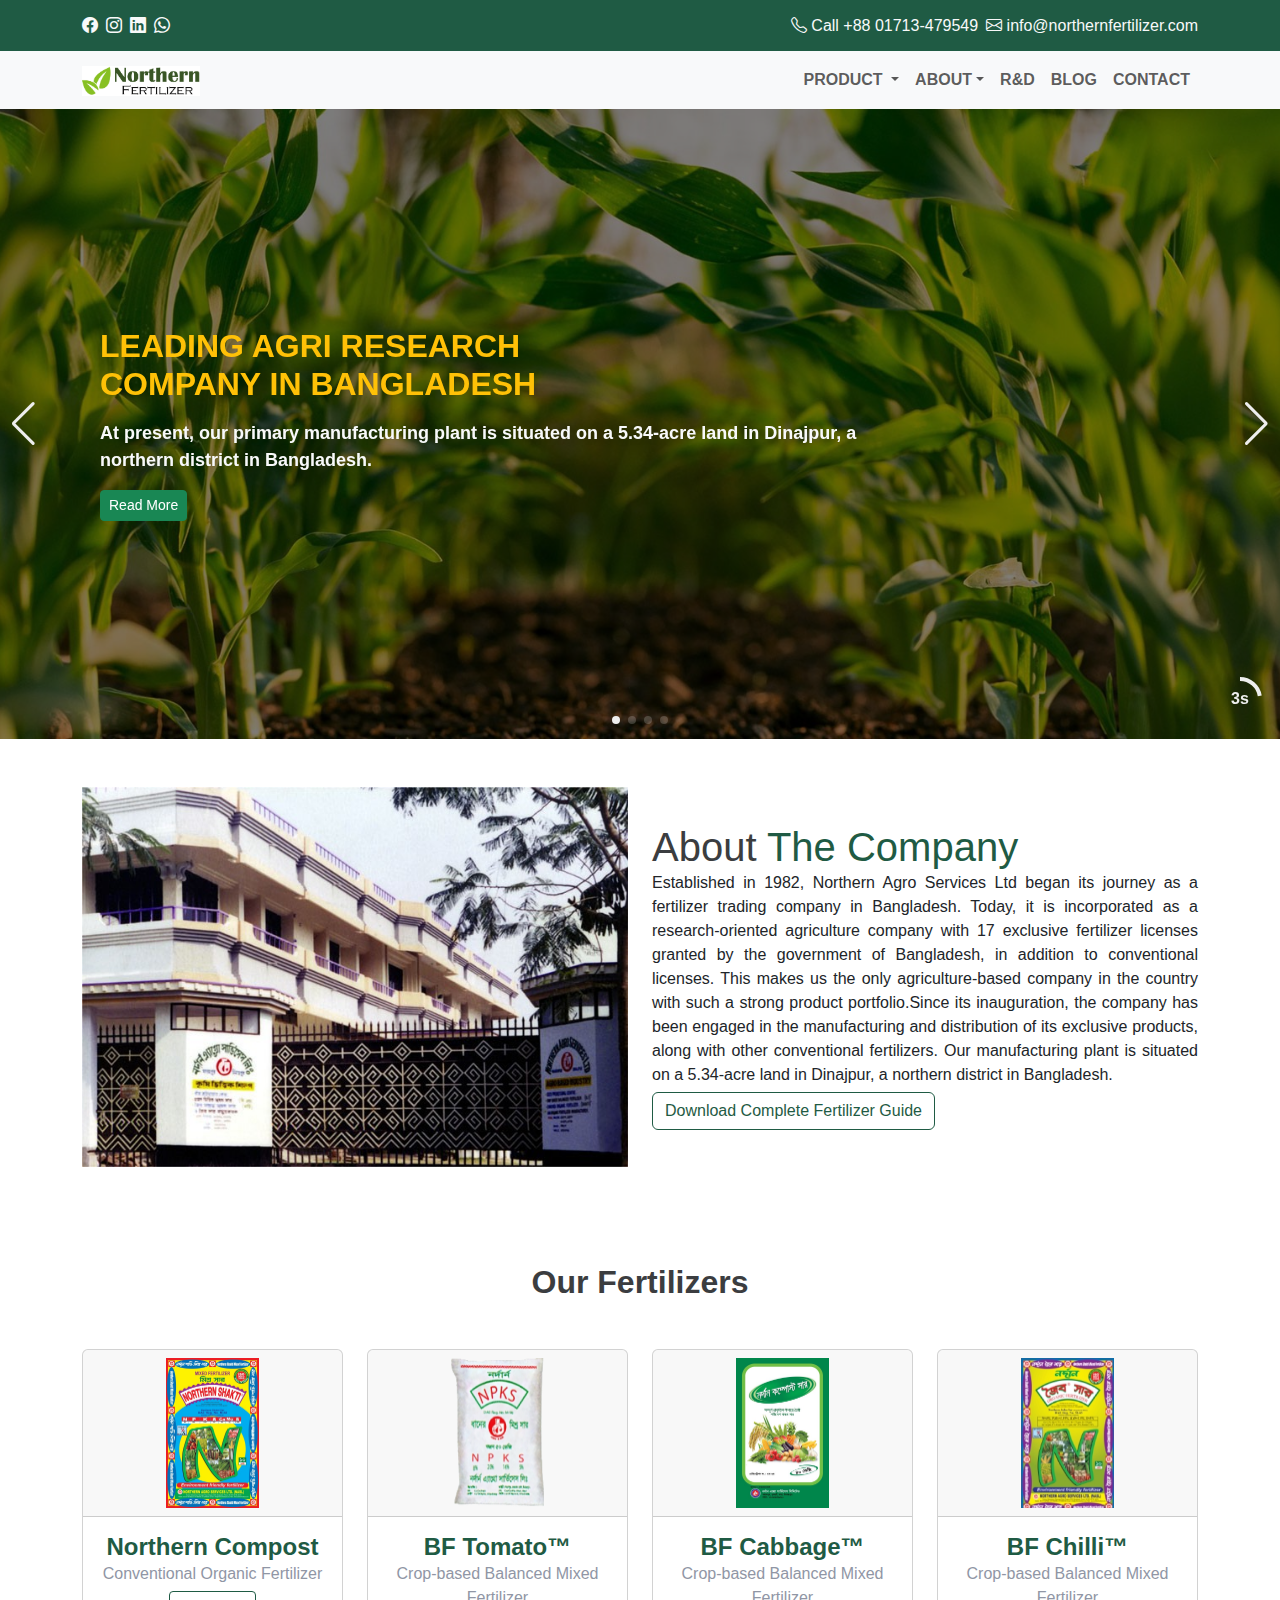
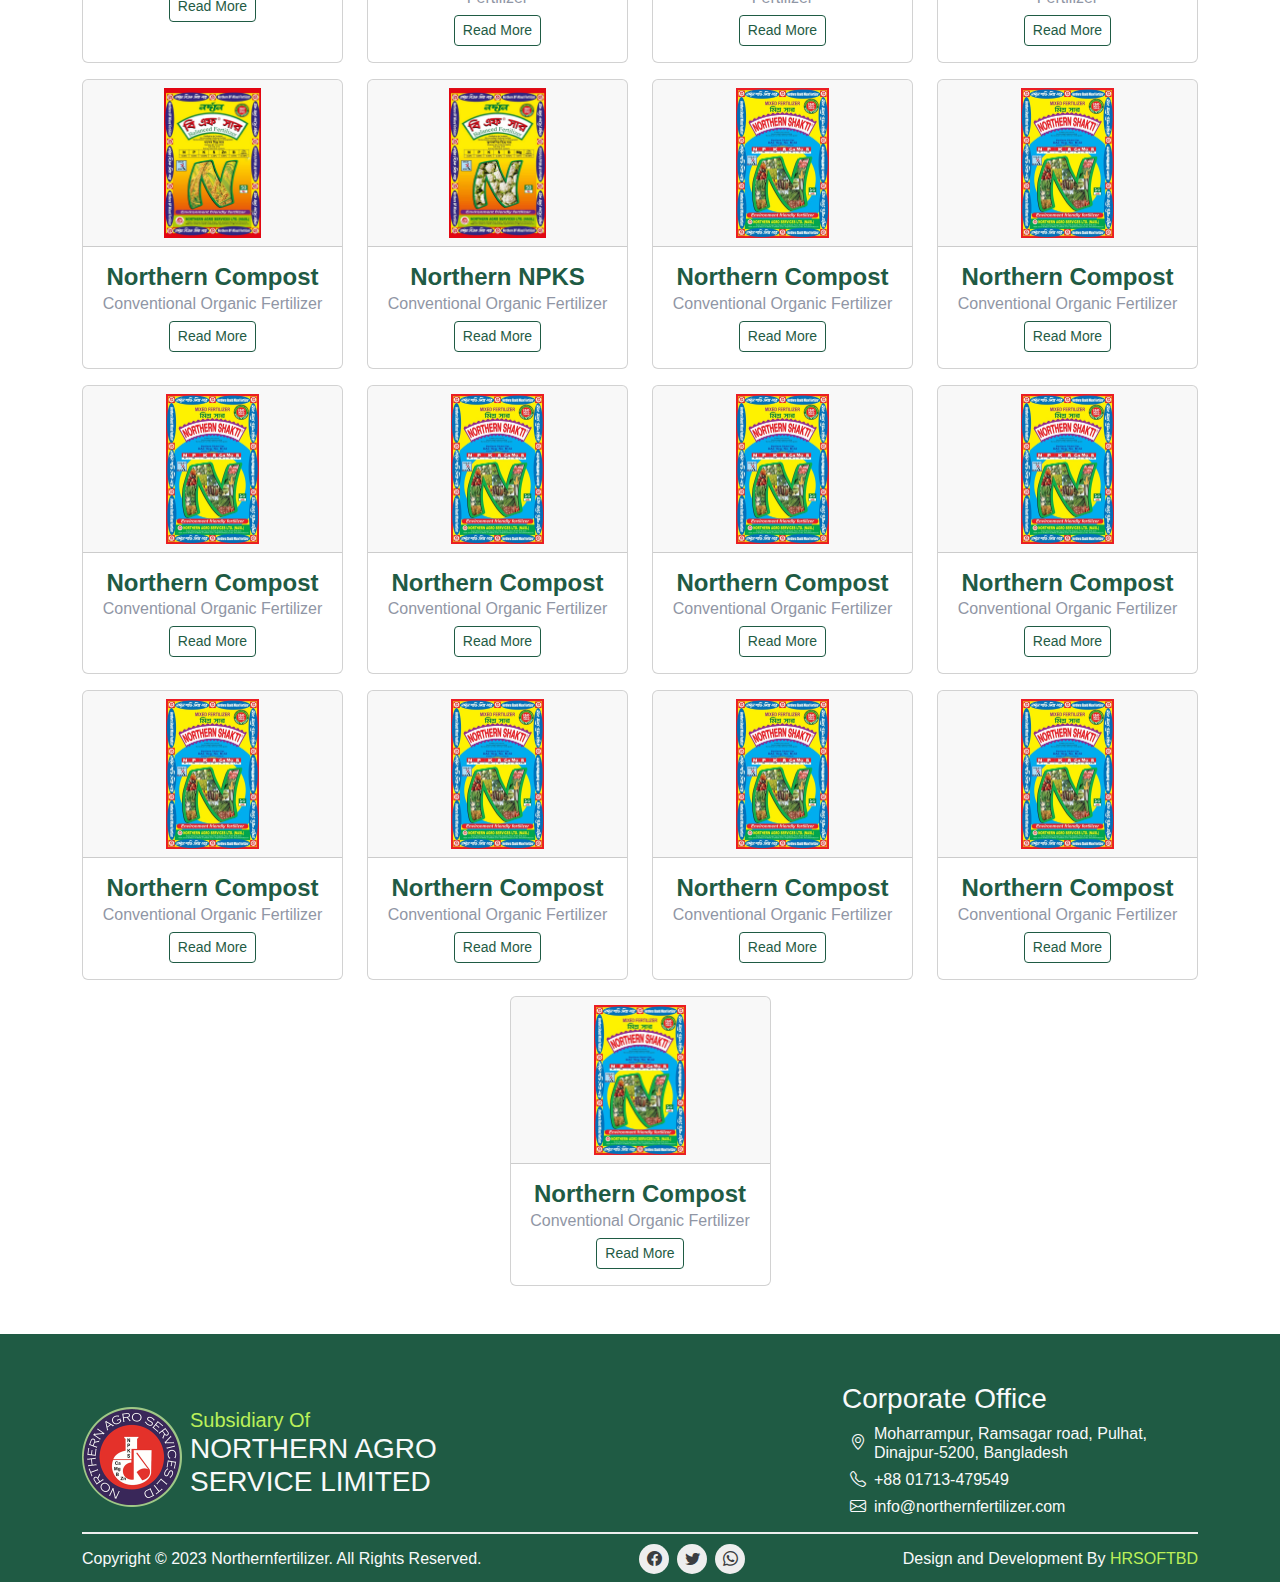
<file: index.html>
<!DOCTYPE html>
<html lang="en">

<head>
    <meta charset="UTF-8">
    <meta name="viewport" content="width=device-width, initial-scale=1.0">

    <title>Northern Fertilizer Limited</title>
    <link rel="icon" href="assets/img/favicon.ico" type="image/ico">
    <!-- bootstrap  -->
    <link rel="stylesheet" href="assets/vendor/bootstrap/bootstrap.min.css">
    <link rel="stylesheet" href="assets/vendor/bootstrapicon/bootstrap-icons.min.css">

    <!-- swiper css                                                                 -->
    <link rel="stylesheet" href="assets/vendor/swiperjs/swiper.min.css">

    <!-- animate css -->
    <link rel="stylesheet" href="assets/vendor/animate/animate.css">

    <!-- custom css -->
    <link rel="stylesheet" href="assets/css/style.css">
    <link rel="stylesheet" href="assets/css/responsive.css">
</head>

<body>
    <!-- start header top -->
    <div class="header-top bgc-deep-green py-3">
        <div class="container">
            <div class="row">
                <div class="col-12">
                    <div class="d-flex align-items-center flex-column flex-md-row justify-content-md-between gap-2">
                        <div class="d-flex align-items-center justify-content-start column-gap-2">
                            <a class="text-decoration-none text-light fw-bold h6" href="#"><i
                                    class="bi bi-facebook"></i></a>
                            <a class="text-decoration-none text-light fw-bold h6" href="#"><i
                                    class="bi bi-instagram"></i></a>
                            <a class="text-decoration-none text-light fw-bold h6" href="#"><i
                                    class="bi bi-linkedin"></i></a>
                            <a class="text-decoration-none text-light fw-bold h6" href="#"><i
                                    class="bi bi-whatsapp"></i></a>
                        </div>

                        <div
                            class="d-flex align-items-center flex-column flex-md-row justify-content-center justify-content-md-start gap-2">
                            <a class="text-decoration-none text-light h6" href="#"><i class="bi bi-telephone"></i> Call
                                +88 01713-479549</a>
                            <a class="text-decoration-none text-light h6" href="#"><i class="bi bi-envelope"></i>
                                info@northernfertilizer.com</a>

                        </div>
                    </div>

                </div>

            </div>
        </div>
    </div>
    <!-- end header-top -->

    <!-- start header -->
    <header class="sticky-top bg-light">
        <nav class="navbar navbar-expand-lg">
            <div class="container">
                <a class="navbar-brand" href=""><img src="assets/img/logo.png" height="30" alt=""></a>
                <button class="navbar-toggler" type="button" data-bs-toggle="collapse"
                    data-bs-target="#navbarSupportedContent" aria-controls="navbarSupportedContent"
                    aria-expanded="false" aria-label="Toggle navigation">
                    <span class="navbar-toggler-icon"></span>
                </button>
                <div class="collapse navbar-collapse " id="navbarSupportedContent">
                    <ul class="navbar-nav me-auto mb-2 mb-lg-0 ">
                        <li class="nav-item dropdown">
                            <a class="nav-link dropdown-toggle" href="#" role="button" data-bs-toggle="dropdown"
                                aria-expanded="false">PRODUCT
                            </a>
                            <ul class="dropdown-menu" aria-labelledby="navbarDropdown">
                                <li><a class="dropdown-item" href="organic-fertilizer/">Organic Fertilizer™</a></li>
                                <li><a class="dropdown-item" href="balanced-fertilizer/">Balanced Fertilizer™</a></li>
                                <li><a class="dropdown-item" href="shakti-fertilizer/">Shakti Fertilizer™</a></li>
                                <li><a class="dropdown-item" href="compost-fertilizer/">Compost Fertilizer</a></li>
                                <li><a class="dropdown-item" href="product-gallery/">Product Gallery</a></li>
                            </ul>
                        </li>
                        <li class="nav-item dropdown">
                            <a class="nav-link dropdown-toggle" href="#" role="button" data-bs-toggle="dropdown"
                                aria-expanded="false">ABOUT</a>
                            <ul class="dropdown-menu" aria-labelledby="navbarDropdown">
                                <li><a class="dropdown-item" href="about/">About us</a></li>
                                <li><a class="dropdown-item" href="mission-vision/">Mission &amp;
                                        Vision</a></li>
                                <li><a class="dropdown-item" href="leadership-team/">Leadership
                                        Team</a></li>
                                <li><a class="dropdown-item" href="accreditations/">Accreditations</a>
                                </li>
                                <li><a class="dropdown-item" href="our-market/">Our Market</a></li>
                            </ul>
                        </li>
                        <li class="nav-item">
                            <a class="nav-link" href="r-n-d/">R&D</a>
                        </li>
                        <li class="nav-item">
                            <a class="nav-link" href="blog/">BLOG</a>
                        </li>
                        <li class="nav-item">
                            <a class="nav-link" href="contact-us/">CONTACT</a>
                        </li>
                    </ul>
                </div>
            </div>
        </nav>
    </header>
    <!-- end header -->

    <!-- start hero -->
    <section class="hero">
        <div class="swiper mySwiper">
            <div class="swiper-wrapper">
                <div class="swiper-slide">
                    <div
                        class="d-flex align-items-start justify-content-center text-start  flex-column gap-3 slider-width-custom">

                        <h2 class="text-warning fw-bold animate__animated  animate__bounceInLeft animate__fast">LEADING
                            AGRI
                            RESEARCH <br>
                            COMPANY IN BANGLADESH</h2>
                        <div class="p fw-bold text-light">
                            At present, our primary manufacturing plant is situated on a 5.34-acre land in Dinajpur,
                            a
                            northern
                            district in
                            Bangladesh.
                        </div>

                        <a class="btn btn-success btn-sm animate__animated  animate__bounceInUp animate__fast"
                            href="#">Read More</a>

                    </div>
                </div>
                <div class="swiper-slide">
                    <div
                        class="d-flex align-items-start justify-content-center text-start  flex-column gap-3 slider-width-custom">

                        <h2 class="text-danger fw-bold animate__animated  animate__bounceInLeft animate__fast">LEADING
                            AGRI RESEARCH <br>
                            COMPANY IN BANGLADESH</h2>
                        <div class="p fw-bold text-light">
                            At present, our primary manufacturing plant is situated on a 5.34-acre land in Dinajpur,
                            a
                            northern
                            district in
                            Bangladesh.
                        </div>

                        <a class="btn btn-success btn-sm animate__animated  animate__bounceInUp animate__fast"
                            href="#">Read More</a>


                    </div>
                </div>
                <div class="swiper-slide">
                    <div
                        class="d-flex align-items-start justify-content-center text-start  flex-column gap-3 slider-width-custom">

                        <h2 class="text-success fw-bold animate__animated  animate__bounceInLeft animate__fast">LEADING
                            AGRI RESEARCH <br>
                            COMPANY IN BANGLADESH</h2>
                        <div class="p fw-bold text-light">
                            At present, our primary manufacturing plant is situated on a 5.34-acre land in Dinajpur,
                            a
                            northern
                            district in
                            Bangladesh.
                        </div>

                        <a class="btn btn-success btn-sm animate__animated  animate__bounceInUp animate__fast"
                            href="#">Read More</a>


                    </div>
                </div>
                <div class="swiper-slide">
                    <div
                        class="d-flex align-items-start justify-content-center text-start  flex-column gap-3 slider-width-custom">

                        <h2 class="text-primary fw-bold animate__animated  animate__bounceInLeft animate__fast">LEADING
                            AGRI RESEARCH <br>
                            <span class="text-light">COMPANY IN BANGLADESH</span>
                        </h2>
                        <div class="p fw-bold text-light">
                            At present, our primary manufacturing plant is situated on a 5.34-acre land in Dinajpur,
                            a
                            northern
                            district in
                            Bangladesh.
                        </div>

                        <a class="btn btn-success btn-sm animate__animated  animate__bounceInUp animate__fast"
                            href="#">Read More</a>


                    </div>
                </div>

            </div>
            <div class="swiper-button-next"></div>
            <div class="swiper-button-prev"></div>
            <div class="swiper-pagination"></div>
            <div class="autoplay-progress">
                <svg viewBox="0 0 48 48">
                    <circle cx="24" cy="24" r="20"></circle>
                </svg>
                <span></span>
            </div>
        </div>
    </section>
    <!-- end hero -->


    <!-- start about -->
    <section class="about">
        <div class="container">
            <div class="row align-items-center row-gap-3">
                <div class="col-lg-6">
                    <img src="assets/img/64da16c560b74.jpg" class="img-fluid" alt="">
                </div>
                <div class="col-lg-6">
                    <h1 class="textc-deep-green"><span class="textc-black">About</span> The Company</h1>
                    <div class="text-justify">
                        Established in 1982, Northern Agro Services Ltd began its journey as a fertilizer trading
                        company in Bangladesh. Today,
                        it is incorporated as a research-oriented agriculture company with 17 exclusive fertilizer
                        licenses granted by the
                        government of Bangladesh, in addition to conventional licenses. This makes us the only
                        agriculture-based company in the
                        country with such a strong product portfolio.Since its inauguration, the company has been
                        engaged in the manufacturing
                        and distribution of its exclusive products, along with other conventional fertilizers. Our
                        manufacturing plant is
                        situated on a 5.34-acre land in Dinajpur, a northern district in Bangladesh.
                    </div>
                    <a href="#" class="btn btn-custom">Download
                        Complete Fertilizer Guide</a>
                </div>
            </div>
        </div>
    </section>
    <!-- end about -->


    <!-- product section start -->
    <section class="products">
        <div class="container">
            <h2 class="text-center textc-black mb-5 fw-bolder">Our Fertilizers</h2>
            <div class="row row-gap-3 justify-content-center">
                <!--  start col-->
                <div class="col-md-6 col-lg-4 col-xl-3">
                    <div class="text-center">
                        <div class="card">
                            <div class="card-header ">
                                <img class="my-auto img-fluid" src="assets/img/64da0005e5b2b.jpg" alt="">
                            </div>
                            <div class="card-body ">
                                <h2 class="textc-deep-green fw-bold h4">Northern Compost</h2>
                                <p class="textc-gray">Conventional Organic Fertilizer</p>
                                <a class="btn btn-custom btn-sm" href="#">Read More</a>
                            </div>
                        </div>
                    </div>
                </div>
                <!-- end col -->
                <!--  start col-->
                <div class="col-md-6 col-lg-4 col-xl-3">
                    <div class="text-center">
                        <div class="card">
                            <div class="card-header ">
                                <img class="my-auto img-fluid" src="assets/img/64dc8c59d2088.png" alt="">
                            </div>
                            <div class="card-body ">
                                <h2 class="textc-deep-green fw-bold h4">BF Tomato™</h2>
                                <p class="textc-gray">Crop-based Balanced
                                    Mixed Fertilizer</p>
                                <a class="btn btn-custom btn-sm" href="#">Read More</a>
                            </div>
                        </div>
                    </div>
                </div>
                <!-- end col -->
                <!--  start col-->
                <div class="col-md-6 col-lg-4 col-xl-3">
                    <div class="text-center">
                        <div class="card">
                            <div class="card-header ">
                                <img class="my-auto img-fluid" src="assets/img/64dc8d1ca7915.jpg" alt="">
                            </div>
                            <div class="card-body ">
                                <h2 class="textc-deep-green fw-bold h4">BF Cabbage™</h2>
                                <p class="textc-gray">Crop-based Balanced
                                    Mixed Fertilizer</p>
                                <a class="btn btn-custom btn-sm" href="#">Read More</a>
                            </div>
                        </div>
                    </div>
                </div>
                <!-- end col -->
                <!--  start col-->
                <div class="col-md-6 col-lg-4 col-xl-3">
                    <div class="text-center">
                        <div class="card">
                            <div class="card-header ">
                                <img class="my-auto img-fluid" src="assets/img/64dc8d8bb5b08.png" alt="">
                            </div>
                            <div class="card-body ">
                                <h2 class="textc-deep-green fw-bold h4">BF Chilli™</h2>
                                <p class="textc-gray">Crop-based Balanced
                                    Mixed Fertilizer</p>
                                <a class="btn btn-custom btn-sm" href="#">Read More</a>
                            </div>
                        </div>
                    </div>
                </div>
                <!-- end col -->
                <!--  start col-->
                <div class="col-md-6 col-lg-4 col-xl-3">
                    <div class="text-center">
                        <div class="card">
                            <div class="card-header ">
                                <img class="my-auto img-fluid" src="assets/img/64ee65411b116.jpg" alt="">
                            </div>
                            <div class="card-body ">
                                <h2 class="textc-deep-green fw-bold h4">Northern Compost</h2>
                                <p class="textc-gray">Conventional Organic Fertilizer</p>
                                <a class="btn btn-custom btn-sm" href="#">Read More</a>
                            </div>
                        </div>
                    </div>
                </div>
                <!-- end col -->
                <!--  start col-->
                <div class="col-md-6 col-lg-4 col-xl-3">
                    <div class="text-center">
                        <div class="card">
                            <div class="card-header ">
                                <img class="my-auto img-fluid" src="assets/img/64f88f4ae5827.jpg" alt="">
                            </div>
                            <div class="card-body ">
                                <h2 class="textc-deep-green fw-bold h4">Northern NPKS</h2>
                                <p class="textc-gray">Conventional Organic Fertilizer</p>
                                <a class="btn btn-custom btn-sm" href="#">Read More</a>
                            </div>
                        </div>
                    </div>
                </div>
                <!-- end col -->
                <!--  start col-->
                <div class="col-md-6 col-lg-4 col-xl-3">
                    <div class="text-center">
                        <div class="card">
                            <div class="card-header ">
                                <img class="my-auto img-fluid" src="assets/img/64da0005e5b2b.jpg" alt="">
                            </div>
                            <div class="card-body ">
                                <h2 class="textc-deep-green fw-bold h4">Northern Compost</h2>
                                <p class="textc-gray">Conventional Organic Fertilizer</p>
                                <a class="btn btn-custom btn-sm" href="#">Read More</a>
                            </div>
                        </div>
                    </div>
                </div>
                <!-- end col -->
                <!--  start col-->
                <div class="col-md-6 col-lg-4 col-xl-3">
                    <div class="text-center">
                        <div class="card">
                            <div class="card-header ">
                                <img class="my-auto img-fluid" src="assets/img/64da0005e5b2b.jpg" alt="">
                            </div>
                            <div class="card-body ">
                                <h2 class="textc-deep-green fw-bold h4">Northern Compost</h2>
                                <p class="textc-gray">Conventional Organic Fertilizer</p>
                                <a class="btn btn-custom btn-sm" href="#">Read More</a>
                            </div>
                        </div>
                    </div>
                </div>
                <!-- end col -->
                <!--  start col-->
                <div class="col-md-6 col-lg-4 col-xl-3">
                    <div class="text-center">
                        <div class="card">
                            <div class="card-header ">
                                <img class="my-auto img-fluid" src="assets/img/64da0005e5b2b.jpg" alt="">
                            </div>
                            <div class="card-body ">
                                <h2 class="textc-deep-green fw-bold h4">Northern Compost</h2>
                                <p class="textc-gray">Conventional Organic Fertilizer</p>
                                <a class="btn btn-custom btn-sm" href="#">Read More</a>
                            </div>
                        </div>
                    </div>
                </div>
                <!-- end col -->
                <!--  start col-->
                <div class="col-md-6 col-lg-4 col-xl-3">
                    <div class="text-center">
                        <div class="card">
                            <div class="card-header ">
                                <img class="my-auto img-fluid" src="assets/img/64da0005e5b2b.jpg" alt="">
                            </div>
                            <div class="card-body ">
                                <h2 class="textc-deep-green fw-bold h4">Northern Compost</h2>
                                <p class="textc-gray">Conventional Organic Fertilizer</p>
                                <a class="btn btn-custom btn-sm" href="#">Read More</a>
                            </div>
                        </div>
                    </div>
                </div>
                <!-- end col -->
                <!--  start col-->
                <div class="col-md-6 col-lg-4 col-xl-3">
                    <div class="text-center">
                        <div class="card">
                            <div class="card-header ">
                                <img class="my-auto img-fluid" src="assets/img/64da0005e5b2b.jpg" alt="">
                            </div>
                            <div class="card-body ">
                                <h2 class="textc-deep-green fw-bold h4">Northern Compost</h2>
                                <p class="textc-gray">Conventional Organic Fertilizer</p>
                                <a class="btn btn-custom btn-sm" href="#">Read More</a>
                            </div>
                        </div>
                    </div>
                </div>
                <!-- end col -->
                <!--  start col-->
                <div class="col-md-6 col-lg-4 col-xl-3">
                    <div class="text-center">
                        <div class="card">
                            <div class="card-header ">
                                <img class="my-auto img-fluid" src="assets/img/64da0005e5b2b.jpg" alt="">
                            </div>
                            <div class="card-body ">
                                <h2 class="textc-deep-green fw-bold h4">Northern Compost</h2>
                                <p class="textc-gray">Conventional Organic Fertilizer</p>
                                <a class="btn btn-custom btn-sm" href="#">Read More</a>
                            </div>
                        </div>
                    </div>
                </div>
                <!-- end col -->
                <!--  start col-->
                <div class="col-md-6 col-lg-4 col-xl-3">
                    <div class="text-center">
                        <div class="card">
                            <div class="card-header ">
                                <img class="my-auto img-fluid" src="assets/img/64da0005e5b2b.jpg" alt="">
                            </div>
                            <div class="card-body ">
                                <h2 class="textc-deep-green fw-bold h4">Northern Compost</h2>
                                <p class="textc-gray">Conventional Organic Fertilizer</p>
                                <a class="btn btn-custom btn-sm" href="#">Read More</a>
                            </div>
                        </div>
                    </div>
                </div>
                <!-- end col -->
                <!--  start col-->
                <div class="col-md-6 col-lg-4 col-xl-3">
                    <div class="text-center">
                        <div class="card">
                            <div class="card-header ">
                                <img class="my-auto img-fluid" src="assets/img/64da0005e5b2b.jpg" alt="">
                            </div>
                            <div class="card-body ">
                                <h2 class="textc-deep-green fw-bold h4">Northern Compost</h2>
                                <p class="textc-gray">Conventional Organic Fertilizer</p>
                                <a class="btn btn-custom btn-sm" href="#">Read More</a>
                            </div>
                        </div>
                    </div>
                </div>
                <!-- end col -->
                <!--  start col-->
                <div class="col-md-6 col-lg-4 col-xl-3">
                    <div class="text-center">
                        <div class="card">
                            <div class="card-header ">
                                <img class="my-auto img-fluid" src="assets/img/64da0005e5b2b.jpg" alt="">
                            </div>
                            <div class="card-body ">
                                <h2 class="textc-deep-green fw-bold h4">Northern Compost</h2>
                                <p class="textc-gray">Conventional Organic Fertilizer</p>
                                <a class="btn btn-custom btn-sm" href="#">Read More</a>
                            </div>
                        </div>
                    </div>
                </div>
                <!-- end col -->
                <!--  start col-->
                <div class="col-md-6 col-lg-4 col-xl-3">
                    <div class="text-center">
                        <div class="card">
                            <div class="card-header ">
                                <img class="my-auto img-fluid" src="assets/img/64da0005e5b2b.jpg" alt="">
                            </div>
                            <div class="card-body ">
                                <h2 class="textc-deep-green fw-bold h4">Northern Compost</h2>
                                <p class="textc-gray">Conventional Organic Fertilizer</p>
                                <a class="btn btn-custom btn-sm" href="#">Read More</a>
                            </div>
                        </div>
                    </div>
                </div>
                <!-- end col -->
                <!--  start col-->
                <div class="col-md-6 col-lg-4 col-xl-3">
                    <div class="text-center">
                        <div class="card">
                            <div class="card-header ">
                                <img class="my-auto img-fluid" src="assets/img/64da0005e5b2b.jpg" alt="">
                            </div>
                            <div class="card-body ">
                                <h2 class="textc-deep-green fw-bold h4">Northern Compost</h2>
                                <p class="textc-gray">Conventional Organic Fertilizer</p>
                                <a class="btn btn-custom btn-sm" href="#">Read More</a>
                            </div>
                        </div>
                    </div>
                </div>
                <!-- end col -->
            </div>
        </div>
    </section>
    <!-- product section end -->

    <!-- start footer -->
    <footer>
        <div class="container">
            <div class="row row-gap-3">
                <div class="col-md-6 col-xl-4">
                    <div class="h-100 d-flex align-items-center">
                        <div class="d-flex align-items-center justify-content-start gap-2">
                            <img src="assets/img/northernagro.png" class="img-fluid logo" alt="">
                            <div class="d-flex align-items-start justify-content-center flex-column">
                                <div class="textc-light-green text-capitalize h5 mb-0">
                                    Subsidiary of
                                </div>
                                <div class="h3 text-light textc-black">
                                    NORTHERN AGRO
                                    SERVICE LIMITED
                                </div>
                            </div>
                        </div>
                    </div>

                </div>
                <div class="col-md-6 col-xl-4">
                    <div class="text-lg-center">
                        <iframe
                            src="https://www.facebook.com/plugins/page.php?href=https%3A%2F%2Fwww.facebook.com%2Fdengrweb1&amp;tabs&amp;width=300&amp;height=180&amp;small_header=false&amp;adapt_container_width=true&amp;hide_cover=false&amp;show_facepile=true&amp;appId"
                            width="300" height="140" style="border:none;overflow:hidden" scrolling="no" frameborder="0"
                            allowtransparency="true" allow="encrypted-media"></iframe>
                    </div>
                </div>
                <div class="col-md-6 col-xl-4">
                    <div class="text-light">
                        <div class="h3">
                            Corporate Office
                        </div>
                        <ul class="list-unstyled">
                            <li>
                                <a class="text-light text-decoration-none h6 fw-normal d-flex text-start align-items-center  gap-2 m-2"
                                    href="#">
                                    <i class="bi bi-geo-alt fw-bold h6 m-0"></i>
                                    <div> Moharrampur, Ramsagar road, Pulhat,
                                        Dinajpur-5200,
                                        Bangladesh</div>
                                </a>
                            </li>
                            <li>
                                <a class="text-light text-decoration-none h6 fw-normal d-flex  align-items-center gap-2 m-2"
                                    href="#">
                                    <i class="bi bi-telephone fw-bold 2 m-0"></i>
                                    +88 01713-479549
                                </a>
                            </li>
                            <li>
                                <a class="text-light text-decoration-none h6 fw-normal d-flex align-items-center  gap-2 m-2"
                                    href="#">
                                    <i class="bi bi-envelope fw-bold h6 m-0"></i>
                                    info@northernfertilizer.com
                                </a>
                            </li>
                        </ul>
                    </div>
                </div>
            </div>
            <div class="credit">
                <div
                    class="d-flex align-items-center justify-content-lg-between flex-column flex-lg-row flex-wrap row-gap-2 ">
                    <div class="text-light">
                        Copyright © 2023 Northernfertilizer. All Rights Reserved.
                    </div>
                    <div class="d-flex align-items-center justify-content-center column-gap-2 social">
                        <a class="text-light text-decoration-none" href="#"><i
                                class="bi bi-facebook h4 textc-black"></i></a>
                        <a class="text-light text-decoration-none" href="#"><i
                                class="bi bi-twitter h4 textc-black"></i></a>
                        <a class="text-light text-decoration-none " href="#"><i
                                class="bi bi-whatsapp h4 textc-black"></i></a>
                    </div>
                    <div class="text-light text-center">
                        Design and Development By <a class="textc-light-green text-decoration-none"
                            href="#">HRSOFTBD</a>
                    </div>
                </div>
            </div>
        </div>
    </footer>
    <!-- end footer -->


    <!-- start js -->
    <!-- bootstrap js -->
    <script src="assets/vendor/bootstrap/bootstrap.bundle.min.js"></script>

    <!-- swiper js -->
    <script src="assets/vendor/swiperjs/swiper.min.js"></script>

    <!-- custom js -->
    <script src="assets/js/custom.js"></script>
    <!-- end js -->

</body>

</html>
</file>
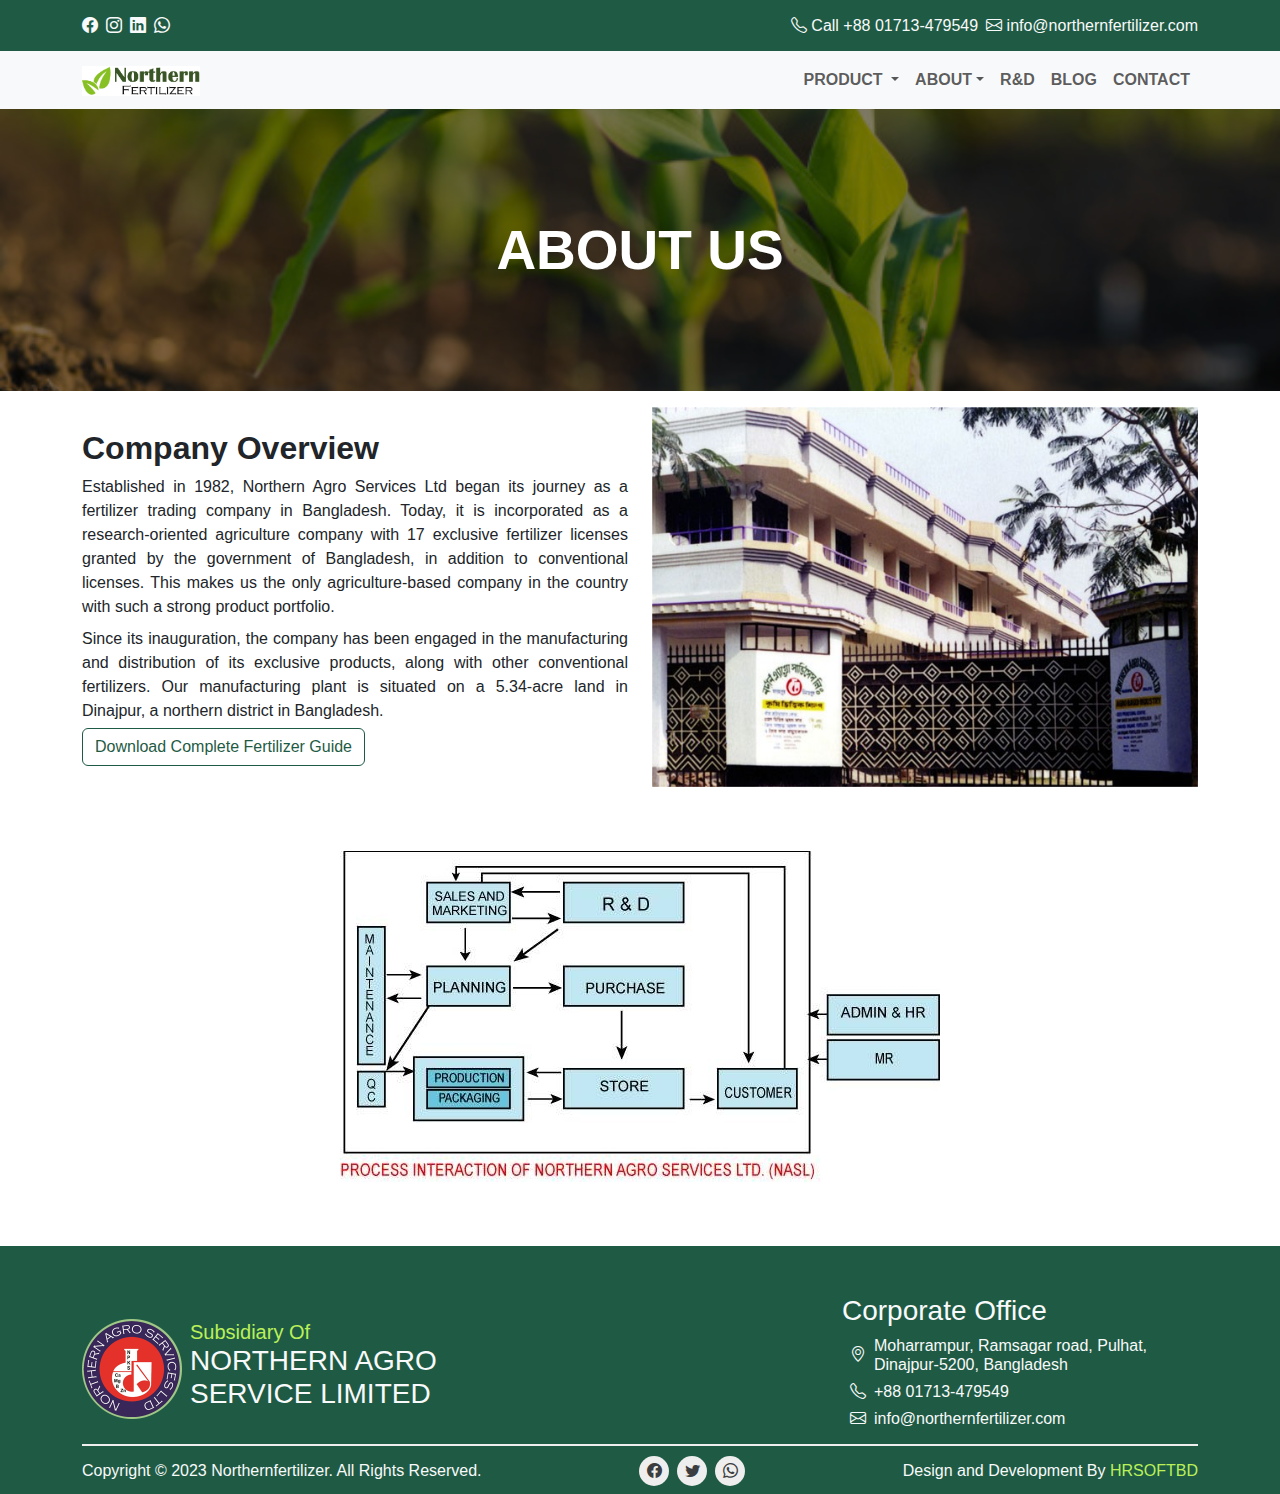
<file: about/index.html>
<!DOCTYPE html>
<html lang="en">

<head>
    <meta charset="UTF-8">
    <meta name="viewport" content="width=device-width, initial-scale=1.0">

    <title>Northern Fertilizer Limited</title>
    <link rel="icon" href="../assets/img/favicon.ico" type="image/ico">
    <!-- bootstrap  -->
    <link rel="stylesheet" href="../assets/vendor/bootstrap/bootstrap.min.css">
    <link rel="stylesheet" href="../assets/vendor/bootstrapicon/bootstrap-icons.min.css">


    <!-- custom css -->
    <link rel="stylesheet" href="../assets/css/style.css">
    <link rel="stylesheet" href="../assets/css/responsive.css">
</head>

<body>

    <!-- start header top -->
    <div class="header-top bgc-deep-green py-3">
        <div class="container">
            <div class="row">
                <div class="col-12">
                    <div class="d-flex align-items-center flex-column flex-md-row justify-content-md-between gap-2">
                        <div class="d-flex align-items-center justify-content-start column-gap-2">
                            <a class="text-decoration-none text-light fw-bold h6" href="#"><i
                                    class="bi bi-facebook"></i></a>
                            <a class="text-decoration-none text-light fw-bold h6" href="#"><i
                                    class="bi bi-instagram"></i></a>
                            <a class="text-decoration-none text-light fw-bold h6" href="#"><i
                                    class="bi bi-linkedin"></i></a>
                            <a class="text-decoration-none text-light fw-bold h6" href="#"><i
                                    class="bi bi-whatsapp"></i></a>
                        </div>

                        <div
                            class="d-flex align-items-center flex-column flex-md-row justify-content-center justify-content-md-start gap-2">
                            <a class="text-decoration-none text-light h6" href="#"><i class="bi bi-telephone"></i> Call
                                +88 01713-479549</a>
                            <a class="text-decoration-none text-light h6" href="#"><i class="bi bi-envelope"></i>
                                info@northernfertilizer.com</a>

                        </div>
                    </div>

                </div>

            </div>
        </div>
    </div>
    <!-- end header-top -->

    <!-- start header -->
    <header class="sticky-top bg-light">
        <nav class="navbar navbar-expand-lg">
            <div class="container">
                <a class="navbar-brand" href="../"><img src="../assets/img/logo.png" height="30" alt=""></a>
                <button class="navbar-toggler" type="button" data-bs-toggle="collapse"
                    data-bs-target="#navbarSupportedContent" aria-controls="navbarSupportedContent"
                    aria-expanded="false" aria-label="Toggle navigation">
                    <span class="navbar-toggler-icon"></span>
                </button>
                <div class="collapse navbar-collapse " id="navbarSupportedContent">
                    <ul class="navbar-nav me-auto mb-2 mb-lg-0 ">
                        <li class="nav-item dropdown">
                            <a class="nav-link dropdown-toggle" href="#" role="button" data-bs-toggle="dropdown"
                                aria-expanded="false">PRODUCT
                            </a>
                            <ul class="dropdown-menu" aria-labelledby="navbarDropdown">
                                <li><a class="dropdown-item" href="../organic-fertilizer/">Organic Fertilizer™</a></li>
                                <li><a class="dropdown-item" href="../balanced-fertilizer/">Balanced Fertilizer™</a>
                                </li>
                                <li><a class="dropdown-item" href="../shakti-fertilizer/">Shakti Fertilizer™</a></li>
                                <li><a class="dropdown-item" href="../compost-fertilizer/">Compost Fertilizer</a></li>
                                <li><a class="dropdown-item" href="../product-gallery/">Product Gallery</a></li>
                            </ul>
                        </li>
                        <li class="nav-item dropdown">
                            <a class="nav-link dropdown-toggle" href="#" role="button" data-bs-toggle="dropdown"
                                aria-expanded="false">ABOUT</a>
                            <ul class="dropdown-menu" aria-labelledby="navbarDropdown">
                                <li><a class="dropdown-item" href="../about/">About us</a></li>
                                <li><a class="dropdown-item" href="../mission-vision/">Mission &amp;
                                        Vision</a></li>
                                <li><a class="dropdown-item" href="../leadership-team/">Leadership
                                        Team</a></li>
                                <li><a class="dropdown-item" href="../accreditations/">Accreditations</a>
                                </li>
                                <li><a class="dropdown-item" href="../our-market/">Our Market</a></li>
                            </ul>
                        </li>
                        <li class="nav-item">
                            <a class="nav-link" href="../r-n-d/">R&D</a>
                        </li>
                        <li class="nav-item">
                            <a class="nav-link" href="../blog/">BLOG</a>
                        </li>
                        <li class="nav-item">
                            <a class="nav-link" href="../contact-us/">CONTACT</a>
                        </li>
                    </ul>
                </div>
            </div>
        </nav>
    </header>
    <!-- end header -->

    <!-- breadcrumb hero start -->
    <section class="breadcrumb-hero">
        <div class="container">
            <div class="col-12">
                <div class="breadcrumb_text">
                    ABOUT US
                </div>
            </div>
        </div>
    </section>
    <!-- breadcrumb hero end -->


    <!-- start about -->
    <section class="about-about">
        <div class="container">
            <div class="row align-items-center row-gap-3 my-3">

                <div class="col-lg-6">
                    <h1 class="fw-bold fs-2 mb-2">Company Overview</h1>
                    <div class="text-justify mb-2">
                        Established in 1982, Northern Agro Services Ltd began its journey as a fertilizer trading
                        company in Bangladesh. Today,
                        it is incorporated as a research-oriented agriculture company with 17 exclusive fertilizer
                        licenses granted by the
                        government of Bangladesh, in addition to conventional licenses. This makes us the only
                        agriculture-based company in the
                        country with such a strong product portfolio.
                    </div>
                    <div class="text-justify">
                        Since its inauguration, the company has been engaged in the manufacturing and distribution of
                        its exclusive products,
                        along with other conventional fertilizers. Our manufacturing plant is situated on a 5.34-acre
                        land in Dinajpur, a
                        northern district in Bangladesh.
                    </div>
                    <a href="#" class="btn btn-custom">Download
                        Complete Fertilizer Guide</a>
                </div>

                <div class="col-lg-6">
                    <img src="../assets/img/64da16c560b74.jpg" class="img-fluid" alt="">
                </div>

                <div class="col-12">
                    <div class="my-5 text-center">
                        <img class="img-fluid" src="../assets/img/64da18997a112.jpg" alt="">
                    </div>
                </div>
            </div>
        </div>
    </section>
    <!-- end about -->



    <!-- start footer -->
    <footer>
        <div class="container">
            <div class="row row-gap-3">
                <div class="col-md-6 col-xl-4">
                    <div class="h-100 d-flex align-items-center">
                        <div class="d-flex align-items-center justify-content-start gap-2">
                            <img src="../assets/img/northernagro.png" class="img-fluid logo" alt="">
                            <div class="d-flex align-items-start justify-content-center flex-column">
                                <div class="textc-light-green text-capitalize h5 mb-0">
                                    Subsidiary of
                                </div>
                                <div class="h3 text-light textc-black">
                                    NORTHERN AGRO
                                    SERVICE LIMITED
                                </div>
                            </div>
                        </div>
                    </div>

                </div>
                <div class="col-md-6 col-xl-4">
                    <div class="text-lg-center">
                        <iframe
                            src="https://www.facebook.com/plugins/page.php?href=https%3A%2F%2Fwww.facebook.com%2Fdengrweb1&amp;tabs&amp;width=300&amp;height=180&amp;small_header=false&amp;adapt_container_width=true&amp;hide_cover=false&amp;show_facepile=true&amp;appId"
                            width="300" height="140" style="border:none;overflow:hidden" scrolling="no" frameborder="0"
                            allowtransparency="true" allow="encrypted-media"></iframe>
                    </div>
                </div>
                <div class="col-md-6 col-xl-4">
                    <div class="text-light">
                        <div class="h3">
                            Corporate Office
                        </div>
                        <ul class="list-unstyled">
                            <li>
                                <a class="text-light text-decoration-none h6 fw-normal d-flex text-start align-items-center  gap-2 m-2"
                                    href="#">
                                    <i class="bi bi-geo-alt fw-bold h6 m-0"></i>
                                    <div> Moharrampur, Ramsagar road, Pulhat,
                                        Dinajpur-5200,
                                        Bangladesh</div>
                                </a>
                            </li>
                            <li>
                                <a class="text-light text-decoration-none h6 fw-normal d-flex  align-items-center gap-2 m-2"
                                    href="#">
                                    <i class="bi bi-telephone fw-bold 2 m-0"></i>
                                    +88 01713-479549
                                </a>
                            </li>
                            <li>
                                <a class="text-light text-decoration-none h6 fw-normal d-flex align-items-center  gap-2 m-2"
                                    href="#">
                                    <i class="bi bi-envelope fw-bold h6 m-0"></i>
                                    info@northernfertilizer.com
                                </a>
                            </li>
                        </ul>
                    </div>
                </div>
            </div>
            <div class="credit">
                <div
                    class="d-flex align-items-center justify-content-lg-between flex-column flex-lg-row flex-wrap row-gap-2 ">
                    <div class="text-light">
                        Copyright © 2023 Northernfertilizer. All Rights Reserved.
                    </div>
                    <div class="d-flex align-items-center justify-content-center column-gap-2 social">
                        <a class="text-light text-decoration-none" href="#"><i
                                class="bi bi-facebook h4 textc-black"></i></a>
                        <a class="text-light text-decoration-none" href="#"><i
                                class="bi bi-twitter h4 textc-black"></i></a>
                        <a class="text-light text-decoration-none " href="#"><i
                                class="bi bi-whatsapp h4 textc-black"></i></a>
                    </div>
                    <div class="text-light text-center">
                        Design and Development By <a class="textc-light-green text-decoration-none"
                            href="#">HRSOFTBD</a>
                    </div>
                </div>
            </div>
        </div>
    </footer>
    <!-- end footer -->


    <!-- start js -->
    <!-- bootstrap js -->
    <script src="../assets/vendor/bootstrap/bootstrap.bundle.min.js"></script>

    <!-- custom js -->
    <script src="../assets/js/custom.js"></script>


    <!-- end js -->

</body>

</html>
</file>
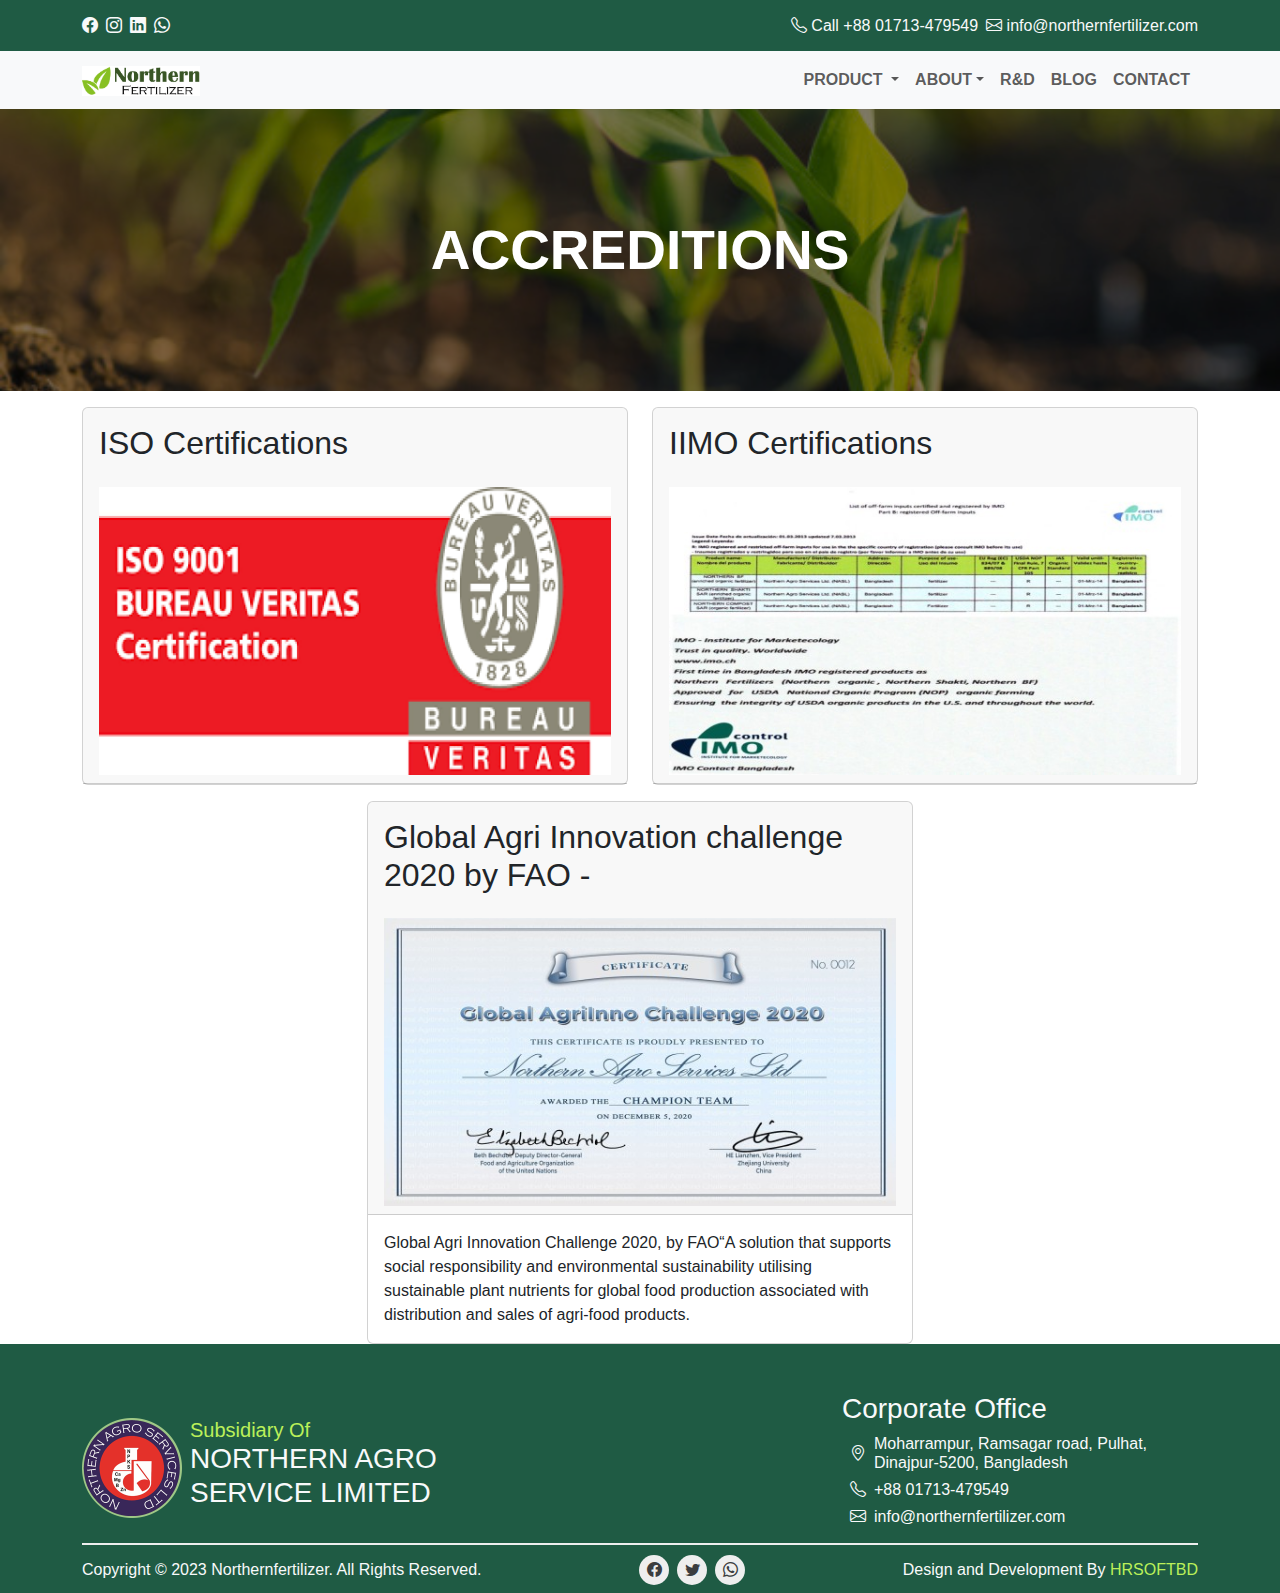
<file: accreditations/index.html>
<!DOCTYPE html>
<html lang="en">

<head>
    <meta charset="UTF-8">
    <meta name="viewport" content="width=device-width, initial-scale=1.0">

    <title>Northern Fertilizer Limited</title>
    <link rel="icon" href="../assets/img/favicon.ico" type="image/ico">
    <!-- bootstrap  -->
    <link rel="stylesheet" href="../assets/vendor/bootstrap/bootstrap.min.css">
    <link rel="stylesheet" href="../assets/vendor/bootstrapicon/bootstrap-icons.min.css">

    <!-- custom css -->
    <link rel="stylesheet" href="../assets/css/style.css">
    <link rel="stylesheet" href="../assets/css/responsive.css">
</head>

<body>


    <!-- start header top -->
    <div class="header-top bgc-deep-green py-3">
        <div class="container">
            <div class="row">
                <div class="col-12">
                    <div class="d-flex align-items-center flex-column flex-md-row justify-content-md-between gap-2">
                        <div class="d-flex align-items-center justify-content-start column-gap-2">
                            <a class="text-decoration-none text-light fw-bold h6" href="#"><i
                                    class="bi bi-facebook"></i></a>
                            <a class="text-decoration-none text-light fw-bold h6" href="#"><i
                                    class="bi bi-instagram"></i></a>
                            <a class="text-decoration-none text-light fw-bold h6" href="#"><i
                                    class="bi bi-linkedin"></i></a>
                            <a class="text-decoration-none text-light fw-bold h6" href="#"><i
                                    class="bi bi-whatsapp"></i></a>
                        </div>

                        <div
                            class="d-flex align-items-center flex-column flex-md-row justify-content-center justify-content-md-start gap-2">
                            <a class="text-decoration-none text-light h6" href="#"><i class="bi bi-telephone"></i> Call
                                +88 01713-479549</a>
                            <a class="text-decoration-none text-light h6" href="#"><i class="bi bi-envelope"></i>
                                info@northernfertilizer.com</a>

                        </div>
                    </div>

                </div>

            </div>
        </div>
    </div>
    <!-- end header-top -->

    <!-- start header -->
    <header class="sticky-top bg-light">
        <nav class="navbar navbar-expand-lg">
            <div class="container">
                <a class="navbar-brand" href="../"><img src="../assets/img/logo.png" height="30" alt=""></a>
                <button class="navbar-toggler" type="button" data-bs-toggle="collapse"
                    data-bs-target="#navbarSupportedContent" aria-controls="navbarSupportedContent"
                    aria-expanded="false" aria-label="Toggle navigation">
                    <span class="navbar-toggler-icon"></span>
                </button>
                <div class="collapse navbar-collapse " id="navbarSupportedContent">
                    <ul class="navbar-nav me-auto mb-2 mb-lg-0 ">
                        <li class="nav-item dropdown">
                            <a class="nav-link dropdown-toggle" href="#" role="button" data-bs-toggle="dropdown"
                                aria-expanded="false">PRODUCT
                            </a>
                            <ul class="dropdown-menu" aria-labelledby="navbarDropdown">
                                <li><a class="dropdown-item" href="../organic-fertilizer/">Organic Fertilizer™</a></li>
                                <li><a class="dropdown-item" href="../balanced-fertilizer/">Balanced Fertilizer™</a>
                                </li>
                                <li><a class="dropdown-item" href="../shakti-fertilizer/">Shakti Fertilizer™</a></li>
                                <li><a class="dropdown-item" href="../compost-fertilizer/">Compost Fertilizer</a></li>
                                <li><a class="dropdown-item" href="../product-gallery/">Product Gallery</a></li>
                            </ul>
                        </li>
                        <li class="nav-item dropdown">
                            <a class="nav-link dropdown-toggle" href="#" role="button" data-bs-toggle="dropdown"
                                aria-expanded="false">ABOUT</a>
                            <ul class="dropdown-menu" aria-labelledby="navbarDropdown">
                                <li><a class="dropdown-item" href="../about/">About us</a></li>
                                <li><a class="dropdown-item" href="../mission-vision/">Mission &amp;
                                        Vision</a></li>
                                <li><a class="dropdown-item" href="../leadership-team/">Leadership
                                        Team</a></li>
                                <li><a class="dropdown-item" href="../accreditations/">Accreditations</a>
                                </li>
                                <li><a class="dropdown-item" href="../our-market/">Our Market</a></li>
                            </ul>
                        </li>
                        <li class="nav-item">
                            <a class="nav-link" href="../r-n-d/">R&D</a>
                        </li>
                        <li class="nav-item">
                            <a class="nav-link" href="../blog/">BLOG</a>
                        </li>
                        <li class="nav-item">
                            <a class="nav-link" href="../contact-us/">CONTACT</a>
                        </li>
                    </ul>
                </div>
            </div>
        </nav>
    </header>
    <!-- end header -->


    <!-- contact_hero start -->
    <section class="breadcrumb-hero">
        <div class="container">
            <div class="col-12">
                <div class="breadcrumb_text">
                    ACCREDITIONS
                </div>
            </div>
        </div>
    </section>
    <!-- contact-us hero end -->


    <!-- start certification -->
    <section class="accreditations-certification mt-3 ">
        <div class="container">
            <div class="row row-gap-3 justify-content-center">
                <div class="col-md-6">
                    <div class="card h-100">
                        <div class="card-header">
                            <h2 class="mt-2">ISO Certifications</h2><br>
                            <img class="img-fluid" src="../assets/img/64d9abd131edc.png" alt="">
                        </div>

                    </div>
                </div>
                <div class="col-md-6">
                    <div class="card h-100">
                        <div class="card-header">
                            <h2 class="mt-2">IIMO Certifications</h2><br>
                            <img class="img-fluid" src="../assets/img/64d9ac06709ef.jpg" alt="">
                        </div>

                    </div>
                </div>
                <div class="col-md-6">
                    <div class="card h-100">
                        <div class="card-header">
                            <h2 class="mt-2">Global Agri Innovation challenge 2020 by FAO -</h2><br>
                            <img class="img-fluid" src="../assets/img/64d9acc5be8f7.jpg" alt="">
                        </div>
                        <div class="card-body ">
                            Global Agri Innovation Challenge 2020, by FAO“A solution that supports social responsibility
                            and environmental
                            sustainability utilising sustainable plant nutrients for global food production associated
                            with distribution and sales
                            of agri-food products.
                        </div>
                    </div>
                </div>
            </div>
        </div>
    </section>
    <!-- end certification -->

    <!-- start footer -->
    <footer>
        <div class="container">
            <div class="row row-gap-3">
                <div class="col-md-6 col-xl-4">
                    <div class="h-100 d-flex align-items-center">
                        <div class="d-flex align-items-center justify-content-start gap-2">
                            <img src="../assets/img/northernagro.png" class="img-fluid logo" alt="">
                            <div class="d-flex align-items-start justify-content-center flex-column">
                                <div class="textc-light-green text-capitalize h5 mb-0">
                                    Subsidiary of
                                </div>
                                <div class="h3 text-light textc-black">
                                    NORTHERN AGRO
                                    SERVICE LIMITED
                                </div>
                            </div>
                        </div>
                    </div>

                </div>
                <div class="col-md-6 col-xl-4">
                    <div class="text-lg-center">
                        <iframe
                            src="https://www.facebook.com/plugins/page.php?href=https%3A%2F%2Fwww.facebook.com%2Fdengrweb1&amp;tabs&amp;width=300&amp;height=180&amp;small_header=false&amp;adapt_container_width=true&amp;hide_cover=false&amp;show_facepile=true&amp;appId"
                            width="300" height="140" style="border:none;overflow:hidden" scrolling="no" frameborder="0"
                            allowtransparency="true" allow="encrypted-media"></iframe>
                    </div>
                </div>
                <div class="col-md-6 col-xl-4">
                    <div class="text-light">
                        <div class="h3">
                            Corporate Office
                        </div>
                        <ul class="list-unstyled">
                            <li>
                                <a class="text-light text-decoration-none h6 fw-normal d-flex text-start align-items-center  gap-2 m-2"
                                    href="#">
                                    <i class="bi bi-geo-alt fw-bold h6 m-0"></i>
                                    <div> Moharrampur, Ramsagar road, Pulhat,
                                        Dinajpur-5200,
                                        Bangladesh</div>
                                </a>
                            </li>
                            <li>
                                <a class="text-light text-decoration-none h6 fw-normal d-flex  align-items-center gap-2 m-2"
                                    href="#">
                                    <i class="bi bi-telephone fw-bold 2 m-0"></i>
                                    +88 01713-479549
                                </a>
                            </li>
                            <li>
                                <a class="text-light text-decoration-none h6 fw-normal d-flex align-items-center  gap-2 m-2"
                                    href="#">
                                    <i class="bi bi-envelope fw-bold h6 m-0"></i>
                                    info@northernfertilizer.com
                                </a>
                            </li>
                        </ul>
                    </div>
                </div>
            </div>
            <div class="credit">
                <div
                    class="d-flex align-items-center justify-content-lg-between flex-column flex-lg-row flex-wrap row-gap-2 ">
                    <div class="text-light">
                        Copyright © 2023 Northernfertilizer. All Rights Reserved.
                    </div>
                    <div class="d-flex align-items-center justify-content-center column-gap-2 social">
                        <a class="text-light text-decoration-none" href="#"><i
                                class="bi bi-facebook h4 textc-black"></i></a>
                        <a class="text-light text-decoration-none" href="#"><i
                                class="bi bi-twitter h4 textc-black"></i></a>
                        <a class="text-light text-decoration-none " href="#"><i
                                class="bi bi-whatsapp h4 textc-black"></i></a>
                    </div>
                    <div class="text-light text-center">
                        Design and Development By <a class="textc-light-green text-decoration-none"
                            href="#">HRSOFTBD</a>
                    </div>
                </div>
            </div>
        </div>
    </footer>
    <!-- end footer -->


    <!-- start js -->
    <!-- bootstrap js -->
    <script src="../assets/vendor/bootstrap/bootstrap.bundle.min.js"></script>

    <!-- swiper js -->
    <script src="../assets/vendor/swiperjs/swiper.min.js"></script>

    <!-- custom js -->
    <script src="../assets/js/custom.js"></script>
    <!-- end js -->

</body>

</html>
</file>
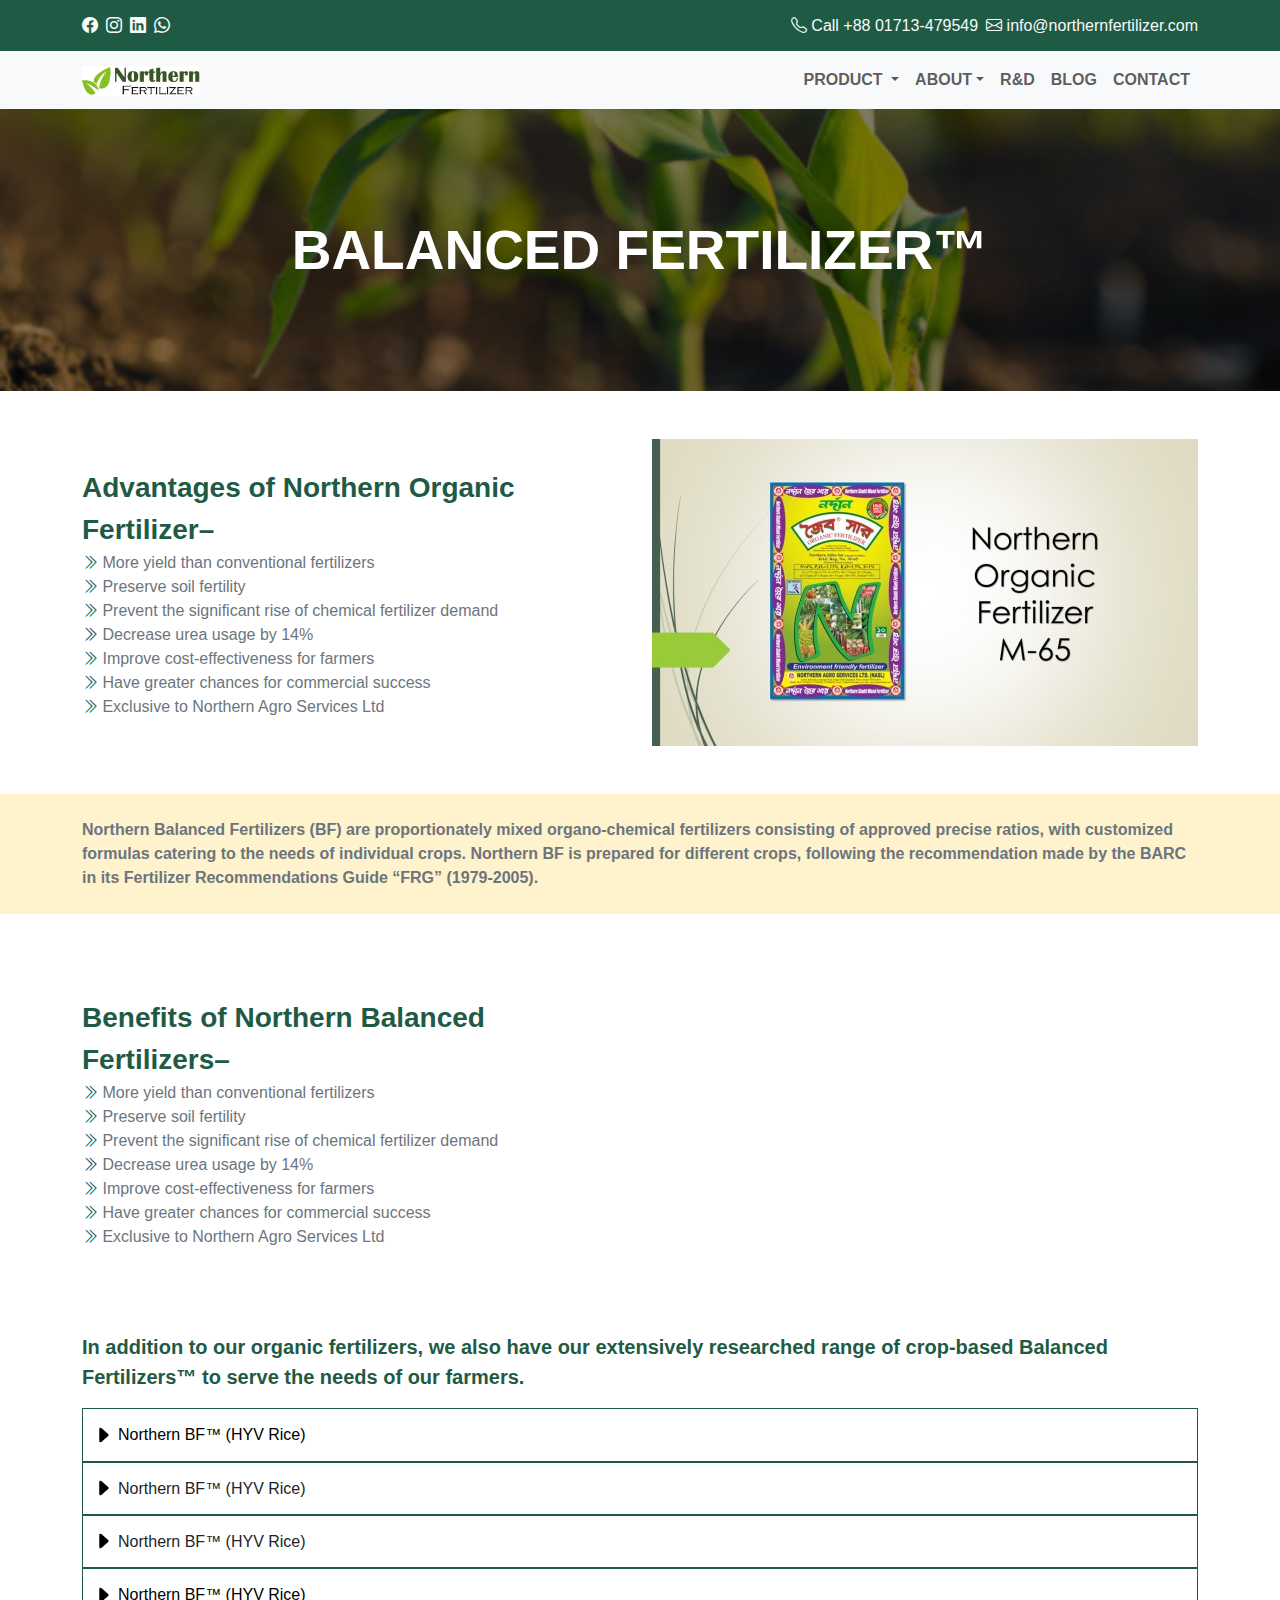
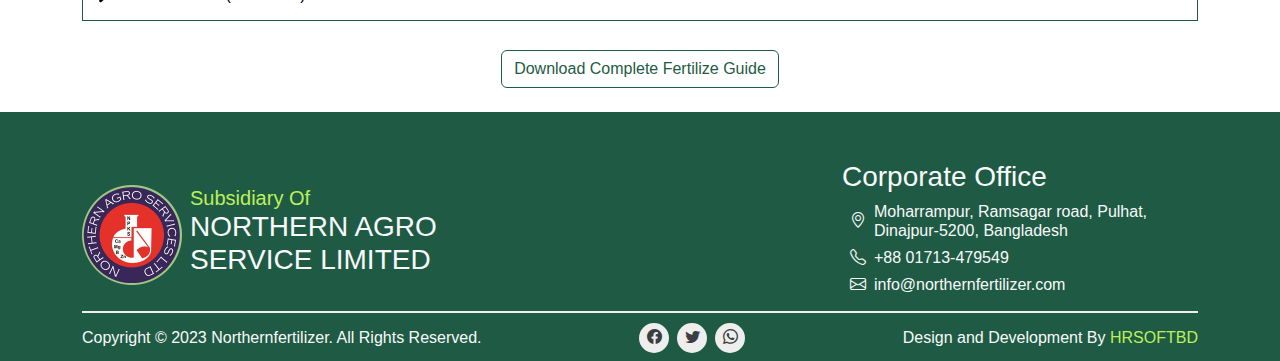
<file: balanced-fertilizer/index.html>
<!DOCTYPE html>
<html lang="en">

<head>
    <meta charset="UTF-8">
    <meta name="viewport" content="width=device-width, initial-scale=1.0">

    <title>Northern Fertilizer Limited</title>
    <link rel="icon" href="../assets/img/favicon.ico" type="image/ico">
    <!-- bootstrap  -->
    <link rel="stylesheet" href="../assets/vendor/bootstrap/bootstrap.min.css">
    <link rel="stylesheet" href="../assets/vendor/bootstrapicon/bootstrap-icons.min.css">


    <!-- custom css -->
    <link rel="stylesheet" href="../assets/css/style.css">
    <link rel="stylesheet" href="../assets/css/responsive.css">
</head>

<body>
    <!-- start header top -->
    <div class="header-top bgc-deep-green py-3">
        <div class="container">
            <div class="row">
                <div class="col-12">
                    <div class="d-flex align-items-center flex-column flex-md-row justify-content-md-between gap-2">
                        <div class="d-flex align-items-center justify-content-start column-gap-2">
                            <a class="text-decoration-none text-light fw-bold h6" href="#"><i
                                    class="bi bi-facebook"></i></a>
                            <a class="text-decoration-none text-light fw-bold h6" href="#"><i
                                    class="bi bi-instagram"></i></a>
                            <a class="text-decoration-none text-light fw-bold h6" href="#"><i
                                    class="bi bi-linkedin"></i></a>
                            <a class="text-decoration-none text-light fw-bold h6" href="#"><i
                                    class="bi bi-whatsapp"></i></a>
                        </div>

                        <div
                            class="d-flex align-items-center flex-column flex-md-row justify-content-center justify-content-md-start gap-2">
                            <a class="text-decoration-none text-light h6" href="#"><i class="bi bi-telephone"></i> Call
                                +88 01713-479549</a>
                            <a class="text-decoration-none text-light h6" href="#"><i class="bi bi-envelope"></i>
                                info@northernfertilizer.com</a>

                        </div>
                    </div>

                </div>

            </div>
        </div>
    </div>
    <!-- end header-top -->

    <!-- start header -->
    <header class="sticky-top bg-light">
        <nav class="navbar navbar-expand-lg">
            <div class="container">
                <a class="navbar-brand" href="../"><img src="../assets/img/logo.png" height="30" alt=""></a>
                <button class="navbar-toggler" type="button" data-bs-toggle="collapse"
                    data-bs-target="#navbarSupportedContent" aria-controls="navbarSupportedContent"
                    aria-expanded="false" aria-label="Toggle navigation">
                    <span class="navbar-toggler-icon"></span>
                </button>
                <div class="collapse navbar-collapse " id="navbarSupportedContent">
                    <ul class="navbar-nav me-auto mb-2 mb-lg-0 ">
                        <li class="nav-item dropdown">
                            <a class="nav-link dropdown-toggle" href="#" role="button" data-bs-toggle="dropdown"
                                aria-expanded="false">PRODUCT
                            </a>
                            <ul class="dropdown-menu" aria-labelledby="navbarDropdown">
                                <li><a class="dropdown-item" href="../organic-fertilizer/">Organic Fertilizer™</a></li>
                                <li><a class="dropdown-item" href="../balanced-fertilizer/">Balanced Fertilizer™</a>
                                </li>
                                <li><a class="dropdown-item" href="../shakti-fertilizer/">Shakti Fertilizer™</a></li>
                                <li><a class="dropdown-item" href="../compost-fertilizer/">Compost Fertilizer</a></li>
                                <li><a class="dropdown-item" href="../product-gallery/">Product Gallery</a></li>
                            </ul>
                        </li>
                        <li class="nav-item dropdown">
                            <a class="nav-link dropdown-toggle" href="#" role="button" data-bs-toggle="dropdown"
                                aria-expanded="false">ABOUT</a>
                            <ul class="dropdown-menu" aria-labelledby="navbarDropdown">
                                <li><a class="dropdown-item" href="../about/">About us</a></li>
                                <li><a class="dropdown-item" href="../mission-vision/">Mission &amp;
                                        Vision</a></li>
                                <li><a class="dropdown-item" href="../leadership-team/">Leadership
                                        Team</a></li>
                                <li><a class="dropdown-item" href="../accreditations/">Accreditations</a>
                                </li>
                                <li><a class="dropdown-item" href="../our-market/">Our Market</a></li>
                            </ul>
                        </li>
                        <li class="nav-item">
                            <a class="nav-link" href="../r-n-d/">R&D</a>
                        </li>
                        <li class="nav-item">
                            <a class="nav-link" href="../blog/">BLOG</a>
                        </li>
                        <li class="nav-item">
                            <a class="nav-link" href="../contact-us/">CONTACT</a>
                        </li>
                    </ul>
                </div>
            </div>
        </nav>
    </header>
    <!-- end header -->


    <!-- contact_hero start -->
    <section class="breadcrumb-hero">
        <div class="container">
            <div class="col-12">
                <div class="breadcrumb_text">
                    BALANCED FERTILIZER™
                </div>
            </div>
        </div>
    </section>
    <!-- contact-us hero end -->


    <!-- blanced fertilize product start -->
    <section>
        <div class="container my-5">
            <div class="row row-gap-2 align-items-center">
                <div class="col-lg-6">
                    <div class="fw-bold fs-3 textc-deep-green">
                        Advantages of Northern Organic Fertilizer–
                    </div>
                    <ul class="list-unstyled m-0 text-secondary">
                        <li>
                            <i class="bi bi-chevron-double-right textc-deep-green"></i> More yield than
                            conventional
                            fertilizers
                        </li>
                        <li>
                            <i class="bi bi-chevron-double-right textc-deep-green"></i> Preserve soil fertility
                        </li>
                        <li>
                            <i class="bi bi-chevron-double-right textc-deep-green"></i> Prevent the significant
                            rise
                            of
                            chemical fertilizer demand
                        </li>
                        <li>
                            <i class="bi bi-chevron-double-right textc-black"></i> Decrease urea usage by 14%
                        </li>
                        <li>
                            <i class="bi bi-chevron-double-right textc-deep-green"></i> Improve cost-effectiveness
                            for
                            farmers
                        </li>
                        <li>
                            <i class="bi bi-chevron-double-right textc-deep-green"></i> Have greater chances for
                            commercial
                            success
                        </li>
                        <li>
                            <i class="bi bi-chevron-double-right textc-deep-green"></i> Exclusive to Northern Agro
                            Services
                            Ltd
                        </li>
                    </ul>
                </div>
                <div class="col-lg-6">
                    <img class="img-fluid w-100" src="../assets/img/64e89dedaa81f.jpg" alt="">
                </div>
            </div>
        </div>
    </section>
    <!-- blanced fertilize product end -->


    <!-- blanced fertilize description start -->
    <section class="bg-warning-subtle">
        <div class="container">
            <div class="py-4 fw-bold text-secondary">
                Northern Balanced Fertilizers (BF) are proportionately mixed organo-chemical fertilizers consisting of
                approved precise
                ratios, with customized formulas catering to the needs of individual crops. Northern BF is prepared for
                different crops,
                following the recommendation made by the BARC in its Fertilizer Recommendations Guide “FRG” (1979-2005).
            </div>
        </div>
    </section>
    <!-- blanced fertilize description -->


    <!-- blanced fertilize product details start -->
    <section>
        <div class="container my-5">
            <div class="row row-gap-2 align-items-center">
                <div class="col-lg-6">
                    <div class="fw-bold fs-3 textc-deep-green">
                        Benefits of Northern Balanced Fertilizers–
                    </div>
                    <ul class="list-unstyled m-0 text-secondary">
                        <li>
                            <i class="bi bi-chevron-double-right textc-deep-green"></i> More yield than
                            conventional
                            fertilizers
                        </li>
                        <li>
                            <i class="bi bi-chevron-double-right textc-deep-green"></i> Preserve soil fertility
                        </li>
                        <li>
                            <i class="bi bi-chevron-double-right textc-deep-green"></i> Prevent the significant
                            rise
                            of
                            chemical fertilizer demand
                        </li>
                        <li>
                            <i class="bi bi-chevron-double-right textc-black"></i> Decrease urea usage by 14%
                        </li>
                        <li>
                            <i class="bi bi-chevron-double-right textc-deep-green"></i> Improve cost-effectiveness
                            for
                            farmers
                        </li>
                        <li>
                            <i class="bi bi-chevron-double-right textc-deep-green"></i> Have greater chances for
                            commercial
                            success
                        </li>
                        <li>
                            <i class="bi bi-chevron-double-right textc-deep-green"></i> Exclusive to Northern Agro
                            Services
                            Ltd
                        </li>
                    </ul>
                </div>
                <div class="col-lg-6">
                    <iframe width="100%" height="315" src="https://www.youtube.com/embed/STYXzC101g4"
                        title="তরমুজ চাষে সঠিক নিয়মে সার প্রয়োগ পদ্ধতি।।" frameborder="0"
                        allow="accelerometer; autoplay; clipboard-write; encrypted-media; gyroscope; picture-in-picture; web-share"
                        allowfullscreen></iframe>
                </div>
            </div>
        </div>
    </section>
    <!-- blanced fertilize product details end -->


    <!-- blanced fertilize product swckase start -->
    <section>
        <div class="container">
            <div class="fw-bold textc-deep-green fs-5 my-3">In addition to our organic fertilizers, we also have our
                extensively
                researched range of crop-based Balanced
                Fertilizers™ to serve the needs of our farmers. </div>

            <!-- start accordion -->
            <div class="accordion accordion-flush" id="accordionFlushExample">
                <div class="accordion-item">
                    <h2 class="accordion-header">
                        <button class="accordion-button collapsed" type="button" data-bs-toggle="collapse"
                            data-bs-target="#flush-2" aria-expanded="false" aria-controls="flush-2">
                            Northern BF™ (HYV Rice)
                        </button>
                    </h2>
                    <div id="flush-2" class="accordion-collapse collapse" data-bs-parent="#accordionFlushExample">
                        <div class="accordion-body">
                            <div class="row">
                                <div class="col-xl-3">
                                    <img class="" src="../assets/img/64da16c560b74.jpg" alt="">
                                </div>
                                <div class="col-xl-6 overflow-hidden">
                                    <div class="position-relative mx-xl-3 my-3 my-xl-0">
                                        <img class="img-fluid h-100" src="../assets/img/65004c5e3e553.jpg" alt="">
                                        <div class="position-absolute top-0">
                                            <div
                                                class="bgc-light-green m-3 p-3 rounded height-50 overflow-auto scroll-bar-hide ">
                                                <strong>This is the first item's accordion body.</strong>
                                                within the <code>.accordion-body</code>, though the transition does
                                                limit
                                                overflow.
                                            </div>
                                            <div
                                                class="bgc-light-green m-3 p-3 rounded height-100 overflow-auto scroll-bar-hide ">
                                                <strong>This is the first item's accordion body.</strong> It is
                                                shown by

                                                noting that
                                                just about any
                                                HTML can go
                                                within the <code>.accordion-body</code>, though the transition does
                                                noting that
                                                just about any
                                                HTML can go
                                                within the <code>.accordion-body</code>, though the transition does
                                                noting that
                                                just about any
                                                HTML can go
                                                within the <code>.accordion-body</code>, though the transition does
                                                limit
                                                overflow.
                                            </div>
                                            <div
                                                class="bgc-light-green m-3 p-3 rounded height-100 overflow-auto scroll-bar-hide ">
                                                <strong>This is the first item's accordion body.</strong> It is
                                                shown by

                                                noting that
                                                just about any
                                                HTML can go
                                                within the <code>.accordion-body</code>, though the transition does
                                                noting that
                                                just about any
                                                HTML can go
                                                within the <code>.accordion-body</code>, though the transition does
                                                noting that
                                                just about any
                                                HTML can go
                                                within the <code>.accordion-body</code>, though the transition does
                                                limit
                                                overflow.
                                            </div>
                                        </div>
                                    </div>

                                </div>
                                <div class="col-xl-3">
                                    <img class="img-fluid w-100" src="../assets/img/64da16c560b74.jpg" alt="">
                                </div>
                            </div>
                        </div>
                    </div>
                </div>

                <div class="accordion-item">
                    <h2 class="accordion-header">
                        <button class="accordion-button collapsed" type="button" data-bs-toggle="collapse"
                            data-bs-target="#flush-2212" aria-expanded="false" aria-controls="flush-2212">
                            Northern BF™ (HYV Rice)
                        </button>
                    </h2>
                    <div id="flush-2212" class="accordion-collapse collapse" data-bs-parent="#accordionFlushExample">
                        <div class="accordion-body">
                            <div class="row">
                                <div class="col-xl-3">
                                    <img class="" src="../assets/img/64da16c560b74.jpg" alt="">
                                </div>
                                <div class="col-xl-6 overflow-hidden">
                                    <div class="position-relative mx-xl-3 my-3 my-xl-0">
                                        <img class="img-fluid h-100" src="../assets/img/65004c5e3e553.jpg" alt="">
                                        <div class="position-absolute top-0">
                                            <div
                                                class="bgc-light-green m-3 p-3 rounded height-50 overflow-auto scroll-bar-hide ">
                                                <strong>This is the first item's accordion body.</strong>
                                                within the <code>.accordion-body</code>, though the transition does
                                                limit
                                                overflow.
                                            </div>
                                            <div
                                                class="bgc-light-green m-3 p-3 rounded height-100 overflow-auto scroll-bar-hide ">
                                                <strong>This is the first item's accordion body.</strong> It is
                                                shown by

                                                noting that
                                                just about any
                                                HTML can go
                                                within the <code>.accordion-body</code>, though the transition does
                                                noting that
                                                just about any
                                                HTML can go
                                                within the <code>.accordion-body</code>, though the transition does
                                                noting that
                                                just about any
                                                HTML can go
                                                within the <code>.accordion-body</code>, though the transition does
                                                limit
                                                overflow.
                                            </div>
                                            <div
                                                class="bgc-light-green m-3 p-3 rounded height-100 overflow-auto scroll-bar-hide ">
                                                <strong>This is the first item's accordion body.</strong> It is
                                                shown by

                                                noting that
                                                just about any
                                                HTML can go
                                                within the <code>.accordion-body</code>, though the transition does
                                                noting that
                                                just about any
                                                HTML can go
                                                within the <code>.accordion-body</code>, though the transition does
                                                noting that
                                                just about any
                                                HTML can go
                                                within the <code>.accordion-body</code>, though the transition does
                                                limit
                                                overflow.
                                            </div>
                                        </div>
                                    </div>

                                </div>
                                <div class="col-xl-3">
                                    <img class="img-fluid w-100" src="../assets/img/64da16c560b74.jpg" alt="">
                                </div>
                            </div>
                        </div>
                    </div>
                </div>

                <div class="accordion-item">
                    <h2 class="accordion-header">
                        <button class="accordion-button collapsed" type="button" data-bs-toggle="collapse"
                            data-bs-target="#flush-222" aria-expanded="false" aria-controls="flush-222">
                            Northern BF™ (HYV Rice)
                        </button>
                    </h2>
                    <div id="flush-222" class="accordion-collapse collapse" data-bs-parent="#accordionFlushExample">
                        <div class="accordion-body">
                            <div class="row">
                                <div class="col-xl-3">
                                    <img class="" src="../assets/img/64da16c560b74.jpg" alt="">
                                </div>
                                <div class="col-xl-6 overflow-hidden">
                                    <div class="position-relative mx-xl-3 my-3 my-xl-0">
                                        <img class="img-fluid h-100" src="../assets/img/65004c5e3e553.jpg" alt="">
                                        <div class="position-absolute top-0">
                                            <div
                                                class="bgc-light-green m-3 p-3 rounded height-50 overflow-auto scroll-bar-hide ">
                                                <strong>This is the first item's accordion body.</strong>
                                                within the <code>.accordion-body</code>, though the transition does
                                                limit
                                                overflow.
                                            </div>
                                            <div
                                                class="bgc-light-green m-3 p-3 rounded height-100 overflow-auto scroll-bar-hide ">
                                                <strong>This is the first item's accordion body.</strong> It is
                                                shown by

                                                noting that
                                                just about any
                                                HTML can go
                                                within the <code>.accordion-body</code>, though the transition does
                                                noting that
                                                just about any
                                                HTML can go
                                                within the <code>.accordion-body</code>, though the transition does
                                                noting that
                                                just about any
                                                HTML can go
                                                within the <code>.accordion-body</code>, though the transition does
                                                limit
                                                overflow.
                                            </div>
                                            <div
                                                class="bgc-light-green m-3 p-3 rounded height-100 overflow-auto scroll-bar-hide ">
                                                <strong>This is the first item's accordion body.</strong> It is
                                                shown by

                                                noting that
                                                just about any
                                                HTML can go
                                                within the <code>.accordion-body</code>, though the transition does
                                                noting that
                                                just about any
                                                HTML can go
                                                within the <code>.accordion-body</code>, though the transition does
                                                noting that
                                                just about any
                                                HTML can go
                                                within the <code>.accordion-body</code>, though the transition does
                                                limit
                                                overflow.
                                            </div>
                                        </div>
                                    </div>

                                </div>
                                <div class="col-xl-3">
                                    <img class="img-fluid w-100" src="../assets/img/64da16c560b74.jpg" alt="">
                                </div>
                            </div>
                        </div>
                    </div>
                </div>

                <div class="accordion-item">
                    <h2 class="accordion-header">
                        <button class="accordion-button collapsed" type="button" data-bs-toggle="collapse"
                            data-bs-target="#flush-212" aria-expanded="false" aria-controls="flush-212">
                            Northern BF™ (HYV Rice)
                        </button>
                    </h2>
                    <div id="flush-212" class="accordion-collapse collapse" data-bs-parent="#accordionFlushExample">
                        <div class="accordion-body">
                            <div class="row">
                                <div class="col-xl-3">
                                    <img class="" src="../assets/img/64da16c560b74.jpg" alt="">
                                </div>
                                <div class="col-xl-6 overflow-hidden">
                                    <div class="position-relative mx-xl-3 my-3 my-xl-0">
                                        <img class="img-fluid h-100" src="../assets/img/65004c5e3e553.jpg" alt="">
                                        <div class="position-absolute top-0">
                                            <div
                                                class="bgc-light-green m-3 p-3 rounded height-50 overflow-auto scroll-bar-hide ">
                                                <strong>This is the first item's accordion body.</strong>
                                                within the <code>.accordion-body</code>, though the transition does
                                                limit
                                                overflow.
                                            </div>
                                            <div
                                                class="bgc-light-green m-3 p-3 rounded height-100 overflow-auto scroll-bar-hide ">
                                                <strong>This is the first item's accordion body.</strong> It is
                                                shown by

                                                noting that
                                                just about any
                                                HTML can go
                                                within the <code>.accordion-body</code>, though the transition does
                                                noting that
                                                just about any
                                                HTML can go
                                                within the <code>.accordion-body</code>, though the transition does
                                                noting that
                                                just about any
                                                HTML can go
                                                within the <code>.accordion-body</code>, though the transition does
                                                limit
                                                overflow.
                                            </div>
                                            <div
                                                class="bgc-light-green m-3 p-3 rounded height-100 overflow-auto scroll-bar-hide ">
                                                <strong>This is the first item's accordion body.</strong> It is
                                                shown by

                                                noting that
                                                just about any
                                                HTML can go
                                                within the <code>.accordion-body</code>, though the transition does
                                                noting that
                                                just about any
                                                HTML can go
                                                within the <code>.accordion-body</code>, though the transition does
                                                noting that
                                                just about any
                                                HTML can go
                                                within the <code>.accordion-body</code>, though the transition does
                                                limit
                                                overflow.
                                            </div>
                                        </div>
                                    </div>

                                </div>
                                <div class="col-xl-3">
                                    <img class="img-fluid w-100" src="../assets/img/64da16c560b74.jpg" alt="">
                                </div>
                            </div>
                        </div>
                    </div>
                </div>

            </div>
            <!-- end accordion -->

            <div class="text-center my-4">
                <a class="btn btn-custom" href="#">Download Complete Fertilize Guide</a>
            </div>

        </div>
        </div>
    </section>
    <!-- blanced fertilize product swckase end -->

    <!-- start footer -->
    <footer>
        <div class="container">
            <div class="row row-gap-3">
                <div class="col-md-6 col-xl-4">
                    <div class="h-100 d-flex align-items-center">
                        <div class="d-flex align-items-center justify-content-start gap-2">
                            <img src="../assets/img/northernagro.png" class="img-fluid logo" alt="">
                            <div class="d-flex align-items-start justify-content-center flex-column">
                                <div class="textc-light-green text-capitalize h5 mb-0">
                                    Subsidiary of
                                </div>
                                <div class="h3 text-light textc-black">
                                    NORTHERN AGRO
                                    SERVICE LIMITED
                                </div>
                            </div>
                        </div>
                    </div>

                </div>
                <div class="col-md-6 col-xl-4">
                    <div class="text-lg-center">
                        <iframe
                            src="https://www.facebook.com/plugins/page.php?href=https%3A%2F%2Fwww.facebook.com%2Fdengrweb1&amp;tabs&amp;width=300&amp;height=180&amp;small_header=false&amp;adapt_container_width=true&amp;hide_cover=false&amp;show_facepile=true&amp;appId"
                            width="300" height="140" style="border:none;overflow:hidden" scrolling="no" frameborder="0"
                            allowtransparency="true" allow="encrypted-media"></iframe>
                    </div>
                </div>
                <div class="col-md-6 col-xl-4">
                    <div class="text-light">
                        <div class="h3">
                            Corporate Office
                        </div>
                        <ul class="list-unstyled">
                            <li>
                                <a class="text-light text-decoration-none h6 fw-normal d-flex text-start align-items-center  gap-2 m-2"
                                    href="#">
                                    <i class="bi bi-geo-alt fw-bold h6 m-0"></i>
                                    <div> Moharrampur, Ramsagar road, Pulhat,
                                        Dinajpur-5200,
                                        Bangladesh</div>
                                </a>
                            </li>
                            <li>
                                <a class="text-light text-decoration-none h6 fw-normal d-flex  align-items-center gap-2 m-2"
                                    href="#">
                                    <i class="bi bi-telephone fw-bold 2 m-0"></i>
                                    +88 01713-479549
                                </a>
                            </li>
                            <li>
                                <a class="text-light text-decoration-none h6 fw-normal d-flex align-items-center  gap-2 m-2"
                                    href="#">
                                    <i class="bi bi-envelope fw-bold h6 m-0"></i>
                                    info@northernfertilizer.com
                                </a>
                            </li>
                        </ul>
                    </div>
                </div>
            </div>
            <div class="credit">
                <div
                    class="d-flex align-items-center justify-content-lg-between flex-column flex-lg-row flex-wrap row-gap-2 ">
                    <div class="text-light">
                        Copyright © 2023 Northernfertilizer. All Rights Reserved.
                    </div>
                    <div class="d-flex align-items-center justify-content-center column-gap-2 social">
                        <a class="text-light text-decoration-none" href="#"><i
                                class="bi bi-facebook h4 textc-black"></i></a>
                        <a class="text-light text-decoration-none" href="#"><i
                                class="bi bi-twitter h4 textc-black"></i></a>
                        <a class="text-light text-decoration-none " href="#"><i
                                class="bi bi-whatsapp h4 textc-black"></i></a>
                    </div>
                    <div class="text-light text-center">
                        Design and Development By <a class="textc-light-green text-decoration-none"
                            href="#">HRSOFTBD</a>
                    </div>
                </div>
            </div>
        </div>
    </footer>
    <!-- end footer -->


    <!-- start js -->
    <!-- bootstrap js -->
    <script src="../assets/vendor/bootstrap/bootstrap.bundle.min.js"></script>

    <!-- swiper js -->
    <script src="../assets/vendor/swiperjs/swiper.min.js"></script>

    <!-- custom js -->
    <script src="../assets/js/custom.js"></script>
    <!-- end js -->

</body>

</html>
</file>
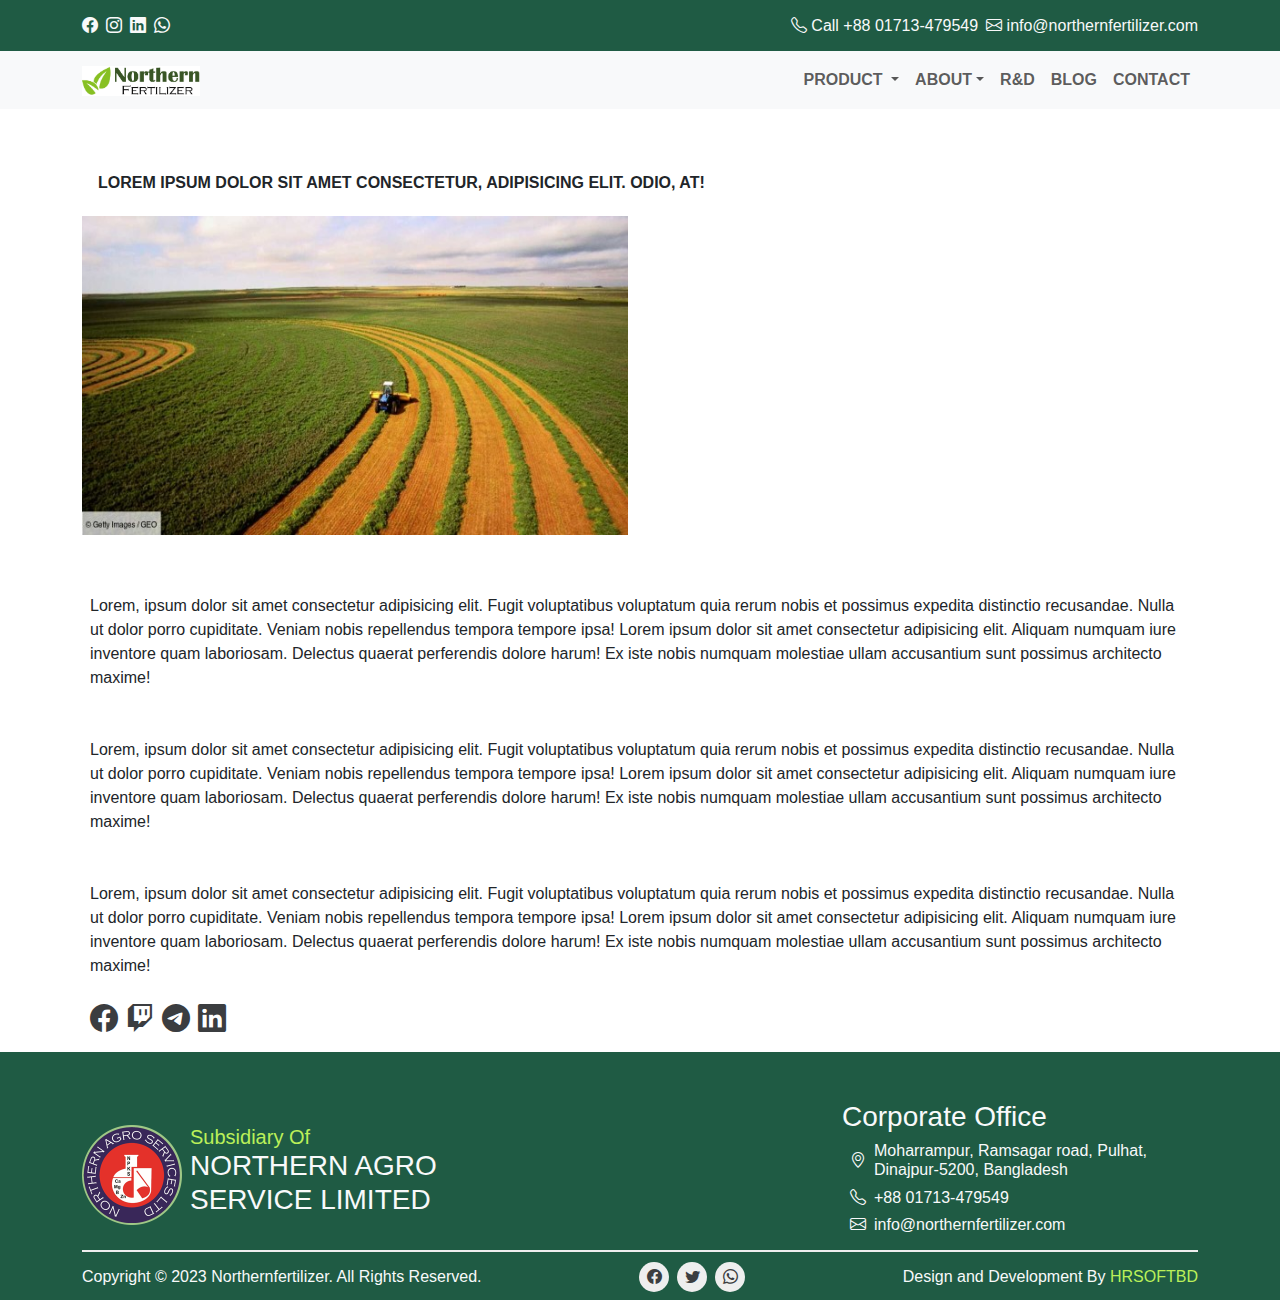
<file: blog-details/index.html>
<!DOCTYPE html>
<html lang="en">

<head>
    <meta charset="UTF-8">
    <meta name="viewport" content="width=device-width, initial-scale=1.0">

    <title>Northern Fertilizer Limited</title>
    <link rel="icon" href="../assets/img/favicon.ico" type="image/ico">
    <!-- bootstrap  -->
    <link rel="stylesheet" href="../assets/vendor/bootstrap/bootstrap.min.css">
    <link rel="stylesheet" href="../assets/vendor/bootstrapicon/bootstrap-icons.min.css">


    <!-- custom css -->
    <link rel="stylesheet" href="../assets/css/style.css">
    <link rel="stylesheet" href="../assets/css/responsive.css">
</head>

<body>


    <!-- start header top -->
    <div class="header-top bgc-deep-green py-3">
        <div class="container">
            <div class="row">
                <div class="col-12">
                    <div class="d-flex align-items-center flex-column flex-md-row justify-content-md-between gap-2">
                        <div class="d-flex align-items-center justify-content-start column-gap-2">
                            <a class="text-decoration-none text-light fw-bold h6" href="#"><i
                                    class="bi bi-facebook"></i></a>
                            <a class="text-decoration-none text-light fw-bold h6" href="#"><i
                                    class="bi bi-instagram"></i></a>
                            <a class="text-decoration-none text-light fw-bold h6" href="#"><i
                                    class="bi bi-linkedin"></i></a>
                            <a class="text-decoration-none text-light fw-bold h6" href="#"><i
                                    class="bi bi-whatsapp"></i></a>
                        </div>

                        <div
                            class="d-flex align-items-center flex-column flex-md-row justify-content-center justify-content-md-start gap-2">
                            <a class="text-decoration-none text-light h6" href="#"><i class="bi bi-telephone"></i> Call
                                +88 01713-479549</a>
                            <a class="text-decoration-none text-light h6" href="#"><i class="bi bi-envelope"></i>
                                info@northernfertilizer.com</a>

                        </div>
                    </div>

                </div>

            </div>
        </div>
    </div>
    <!-- end header-top -->

    <!-- start header -->
    <header class="sticky-top bg-light">
        <nav class="navbar navbar-expand-lg">
            <div class="container">
                <a class="navbar-brand" href="../"><img src="../assets/img/logo.png" height="30" alt=""></a>
                <button class="navbar-toggler" type="button" data-bs-toggle="collapse"
                    data-bs-target="#navbarSupportedContent" aria-controls="navbarSupportedContent"
                    aria-expanded="false" aria-label="Toggle navigation">
                    <span class="navbar-toggler-icon"></span>
                </button>
                <div class="collapse navbar-collapse " id="navbarSupportedContent">
                    <ul class="navbar-nav me-auto mb-2 mb-lg-0 ">
                        <li class="nav-item dropdown">
                            <a class="nav-link dropdown-toggle" href="#" role="button" data-bs-toggle="dropdown"
                                aria-expanded="false">PRODUCT
                            </a>
                            <ul class="dropdown-menu" aria-labelledby="navbarDropdown">
                                <li><a class="dropdown-item" href="../organic-fertilizer/">Organic Fertilizer™</a></li>
                                <li><a class="dropdown-item" href="../balanced-fertilizer/">Balanced Fertilizer™</a>
                                </li>
                                <li><a class="dropdown-item" href="../shakti-fertilizer/">Shakti Fertilizer™</a></li>
                                <li><a class="dropdown-item" href="../compost-fertilizer/">Compost Fertilizer</a></li>
                                <li><a class="dropdown-item" href="../product-gallery/">Product Gallery</a></li>
                            </ul>
                        </li>
                        <li class="nav-item dropdown">
                            <a class="nav-link dropdown-toggle" href="#" role="button" data-bs-toggle="dropdown"
                                aria-expanded="false">ABOUT</a>
                            <ul class="dropdown-menu" aria-labelledby="navbarDropdown">
                                <li><a class="dropdown-item" href="../about/">About us</a></li>
                                <li><a class="dropdown-item" href="../mission-vision/">Mission &amp;
                                        Vision</a></li>
                                <li><a class="dropdown-item" href="../leadership-team/">Leadership
                                        Team</a></li>
                                <li><a class="dropdown-item" href="../accreditations/">Accreditations</a>
                                </li>
                                <li><a class="dropdown-item" href="../our-market/">Our Market</a></li>
                            </ul>
                        </li>
                        <li class="nav-item">
                            <a class="nav-link" href="../r-n-d/">R&D</a>
                        </li>
                        <li class="nav-item">
                            <a class="nav-link" href="../blog/">BLOG</a>
                        </li>
                        <li class="nav-item">
                            <a class="nav-link" href="../contact-us/">CONTACT</a>
                        </li>
                    </ul>
                </div>
            </div>
        </nav>
    </header>
    <!-- end header -->


    <!-- start blog post details -->
    <section class="blot-post-details">
        <div class="container">
            <div class="card mt-5 border-0">
                <div class="title p-3 h6 text-uppercase fw-bold">
                    Lorem ipsum dolor sit amet consectetur, adipisicing elit. Odio, at!
                </div>
                <div class="row row-gap-2">
                    <div class="col-lg-6">
                        <img class="img-fluid w-100" src="../assets/img/65004db5efae6.jpg" alt="">
                    </div>
                    <div class="col-lg-6">
                        <iframe width="100%" height="315"
                            src="https://www.youtube.com/embed/25Pt1AZO9EM?si=XX3x-7MPj_WDmuVr"
                            title="YouTube video player" frameborder="0"
                            allow="accelerometer; autoplay; clipboard-write; encrypted-media; gyroscope; picture-in-picture; web-share"
                            allowfullscreen></iframe>
                    </div>
                </div>
                <div class="p-2">
                    <div class="mt-5">
                        Lorem, ipsum dolor sit amet consectetur adipisicing elit. Fugit voluptatibus voluptatum quia
                        rerum
                        nobis et possimus expedita distinctio recusandae. Nulla ut dolor porro cupiditate. Veniam nobis
                        repellendus tempora tempore ipsa! Lorem ipsum dolor sit amet consectetur adipisicing elit.
                        Aliquam
                        numquam iure inventore quam laboriosam. Delectus quaerat perferendis dolore harum! Ex iste nobis
                        numquam molestiae ullam accusantium sunt possimus architecto maxime!
                    </div>
                    <div class="mt-5">
                        Lorem, ipsum dolor sit amet consectetur adipisicing elit. Fugit voluptatibus voluptatum quia
                        rerum
                        nobis et possimus expedita distinctio recusandae. Nulla ut dolor porro cupiditate. Veniam nobis
                        repellendus tempora tempore ipsa! Lorem ipsum dolor sit amet consectetur adipisicing elit.
                        Aliquam
                        numquam iure inventore quam laboriosam. Delectus quaerat perferendis dolore harum! Ex iste nobis
                        numquam molestiae ullam accusantium sunt possimus architecto maxime!
                    </div>
                    <div class="mt-5">
                        Lorem, ipsum dolor sit amet consectetur adipisicing elit. Fugit voluptatibus voluptatum quia
                        rerum
                        nobis et possimus expedita distinctio recusandae. Nulla ut dolor porro cupiditate. Veniam nobis
                        repellendus tempora tempore ipsa! Lorem ipsum dolor sit amet consectetur adipisicing elit.
                        Aliquam
                        numquam iure inventore quam laboriosam. Delectus quaerat perferendis dolore harum! Ex iste nobis
                        numquam molestiae ullam accusantium sunt possimus architecto maxime!
                    </div>

                    <div class="social d-flex align-items-center justify-content-start mt-4 gap-2 h3 ">
                        <a class="textc-black " href="#"><i class="bi bi-facebook"></i></a>
                        <a class="textc-black " href="#"><i class="bi bi-twitch"></i></a>
                        <a class="textc-black " href="#"><i class="bi bi-telegram"></i></a>
                        <a class="textc-black " href="#"><i class="bi bi-linkedin"></i></a>
                    </div>
                </div>
            </div>

        </div>
    </section>
    <!-- end blog post details -->


    <!-- start footer -->
    <footer>
        <div class="container">
            <div class="row row-gap-3">
                <div class="col-md-6 col-xl-4">
                    <div class="h-100 d-flex align-items-center">
                        <div class="d-flex align-items-center justify-content-start gap-2">
                            <img src="../assets/img/northernagro.png" class="img-fluid logo" alt="">
                            <div class="d-flex align-items-start justify-content-center flex-column">
                                <div class="textc-light-green text-capitalize h5 mb-0">
                                    Subsidiary of
                                </div>
                                <div class="h3 text-light textc-black">
                                    NORTHERN AGRO
                                    SERVICE LIMITED
                                </div>
                            </div>
                        </div>
                    </div>

                </div>
                <div class="col-md-6 col-xl-4">
                    <div class="text-lg-center">
                        <iframe
                            src="https://www.facebook.com/plugins/page.php?href=https%3A%2F%2Fwww.facebook.com%2Fdengrweb1&amp;tabs&amp;width=300&amp;height=180&amp;small_header=false&amp;adapt_container_width=true&amp;hide_cover=false&amp;show_facepile=true&amp;appId"
                            width="300" height="140" style="border:none;overflow:hidden" scrolling="no" frameborder="0"
                            allowtransparency="true" allow="encrypted-media"></iframe>
                    </div>
                </div>
                <div class="col-md-6 col-xl-4">
                    <div class="text-light">
                        <div class="h3">
                            Corporate Office
                        </div>
                        <ul class="list-unstyled">
                            <li>
                                <a class="text-light text-decoration-none h6 fw-normal d-flex text-start align-items-center  gap-2 m-2"
                                    href="#">
                                    <i class="bi bi-geo-alt fw-bold h6 m-0"></i>
                                    <div> Moharrampur, Ramsagar road, Pulhat,
                                        Dinajpur-5200,
                                        Bangladesh</div>
                                </a>
                            </li>
                            <li>
                                <a class="text-light text-decoration-none h6 fw-normal d-flex  align-items-center gap-2 m-2"
                                    href="#">
                                    <i class="bi bi-telephone fw-bold 2 m-0"></i>
                                    +88 01713-479549
                                </a>
                            </li>
                            <li>
                                <a class="text-light text-decoration-none h6 fw-normal d-flex align-items-center  gap-2 m-2"
                                    href="#">
                                    <i class="bi bi-envelope fw-bold h6 m-0"></i>
                                    info@northernfertilizer.com
                                </a>
                            </li>
                        </ul>
                    </div>
                </div>
            </div>
            <div class="credit">
                <div
                    class="d-flex align-items-center justify-content-lg-between flex-column flex-lg-row flex-wrap row-gap-2 ">
                    <div class="text-light">
                        Copyright © 2023 Northernfertilizer. All Rights Reserved.
                    </div>
                    <div class="d-flex align-items-center justify-content-center column-gap-2 social">
                        <a class="text-light text-decoration-none" href="#"><i
                                class="bi bi-facebook h4 textc-black"></i></a>
                        <a class="text-light text-decoration-none" href="#"><i
                                class="bi bi-twitter h4 textc-black"></i></a>
                        <a class="text-light text-decoration-none " href="#"><i
                                class="bi bi-whatsapp h4 textc-black"></i></a>
                    </div>
                    <div class="text-light text-center">
                        Design and Development By <a class="textc-light-green text-decoration-none"
                            href="#">HRSOFTBD</a>
                    </div>
                </div>
            </div>
        </div>
    </footer>
    <!-- end footer -->


    <!-- start js -->
    <!-- bootstrap js -->
    <script src="../assets/vendor/bootstrap/bootstrap.bundle.min.js"></script>


    <!-- custom js -->
    <script src="../assets/js/custom.js"></script>
    <!-- end js -->

</body>

</html>
</file>
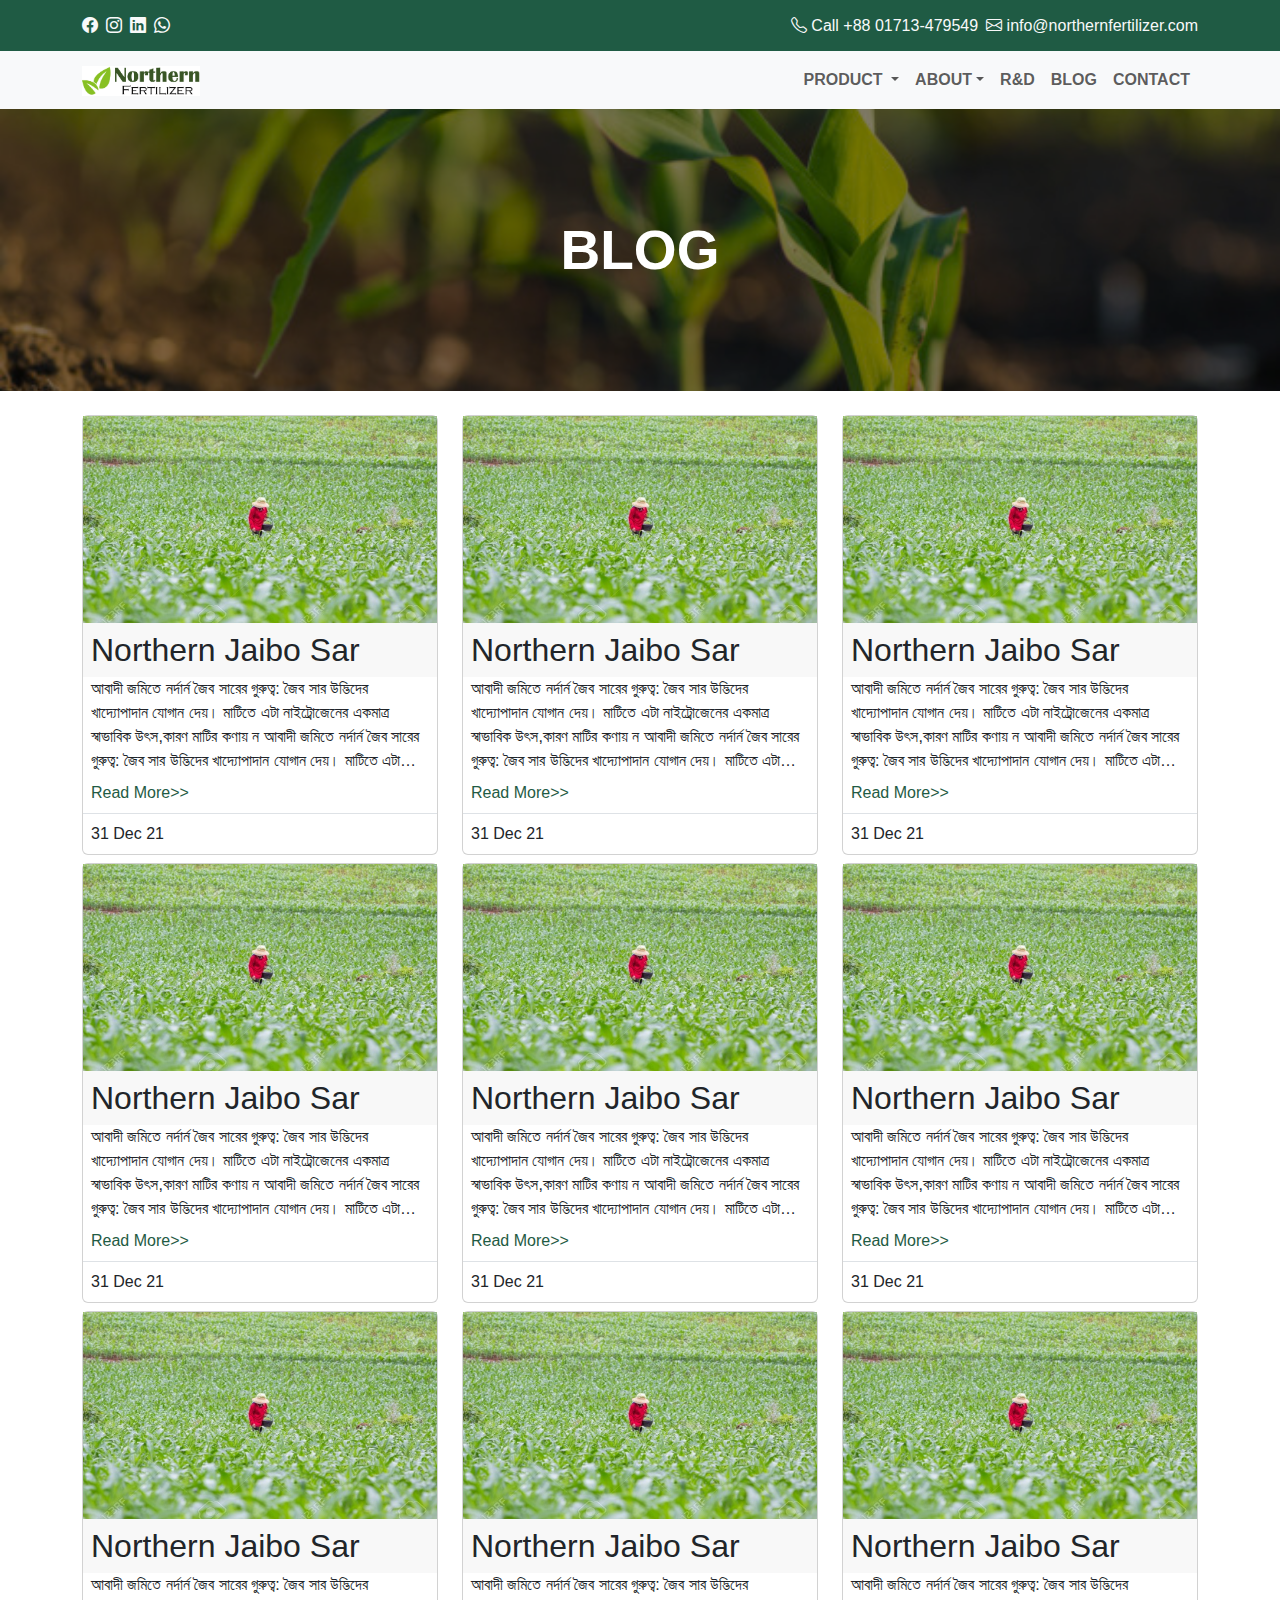
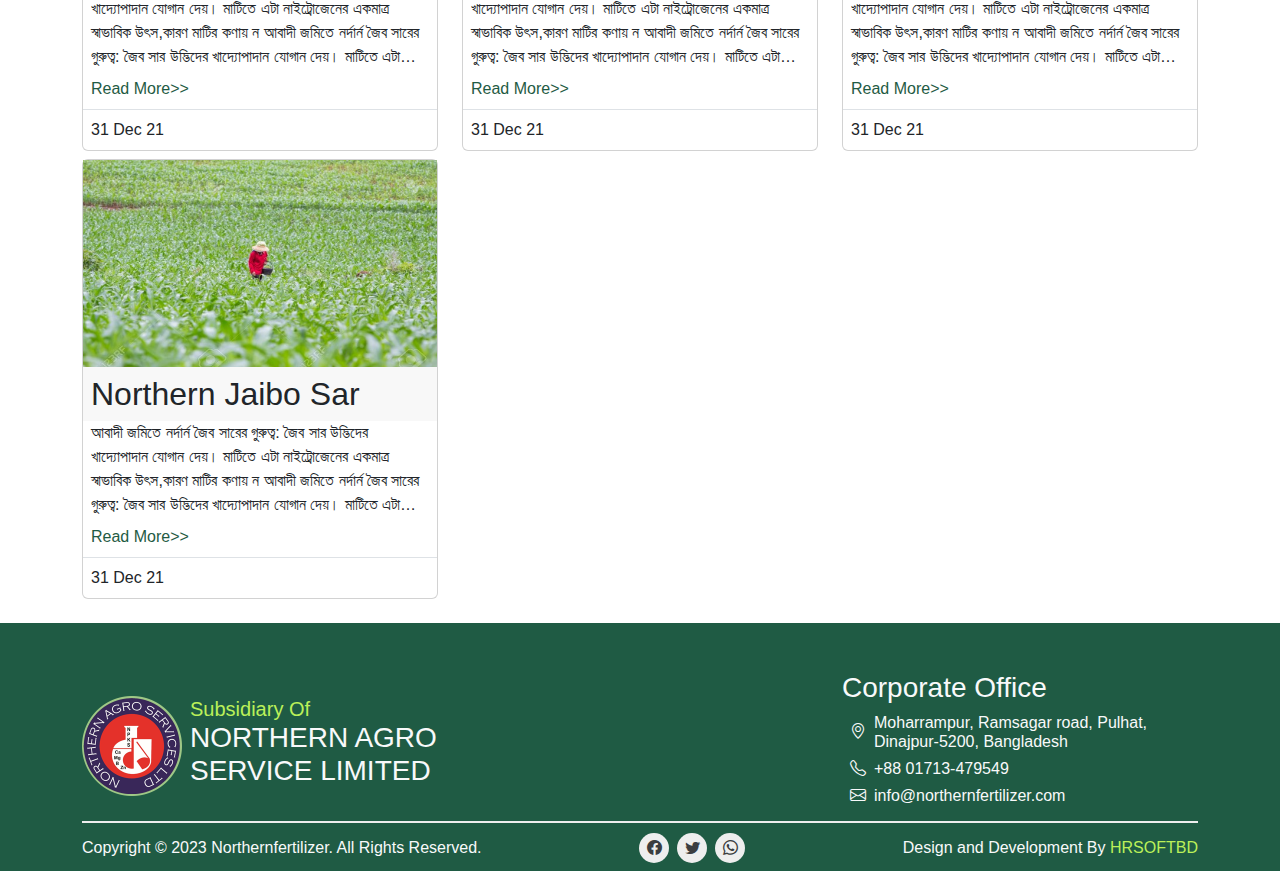
<file: blog/index.html>
<!DOCTYPE html>
<html lang="en">

<head>
    <meta charset="UTF-8">
    <meta name="viewport" content="width=device-width, initial-scale=1.0">

    <title>Northern Fertilizer Limited</title>
    <link rel="icon" href="../assets/img/favicon.ico" type="image/ico">
    <!-- bootstrap  -->
    <link rel="stylesheet" href="../assets/vendor/bootstrap/bootstrap.min.css">
    <link rel="stylesheet" href="../assets/vendor/bootstrapicon/bootstrap-icons.min.css">

    <!-- swiper css                                                                 -->
    <link rel="stylesheet" href="../assets/vendor/swiperjs/swiper.min.css">

    <!-- animate css -->
    <link rel="stylesheet" href="../assets/vendor/animate/animate.css">

    <!-- custom css -->
    <link rel="stylesheet" href="../assets/css/style.css">
    <link rel="stylesheet" href="../assets/css/responsive.css">
</head>

<body>
    <!-- start header top -->
    <div class="header-top bgc-deep-green py-3">
        <div class="container">
            <div class="row">
                <div class="col-12">
                    <div class="d-flex align-items-center flex-column flex-md-row justify-content-md-between gap-2">
                        <div class="d-flex align-items-center justify-content-start column-gap-2">
                            <a class="text-decoration-none text-light fw-bold h6" href="#"><i
                                    class="bi bi-facebook"></i></a>
                            <a class="text-decoration-none text-light fw-bold h6" href="#"><i
                                    class="bi bi-instagram"></i></a>
                            <a class="text-decoration-none text-light fw-bold h6" href="#"><i
                                    class="bi bi-linkedin"></i></a>
                            <a class="text-decoration-none text-light fw-bold h6" href="#"><i
                                    class="bi bi-whatsapp"></i></a>
                        </div>

                        <div
                            class="d-flex align-items-center flex-column flex-md-row justify-content-center justify-content-md-start gap-2">
                            <a class="text-decoration-none text-light h6" href="#"><i class="bi bi-telephone"></i> Call
                                +88 01713-479549</a>
                            <a class="text-decoration-none text-light h6" href="#"><i class="bi bi-envelope"></i>
                                info@northernfertilizer.com</a>

                        </div>
                    </div>

                </div>

            </div>
        </div>
    </div>
    <!-- end header-top -->

    <!-- start header -->
    <header class="sticky-top bg-light">
        <nav class="navbar navbar-expand-lg">
            <div class="container">
                <a class="navbar-brand" href="../"><img src="../assets/img/logo.png" height="30" alt=""></a>
                <button class="navbar-toggler" type="button" data-bs-toggle="collapse"
                    data-bs-target="#navbarSupportedContent" aria-controls="navbarSupportedContent"
                    aria-expanded="false" aria-label="Toggle navigation">
                    <span class="navbar-toggler-icon"></span>
                </button>
                <div class="collapse navbar-collapse " id="navbarSupportedContent">
                    <ul class="navbar-nav me-auto mb-2 mb-lg-0 ">
                        <li class="nav-item dropdown">
                            <a class="nav-link dropdown-toggle" href="#" role="button" data-bs-toggle="dropdown"
                                aria-expanded="false">PRODUCT
                            </a>
                            <ul class="dropdown-menu" aria-labelledby="navbarDropdown">
                                <li><a class="dropdown-item" href="../organic-fertilizer/">Organic Fertilizer™</a></li>
                                <li><a class="dropdown-item" href="../balanced-fertilizer/">Balanced Fertilizer™</a>
                                </li>
                                <li><a class="dropdown-item" href="../shakti-fertilizer/">Shakti Fertilizer™</a></li>
                                <li><a class="dropdown-item" href="../compost-fertilizer/">Compost Fertilizer</a></li>
                                <li><a class="dropdown-item" href="../product-gallery/">Product Gallery</a></li>
                            </ul>
                        </li>
                        <li class="nav-item dropdown">
                            <a class="nav-link dropdown-toggle" href="#" role="button" data-bs-toggle="dropdown"
                                aria-expanded="false">ABOUT</a>
                            <ul class="dropdown-menu" aria-labelledby="navbarDropdown">
                                <li><a class="dropdown-item" href="../about/">About us</a></li>
                                <li><a class="dropdown-item" href="../mission-vision/">Mission &amp;
                                        Vision</a></li>
                                <li><a class="dropdown-item" href="../leadership-team/">Leadership
                                        Team</a></li>
                                <li><a class="dropdown-item" href="../accreditations/">Accreditations</a>
                                </li>
                                <li><a class="dropdown-item" href="../our-market/">Our Market</a></li>
                            </ul>
                        </li>
                        <li class="nav-item">
                            <a class="nav-link" href="../r-n-d/">R&D</a>
                        </li>
                        <li class="nav-item">
                            <a class="nav-link" href="../blog/">BLOG</a>
                        </li>
                        <li class="nav-item">
                            <a class="nav-link" href="../contact-us/">CONTACT</a>
                        </li>
                    </ul>
                </div>
            </div>
        </nav>
    </header>
    <!-- end header -->



    <!-- blog_hero start -->
    <section class="blog-hero">
        <div class="container">
            <div class="col-12">
                <div class="breadcrumb_text">
                    BLOG
                </div>
            </div>
        </div>
    </section>
    <!-- blog-us hero end -->

    <!-- start blog post -->
    <section class="blog-post">
        <div class="container">
            <div class="row row-gap-2  my-4">
                <div class="col-md-6 col-lg-4">
                    <div class="card">
                        <a href="../blog-details" class="card-header p-0 text-decoration-none text-capitalize border-0">
                            <img class="img-fluid" src="../assets/img/65004c5e3e553.jpg" alt="">
                            <h2 class="p-2">Northern Jaibo Sar</h2>
                        </a>
                        <div class="card-body line-clamp px-2 py-0">
                            আবাদী জমিতে নর্দার্ন জৈব সারের গুরুত্ব: জৈব সার উদ্ভিদের খাদ্যোপাদান যোগান দেয়। মাটিতে এটা
                            নাইট্রোজেনের একমাত্র
                            স্বাভাবিক উৎস,কারণ মাটির কণায় ন
                            আবাদী জমিতে নর্দার্ন জৈব সারের গুরুত্ব: জৈব সার উদ্ভিদের খাদ্যোপাদান যোগান দেয়। মাটিতে এটা
                            নাইট্রোজেনের একমাত্র
                            স্বাভাবিক উৎস,কারণ মাটির কণায় ন...
                            আবাদী জমিতে নর্দার্ন জৈব সারের গুরুত্ব: জৈব সার উদ্ভিদের খাদ্যোপাদান যোগান দেয়। মাটিতে এটা
                            নাইট্রোজেনের একমাত্র
                            স্বাভাবিক উৎস,কারণ মাটির কণায় ন...
                        </div>
                        <a class="text-decoration-none textc-deep-green p-2" href="../blog-details">Read More>></a>
                        <div class="border-top p-2">
                            31 Dec 21
                        </div>
                    </div>
                </div>
                <div class="col-md-6 col-lg-4">
                    <div class="card">
                        <a href="../blog-details" class="card-header p-0 text-decoration-none text-capitalize border-0">
                            <img class="img-fluid" src="../assets/img/65004c5e3e553.jpg" alt="">
                            <h2 class="p-2">Northern Jaibo Sar</h2>
                        </a>
                        <div class="card-body line-clamp px-2 py-0">
                            আবাদী জমিতে নর্দার্ন জৈব সারের গুরুত্ব: জৈব সার উদ্ভিদের খাদ্যোপাদান যোগান দেয়। মাটিতে এটা
                            নাইট্রোজেনের একমাত্র
                            স্বাভাবিক উৎস,কারণ মাটির কণায় ন
                            আবাদী জমিতে নর্দার্ন জৈব সারের গুরুত্ব: জৈব সার উদ্ভিদের খাদ্যোপাদান যোগান দেয়। মাটিতে এটা
                            নাইট্রোজেনের একমাত্র
                            স্বাভাবিক উৎস,কারণ মাটির কণায় ন...
                            আবাদী জমিতে নর্দার্ন জৈব সারের গুরুত্ব: জৈব সার উদ্ভিদের খাদ্যোপাদান যোগান দেয়। মাটিতে এটা
                            নাইট্রোজেনের একমাত্র
                            স্বাভাবিক উৎস,কারণ মাটির কণায় ন...
                        </div>
                        <a class="text-decoration-none textc-deep-green p-2" href="../blog-details">Read More>></a>
                        <div class="border-top p-2">
                            31 Dec 21
                        </div>
                    </div>
                </div>
                <div class="col-md-6 col-lg-4">
                    <div class="card">
                        <a href="../blog-details" class="card-header p-0 text-decoration-none text-capitalize border-0">
                            <img class="img-fluid" src="../assets/img/65004c5e3e553.jpg" alt="">
                            <h2 class="p-2">Northern Jaibo Sar</h2>
                        </a>
                        <div class="card-body line-clamp px-2 py-0">
                            আবাদী জমিতে নর্দার্ন জৈব সারের গুরুত্ব: জৈব সার উদ্ভিদের খাদ্যোপাদান যোগান দেয়। মাটিতে এটা
                            নাইট্রোজেনের একমাত্র
                            স্বাভাবিক উৎস,কারণ মাটির কণায় ন
                            আবাদী জমিতে নর্দার্ন জৈব সারের গুরুত্ব: জৈব সার উদ্ভিদের খাদ্যোপাদান যোগান দেয়। মাটিতে এটা
                            নাইট্রোজেনের একমাত্র
                            স্বাভাবিক উৎস,কারণ মাটির কণায় ন...
                            আবাদী জমিতে নর্দার্ন জৈব সারের গুরুত্ব: জৈব সার উদ্ভিদের খাদ্যোপাদান যোগান দেয়। মাটিতে এটা
                            নাইট্রোজেনের একমাত্র
                            স্বাভাবিক উৎস,কারণ মাটির কণায় ন...
                        </div>
                        <a class="text-decoration-none textc-deep-green p-2" href="../blog-details">Read More>></a>
                        <div class="border-top p-2">
                            31 Dec 21
                        </div>
                    </div>
                </div>
                <div class="col-md-6 col-lg-4">
                    <div class="card">
                        <a href="../blog-details" class="card-header p-0 text-decoration-none text-capitalize border-0">
                            <img class="img-fluid" src="../assets/img/65004c5e3e553.jpg" alt="">
                            <h2 class="p-2">Northern Jaibo Sar</h2>
                        </a>
                        <div class="card-body line-clamp px-2 py-0">
                            আবাদী জমিতে নর্দার্ন জৈব সারের গুরুত্ব: জৈব সার উদ্ভিদের খাদ্যোপাদান যোগান দেয়। মাটিতে এটা
                            নাইট্রোজেনের একমাত্র
                            স্বাভাবিক উৎস,কারণ মাটির কণায় ন
                            আবাদী জমিতে নর্দার্ন জৈব সারের গুরুত্ব: জৈব সার উদ্ভিদের খাদ্যোপাদান যোগান দেয়। মাটিতে এটা
                            নাইট্রোজেনের একমাত্র
                            স্বাভাবিক উৎস,কারণ মাটির কণায় ন...
                            আবাদী জমিতে নর্দার্ন জৈব সারের গুরুত্ব: জৈব সার উদ্ভিদের খাদ্যোপাদান যোগান দেয়। মাটিতে এটা
                            নাইট্রোজেনের একমাত্র
                            স্বাভাবিক উৎস,কারণ মাটির কণায় ন...
                        </div>
                        <a class="text-decoration-none textc-deep-green p-2" href="../blog-details">Read More>></a>
                        <div class="border-top p-2">
                            31 Dec 21
                        </div>
                    </div>
                </div>
                <div class="col-md-6 col-lg-4">
                    <div class="card">
                        <a href="../blog-details" class="card-header p-0 text-decoration-none text-capitalize border-0">
                            <img class="img-fluid" src="../assets/img/65004c5e3e553.jpg" alt="">
                            <h2 class="p-2">Northern Jaibo Sar</h2>
                        </a>
                        <div class="card-body line-clamp px-2 py-0">
                            আবাদী জমিতে নর্দার্ন জৈব সারের গুরুত্ব: জৈব সার উদ্ভিদের খাদ্যোপাদান যোগান দেয়। মাটিতে এটা
                            নাইট্রোজেনের একমাত্র
                            স্বাভাবিক উৎস,কারণ মাটির কণায় ন
                            আবাদী জমিতে নর্দার্ন জৈব সারের গুরুত্ব: জৈব সার উদ্ভিদের খাদ্যোপাদান যোগান দেয়। মাটিতে এটা
                            নাইট্রোজেনের একমাত্র
                            স্বাভাবিক উৎস,কারণ মাটির কণায় ন...
                            আবাদী জমিতে নর্দার্ন জৈব সারের গুরুত্ব: জৈব সার উদ্ভিদের খাদ্যোপাদান যোগান দেয়। মাটিতে এটা
                            নাইট্রোজেনের একমাত্র
                            স্বাভাবিক উৎস,কারণ মাটির কণায় ন...
                        </div>
                        <a class="text-decoration-none textc-deep-green p-2" href="../blog-details">Read More>></a>
                        <div class="border-top p-2">
                            31 Dec 21
                        </div>
                    </div>
                </div>
                <div class="col-md-6 col-lg-4">
                    <div class="card">
                        <a href="../blog-details" class="card-header p-0 text-decoration-none text-capitalize border-0">
                            <img class="img-fluid" src="../assets/img/65004c5e3e553.jpg" alt="">
                            <h2 class="p-2">Northern Jaibo Sar</h2>
                        </a>
                        <div class="card-body line-clamp px-2 py-0">
                            আবাদী জমিতে নর্দার্ন জৈব সারের গুরুত্ব: জৈব সার উদ্ভিদের খাদ্যোপাদান যোগান দেয়। মাটিতে এটা
                            নাইট্রোজেনের একমাত্র
                            স্বাভাবিক উৎস,কারণ মাটির কণায় ন
                            আবাদী জমিতে নর্দার্ন জৈব সারের গুরুত্ব: জৈব সার উদ্ভিদের খাদ্যোপাদান যোগান দেয়। মাটিতে এটা
                            নাইট্রোজেনের একমাত্র
                            স্বাভাবিক উৎস,কারণ মাটির কণায় ন...
                            আবাদী জমিতে নর্দার্ন জৈব সারের গুরুত্ব: জৈব সার উদ্ভিদের খাদ্যোপাদান যোগান দেয়। মাটিতে এটা
                            নাইট্রোজেনের একমাত্র
                            স্বাভাবিক উৎস,কারণ মাটির কণায় ন...
                        </div>
                        <a class="text-decoration-none textc-deep-green p-2" href="../blog-details">Read More>></a>
                        <div class="border-top p-2">
                            31 Dec 21
                        </div>
                    </div>
                </div>
                <div class="col-md-6 col-lg-4">
                    <div class="card">
                        <a href="../blog-details" class="card-header p-0 text-decoration-none text-capitalize border-0">
                            <img class="img-fluid" src="../assets/img/65004c5e3e553.jpg" alt="">
                            <h2 class="p-2">Northern Jaibo Sar</h2>
                        </a>
                        <div class="card-body line-clamp px-2 py-0">
                            আবাদী জমিতে নর্দার্ন জৈব সারের গুরুত্ব: জৈব সার উদ্ভিদের খাদ্যোপাদান যোগান দেয়। মাটিতে এটা
                            নাইট্রোজেনের একমাত্র
                            স্বাভাবিক উৎস,কারণ মাটির কণায় ন
                            আবাদী জমিতে নর্দার্ন জৈব সারের গুরুত্ব: জৈব সার উদ্ভিদের খাদ্যোপাদান যোগান দেয়। মাটিতে এটা
                            নাইট্রোজেনের একমাত্র
                            স্বাভাবিক উৎস,কারণ মাটির কণায় ন...
                            আবাদী জমিতে নর্দার্ন জৈব সারের গুরুত্ব: জৈব সার উদ্ভিদের খাদ্যোপাদান যোগান দেয়। মাটিতে এটা
                            নাইট্রোজেনের একমাত্র
                            স্বাভাবিক উৎস,কারণ মাটির কণায় ন...
                        </div>
                        <a class="text-decoration-none textc-deep-green p-2" href="../blog-details">Read More>></a>
                        <div class="border-top p-2">
                            31 Dec 21
                        </div>
                    </div>
                </div>
                <div class="col-md-6 col-lg-4">
                    <div class="card">
                        <a href="../blog-details" class="card-header p-0 text-decoration-none text-capitalize border-0">
                            <img class="img-fluid" src="../assets/img/65004c5e3e553.jpg" alt="">
                            <h2 class="p-2">Northern Jaibo Sar</h2>
                        </a>
                        <div class="card-body line-clamp px-2 py-0">
                            আবাদী জমিতে নর্দার্ন জৈব সারের গুরুত্ব: জৈব সার উদ্ভিদের খাদ্যোপাদান যোগান দেয়। মাটিতে এটা
                            নাইট্রোজেনের একমাত্র
                            স্বাভাবিক উৎস,কারণ মাটির কণায় ন
                            আবাদী জমিতে নর্দার্ন জৈব সারের গুরুত্ব: জৈব সার উদ্ভিদের খাদ্যোপাদান যোগান দেয়। মাটিতে এটা
                            নাইট্রোজেনের একমাত্র
                            স্বাভাবিক উৎস,কারণ মাটির কণায় ন...
                            আবাদী জমিতে নর্দার্ন জৈব সারের গুরুত্ব: জৈব সার উদ্ভিদের খাদ্যোপাদান যোগান দেয়। মাটিতে এটা
                            নাইট্রোজেনের একমাত্র
                            স্বাভাবিক উৎস,কারণ মাটির কণায় ন...
                        </div>
                        <a class="text-decoration-none textc-deep-green p-2" href="../blog-details">Read More>></a>
                        <div class="border-top p-2">
                            31 Dec 21
                        </div>
                    </div>
                </div>
                <div class="col-md-6 col-lg-4">
                    <div class="card">
                        <a href="../blog-details" class="card-header p-0 text-decoration-none text-capitalize border-0">
                            <img class="img-fluid" src="../assets/img/65004c5e3e553.jpg" alt="">
                            <h2 class="p-2">Northern Jaibo Sar</h2>
                        </a>
                        <div class="card-body line-clamp px-2 py-0">
                            আবাদী জমিতে নর্দার্ন জৈব সারের গুরুত্ব: জৈব সার উদ্ভিদের খাদ্যোপাদান যোগান দেয়। মাটিতে এটা
                            নাইট্রোজেনের একমাত্র
                            স্বাভাবিক উৎস,কারণ মাটির কণায় ন
                            আবাদী জমিতে নর্দার্ন জৈব সারের গুরুত্ব: জৈব সার উদ্ভিদের খাদ্যোপাদান যোগান দেয়। মাটিতে এটা
                            নাইট্রোজেনের একমাত্র
                            স্বাভাবিক উৎস,কারণ মাটির কণায় ন...
                            আবাদী জমিতে নর্দার্ন জৈব সারের গুরুত্ব: জৈব সার উদ্ভিদের খাদ্যোপাদান যোগান দেয়। মাটিতে এটা
                            নাইট্রোজেনের একমাত্র
                            স্বাভাবিক উৎস,কারণ মাটির কণায় ন...
                        </div>
                        <a class="text-decoration-none textc-deep-green p-2" href="../blog-details">Read More>></a>
                        <div class="border-top p-2">
                            31 Dec 21
                        </div>
                    </div>
                </div>
                <div class="col-md-6 col-lg-4">
                    <div class="card">
                        <a href="../blog-details" class="card-header p-0 text-decoration-none text-capitalize border-0">
                            <img class="img-fluid" src="../assets/img/65004c5e3e553.jpg" alt="">
                            <h2 class="p-2">Northern Jaibo Sar</h2>
                        </a>
                        <div class="card-body line-clamp px-2 py-0">
                            আবাদী জমিতে নর্দার্ন জৈব সারের গুরুত্ব: জৈব সার উদ্ভিদের খাদ্যোপাদান যোগান দেয়। মাটিতে এটা
                            নাইট্রোজেনের একমাত্র
                            স্বাভাবিক উৎস,কারণ মাটির কণায় ন
                            আবাদী জমিতে নর্দার্ন জৈব সারের গুরুত্ব: জৈব সার উদ্ভিদের খাদ্যোপাদান যোগান দেয়। মাটিতে এটা
                            নাইট্রোজেনের একমাত্র
                            স্বাভাবিক উৎস,কারণ মাটির কণায় ন...
                            আবাদী জমিতে নর্দার্ন জৈব সারের গুরুত্ব: জৈব সার উদ্ভিদের খাদ্যোপাদান যোগান দেয়। মাটিতে এটা
                            নাইট্রোজেনের একমাত্র
                            স্বাভাবিক উৎস,কারণ মাটির কণায় ন...
                        </div>
                        <a class="text-decoration-none textc-deep-green p-2" href="../blog-details">Read More>></a>
                        <div class="border-top p-2">
                            31 Dec 21
                        </div>
                    </div>
                </div>
            </div>
        </div>
    </section>
    <!-- end blog post -->


    <!-- start footer -->
    <footer>
        <div class="container">
            <div class="row row-gap-3">
                <div class="col-md-6 col-xl-4">
                    <div class="h-100 d-flex align-items-center">
                        <div class="d-flex align-items-center justify-content-start gap-2">
                            <img src="../assets/img/northernagro.png" class="img-fluid logo" alt="">
                            <div class="d-flex align-items-start justify-content-center flex-column">
                                <div class="textc-light-green text-capitalize h5 mb-0">
                                    Subsidiary of
                                </div>
                                <div class="h3 text-light textc-black">
                                    NORTHERN AGRO
                                    SERVICE LIMITED
                                </div>
                            </div>
                        </div>
                    </div>

                </div>
                <div class="col-md-6 col-xl-4">
                    <div class="text-lg-center">
                        <iframe
                            src="https://www.facebook.com/plugins/page.php?href=https%3A%2F%2Fwww.facebook.com%2Fdengrweb1&amp;tabs&amp;width=300&amp;height=180&amp;small_header=false&amp;adapt_container_width=true&amp;hide_cover=false&amp;show_facepile=true&amp;appId"
                            width="300" height="140" style="border:none;overflow:hidden" scrolling="no" frameborder="0"
                            allowtransparency="true" allow="encrypted-media"></iframe>
                    </div>
                </div>
                <div class="col-md-6 col-xl-4">
                    <div class="text-light">
                        <div class="h3">
                            Corporate Office
                        </div>
                        <ul class="list-unstyled">
                            <li>
                                <a class="text-light text-decoration-none h6 fw-normal d-flex text-start align-items-center  gap-2 m-2"
                                    href="#">
                                    <i class="bi bi-geo-alt fw-bold h6 m-0"></i>
                                    <div> Moharrampur, Ramsagar road, Pulhat,
                                        Dinajpur-5200,
                                        Bangladesh</div>
                                </a>
                            </li>
                            <li>
                                <a class="text-light text-decoration-none h6 fw-normal d-flex  align-items-center gap-2 m-2"
                                    href="#">
                                    <i class="bi bi-telephone fw-bold 2 m-0"></i>
                                    +88 01713-479549
                                </a>
                            </li>
                            <li>
                                <a class="text-light text-decoration-none h6 fw-normal d-flex align-items-center  gap-2 m-2"
                                    href="#">
                                    <i class="bi bi-envelope fw-bold h6 m-0"></i>
                                    info@northernfertilizer.com
                                </a>
                            </li>
                        </ul>
                    </div>
                </div>
            </div>
            <div class="credit">
                <div
                    class="d-flex align-items-center justify-content-lg-between flex-column flex-lg-row flex-wrap row-gap-2 ">
                    <div class="text-light">
                        Copyright © 2023 Northernfertilizer. All Rights Reserved.
                    </div>
                    <div class="d-flex align-items-center justify-content-center column-gap-2 social">
                        <a class="text-light text-decoration-none" href="#"><i
                                class="bi bi-facebook h4 textc-black"></i></a>
                        <a class="text-light text-decoration-none" href="#"><i
                                class="bi bi-twitter h4 textc-black"></i></a>
                        <a class="text-light text-decoration-none " href="#"><i
                                class="bi bi-whatsapp h4 textc-black"></i></a>
                    </div>
                    <div class="text-light text-center">
                        Design and Development By <a class="textc-light-green text-decoration-none"
                            href="#">HRSOFTBD</a>
                    </div>
                </div>
            </div>
        </div>
    </footer>
    <!-- end footer -->


    <!-- start js -->
    <!-- bootstrap js -->
    <script src="../assets/vendor/bootstrap/bootstrap.bundle.min.js"></script>

    <!-- swiper js -->
    <script src="../assets/vendor/swiperjs/swiper.min.js"></script>

    <!-- custom js -->
    <script src="../assets/js/custom.js"></script>
    <!-- end js -->

</body>

</html>
</file>
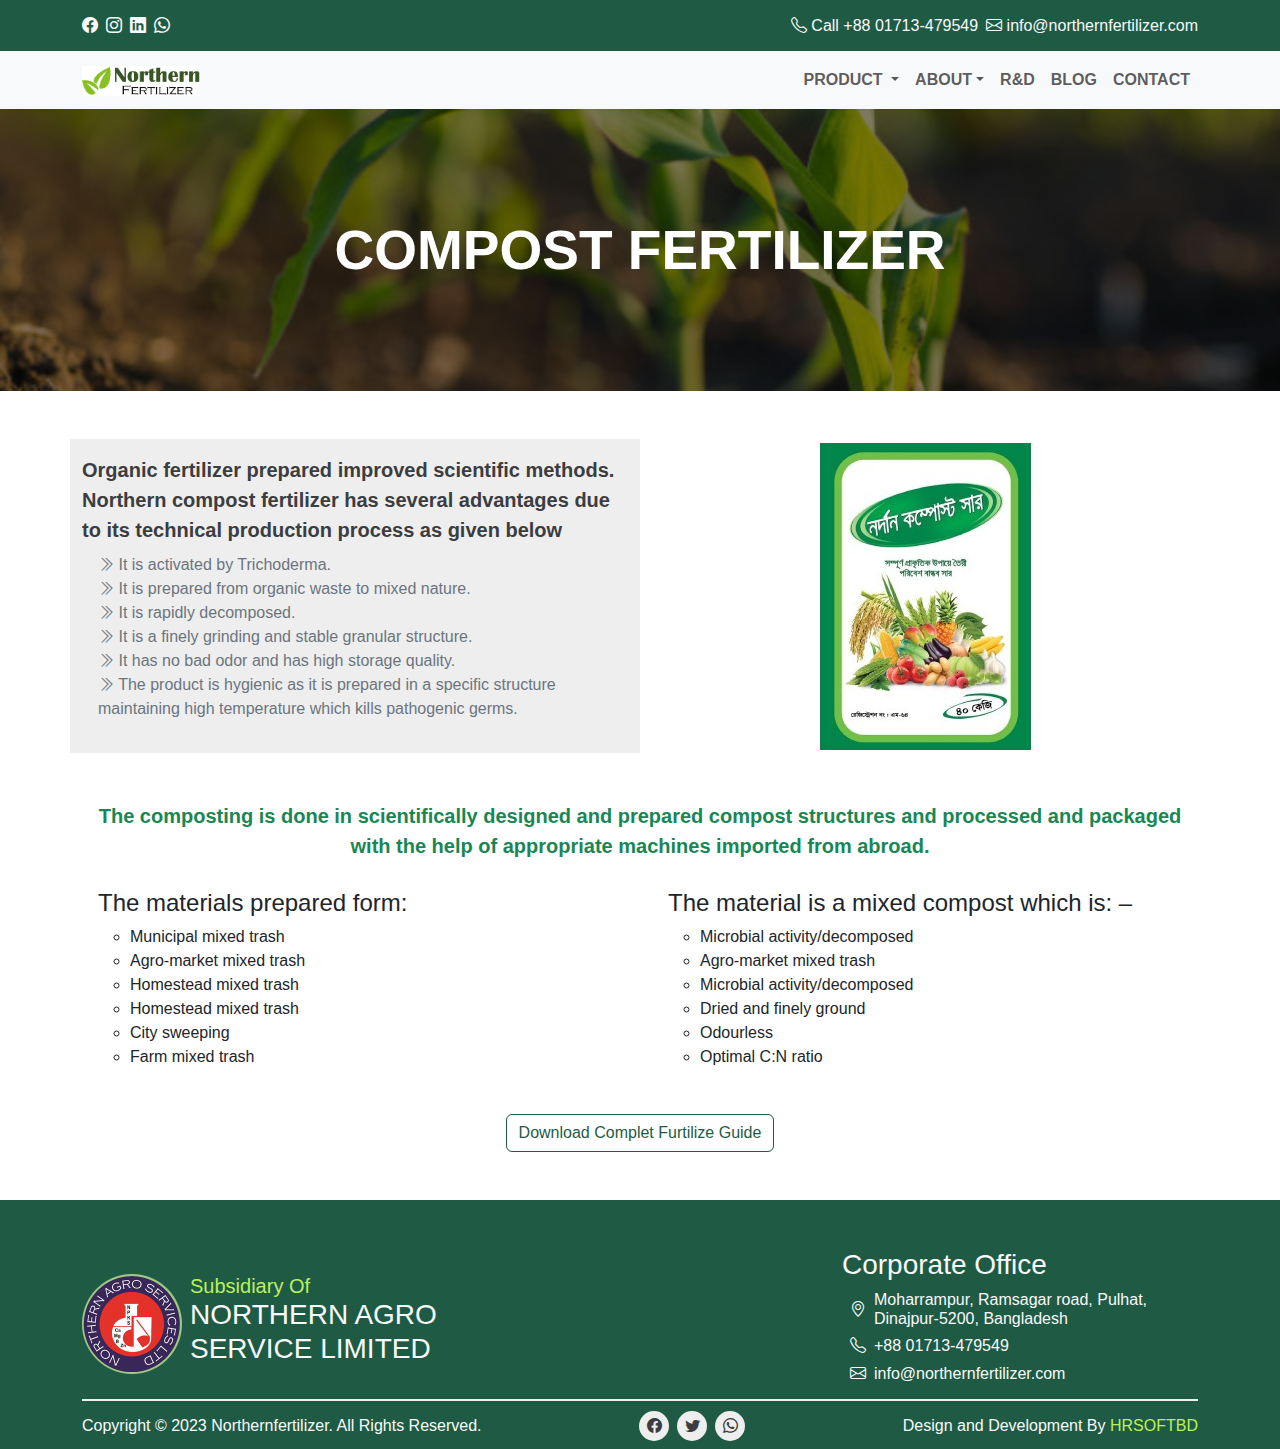
<file: compost-fertilizer/index.html>
<!DOCTYPE html>
<html lang="en">

<head>
    <meta charset="UTF-8">
    <meta name="viewport" content="width=device-width, initial-scale=1.0">

    <title>Northern Fertilizer Limited</title>
    <link rel="icon" href="../assets/img/favicon.ico" type="image/ico">
    <!-- bootstrap  -->
    <link rel="stylesheet" href="../assets/vendor/bootstrap/bootstrap.min.css">
    <link rel="stylesheet" href="../assets/vendor/bootstrapicon/bootstrap-icons.min.css">

    <!-- custom css -->
    <link rel="stylesheet" href="../assets/css/style.css">
    <link rel="stylesheet" href="../assets/css/responsive.css">
</head>

<body>

    <!-- start header top -->
    <div class="header-top bgc-deep-green py-3">
        <div class="container">
            <div class="row">
                <div class="col-12">
                    <div class="d-flex align-items-center flex-column flex-md-row justify-content-md-between gap-2">
                        <div class="d-flex align-items-center justify-content-start column-gap-2">
                            <a class="text-decoration-none text-light fw-bold h6" href="#"><i
                                    class="bi bi-facebook"></i></a>
                            <a class="text-decoration-none text-light fw-bold h6" href="#"><i
                                    class="bi bi-instagram"></i></a>
                            <a class="text-decoration-none text-light fw-bold h6" href="#"><i
                                    class="bi bi-linkedin"></i></a>
                            <a class="text-decoration-none text-light fw-bold h6" href="#"><i
                                    class="bi bi-whatsapp"></i></a>
                        </div>

                        <div
                            class="d-flex align-items-center flex-column flex-md-row justify-content-center justify-content-md-start gap-2">
                            <a class="text-decoration-none text-light h6" href="#"><i class="bi bi-telephone"></i> Call
                                +88 01713-479549</a>
                            <a class="text-decoration-none text-light h6" href="#"><i class="bi bi-envelope"></i>
                                info@northernfertilizer.com</a>

                        </div>
                    </div>

                </div>

            </div>
        </div>
    </div>
    <!-- end header-top -->


    <!-- start header -->
    <header class="sticky-top bg-light">
        <nav class="navbar navbar-expand-lg">
            <div class="container">
                <a class="navbar-brand" href="../"><img src="../assets/img/logo.png" height="30" alt=""></a>
                <button class="navbar-toggler" type="button" data-bs-toggle="collapse"
                    data-bs-target="#navbarSupportedContent" aria-controls="navbarSupportedContent"
                    aria-expanded="false" aria-label="Toggle navigation">
                    <span class="navbar-toggler-icon"></span>
                </button>
                <div class="collapse navbar-collapse " id="navbarSupportedContent">
                    <ul class="navbar-nav me-auto mb-2 mb-lg-0 ">
                        <li class="nav-item dropdown">
                            <a class="nav-link dropdown-toggle" href="#" role="button" data-bs-toggle="dropdown"
                                aria-expanded="false">PRODUCT
                            </a>
                            <ul class="dropdown-menu" aria-labelledby="navbarDropdown">
                                <li><a class="dropdown-item" href="../organic-fertilizer/">Organic Fertilizer™</a></li>
                                <li><a class="dropdown-item" href="../balanced-fertilizer/">Balanced Fertilizer™</a>
                                </li>
                                <li><a class="dropdown-item" href="../shakti-fertilizer/">Shakti Fertilizer™</a></li>
                                <li><a class="dropdown-item" href="../compost-fertilizer/">Compost Fertilizer</a></li>
                                <li><a class="dropdown-item" href="../product-gallery/">Product Gallery</a></li>
                            </ul>
                        </li>
                        <li class="nav-item dropdown">
                            <a class="nav-link dropdown-toggle" href="#" role="button" data-bs-toggle="dropdown"
                                aria-expanded="false">ABOUT</a>
                            <ul class="dropdown-menu" aria-labelledby="navbarDropdown">
                                <li><a class="dropdown-item" href="../about/">About us</a></li>
                                <li><a class="dropdown-item" href="../mission-vision/">Mission &amp;
                                        Vision</a></li>
                                <li><a class="dropdown-item" href="../leadership-team/">Leadership
                                        Team</a></li>
                                <li><a class="dropdown-item" href="../accreditations/">Accreditations</a>
                                </li>
                                <li><a class="dropdown-item" href="../our-market/">Our Market</a></li>
                            </ul>
                        </li>
                        <li class="nav-item">
                            <a class="nav-link" href="../r-n-d/">R&D</a>
                        </li>
                        <li class="nav-item">
                            <a class="nav-link" href="../blog/">BLOG</a>
                        </li>
                        <li class="nav-item">
                            <a class="nav-link" href="../contact-us/">CONTACT</a>
                        </li>
                    </ul>
                </div>
            </div>
        </nav>
    </header>
    <!-- end header -->


    <!-- contact_hero start -->
    <section class="breadcrumb-hero">
        <div class="container">
            <div class="col-12">
                <div class="breadcrumb_text">
                    COMPOST FERTILIZER
                </div>
            </div>
        </div>
    </section>
    <!-- contact-us hero end -->

    <!-- start product details -->
    <section>
        <div class="container ">
            <div class="row row-gap-2 align-items-center py-5">
                <div class="col-lg-6 py-3" style="background: #eee;">
                    <div class="fw-bold fs-5 textc-black">
                        Organic fertilizer prepared improved scientific methods. Northern compost fertilizer has several
                        advantages due to its
                        technical production process as given below
                    </div>
                    <ul class="mt-2 ms-3 fw-normal text-secondary list-unstyled">
                        <li>
                            <i class="bi bi-chevron-double-right"></i> It is activated by Trichoderma.
                        </li>
                        <li>
                            <i class="bi bi-chevron-double-right"></i> It is prepared from organic waste to mixed
                            nature.
                        </li>
                        <li>
                            <i class="bi bi-chevron-double-right"></i> It is rapidly decomposed.
                        </li>
                        <li>
                            <i class="bi bi-chevron-double-right"></i> It is a finely grinding and stable granular
                            structure.
                        </li>
                        <li>
                            <i class="bi bi-chevron-double-right"></i> It has no bad odor and has high storage quality.
                        </li>
                        <li>
                            <i class="bi bi-chevron-double-right"></i> The product is hygienic as it is prepared in a
                            specific structure maintaining high temperature which kills pathogenic
                            germs.
                        </li>


                    </ul>

                </div>
                <div class="col-lg-6">
                    <img class="img-fluid w-100" src="../assets/img/64e89eb008d23.jpg" alt="">
                </div>
            </div>
        </div>
    </section>
    <!-- end product details -->


    <!-- about product and feture start -->
    <section class="">
        <div class="container">
            <div class="pb-5">
                <div class="text-center text-success fw-bold fs-5 ">
                    The composting is done in scientifically designed and prepared compost structures and processed and
                    packaged with the
                    help of appropriate machines imported from abroad.
                </div>
                <div class="row">
                    <div class="container">
                        <div class="row">
                            <div class="col-lg-6">
                                <div class=" my-2 p-3">
                                    <div class=" fs-4 mb-1">The materials prepared form:</div>
                                    <ul style="list-style-type: circle;">
                                        <li>
                                            Municipal mixed trash
                                        </li>
                                        <li>
                                            Agro-market mixed trash
                                        </li>
                                        <li>
                                            Homestead mixed trash
                                        </li>
                                        <li>
                                            Homestead mixed trash
                                        </li>
                                        <li>
                                            City sweeping
                                        </li>
                                        <li>
                                            Farm mixed trash
                                        </li>

                                    </ul>
                                </div>

                            </div>
                            <div class="col-lg-6">
                                <div class=" my-2 p-3">
                                    <div class=" fs-4 mb-1">The material is a mixed compost which is: –</div>
                                    <ul style="list-style-type: circle;">
                                        <li>
                                            Microbial activity/decomposed
                                        </li>
                                        <li>
                                            Agro-market mixed trash
                                        </li>
                                        <li>
                                            Microbial activity/decomposed
                                        </li>
                                        <li>
                                            Dried and finely ground
                                        </li>
                                        <li>
                                            Odourless
                                        </li>
                                        <li>
                                            Optimal C:N ratio
                                        </li>

                                    </ul>
                                </div>

                            </div>
                            <div class="col-12">
                                <div class="text-center">
                                    <a href="" class="btn btn-custom">Download Complet Furtilize Guide</a>
                                </div>
                            </div>

                        </div>
                    </div>
                </div>
            </div>
        </div>
    </section>
    <!-- about product and feture end -->

    <!-- start footer -->
    <footer>
        <div class="container">
            <div class="row row-gap-3">
                <div class="col-md-6 col-xl-4">
                    <div class="h-100 d-flex align-items-center">
                        <div class="d-flex align-items-center justify-content-start gap-2">
                            <img src="../assets/img/northernagro.png" class="img-fluid logo" alt="">
                            <div class="d-flex align-items-start justify-content-center flex-column">
                                <div class="textc-light-green text-capitalize h5 mb-0">
                                    Subsidiary of
                                </div>
                                <div class="h3 text-light textc-black">
                                    NORTHERN AGRO
                                    SERVICE LIMITED
                                </div>
                            </div>
                        </div>
                    </div>

                </div>
                <div class="col-md-6 col-xl-4">
                    <div class="text-lg-center">
                        <iframe
                            src="https://www.facebook.com/plugins/page.php?href=https%3A%2F%2Fwww.facebook.com%2Fdengrweb1&amp;tabs&amp;width=300&amp;height=180&amp;small_header=false&amp;adapt_container_width=true&amp;hide_cover=false&amp;show_facepile=true&amp;appId"
                            width="300" height="140" style="border:none;overflow:hidden" scrolling="no" frameborder="0"
                            allowtransparency="true" allow="encrypted-media"></iframe>
                    </div>
                </div>
                <div class="col-md-6 col-xl-4">
                    <div class="text-light">
                        <div class="h3">
                            Corporate Office
                        </div>
                        <ul class="list-unstyled">
                            <li>
                                <a class="text-light text-decoration-none h6 fw-normal d-flex text-start align-items-center  gap-2 m-2"
                                    href="#">
                                    <i class="bi bi-geo-alt fw-bold h6 m-0"></i>
                                    <div> Moharrampur, Ramsagar road, Pulhat,
                                        Dinajpur-5200,
                                        Bangladesh</div>
                                </a>
                            </li>
                            <li>
                                <a class="text-light text-decoration-none h6 fw-normal d-flex  align-items-center gap-2 m-2"
                                    href="#">
                                    <i class="bi bi-telephone fw-bold 2 m-0"></i>
                                    +88 01713-479549
                                </a>
                            </li>
                            <li>
                                <a class="text-light text-decoration-none h6 fw-normal d-flex align-items-center  gap-2 m-2"
                                    href="#">
                                    <i class="bi bi-envelope fw-bold h6 m-0"></i>
                                    info@northernfertilizer.com
                                </a>
                            </li>
                        </ul>
                    </div>
                </div>
            </div>
            <div class="credit">
                <div
                    class="d-flex align-items-center justify-content-lg-between flex-column flex-lg-row flex-wrap row-gap-2 ">
                    <div class="text-light">
                        Copyright © 2023 Northernfertilizer. All Rights Reserved.
                    </div>
                    <div class="d-flex align-items-center justify-content-center column-gap-2 social">
                        <a class="text-light text-decoration-none" href="#"><i
                                class="bi bi-facebook h4 textc-black"></i></a>
                        <a class="text-light text-decoration-none" href="#"><i
                                class="bi bi-twitter h4 textc-black"></i></a>
                        <a class="text-light text-decoration-none " href="#"><i
                                class="bi bi-whatsapp h4 textc-black"></i></a>
                    </div>
                    <div class="text-light text-center">
                        Design and Development By <a class="textc-light-green text-decoration-none"
                            href="#">HRSOFTBD</a>
                    </div>
                </div>
            </div>
        </div>
    </footer>
    <!-- end footer -->

    <!-- start js -->
    <!-- bootstrap js -->
    <script src="../assets/vendor/bootstrap/bootstrap.bundle.min.js"></script>

    <!-- swiper js -->
    <script src="../assets/vendor/swiperjs/swiper.min.js"></script>

    <!-- custom js -->
    <script src="../assets/js/custom.js"></script>
    <!-- end js -->

</body>

</html>
</file>
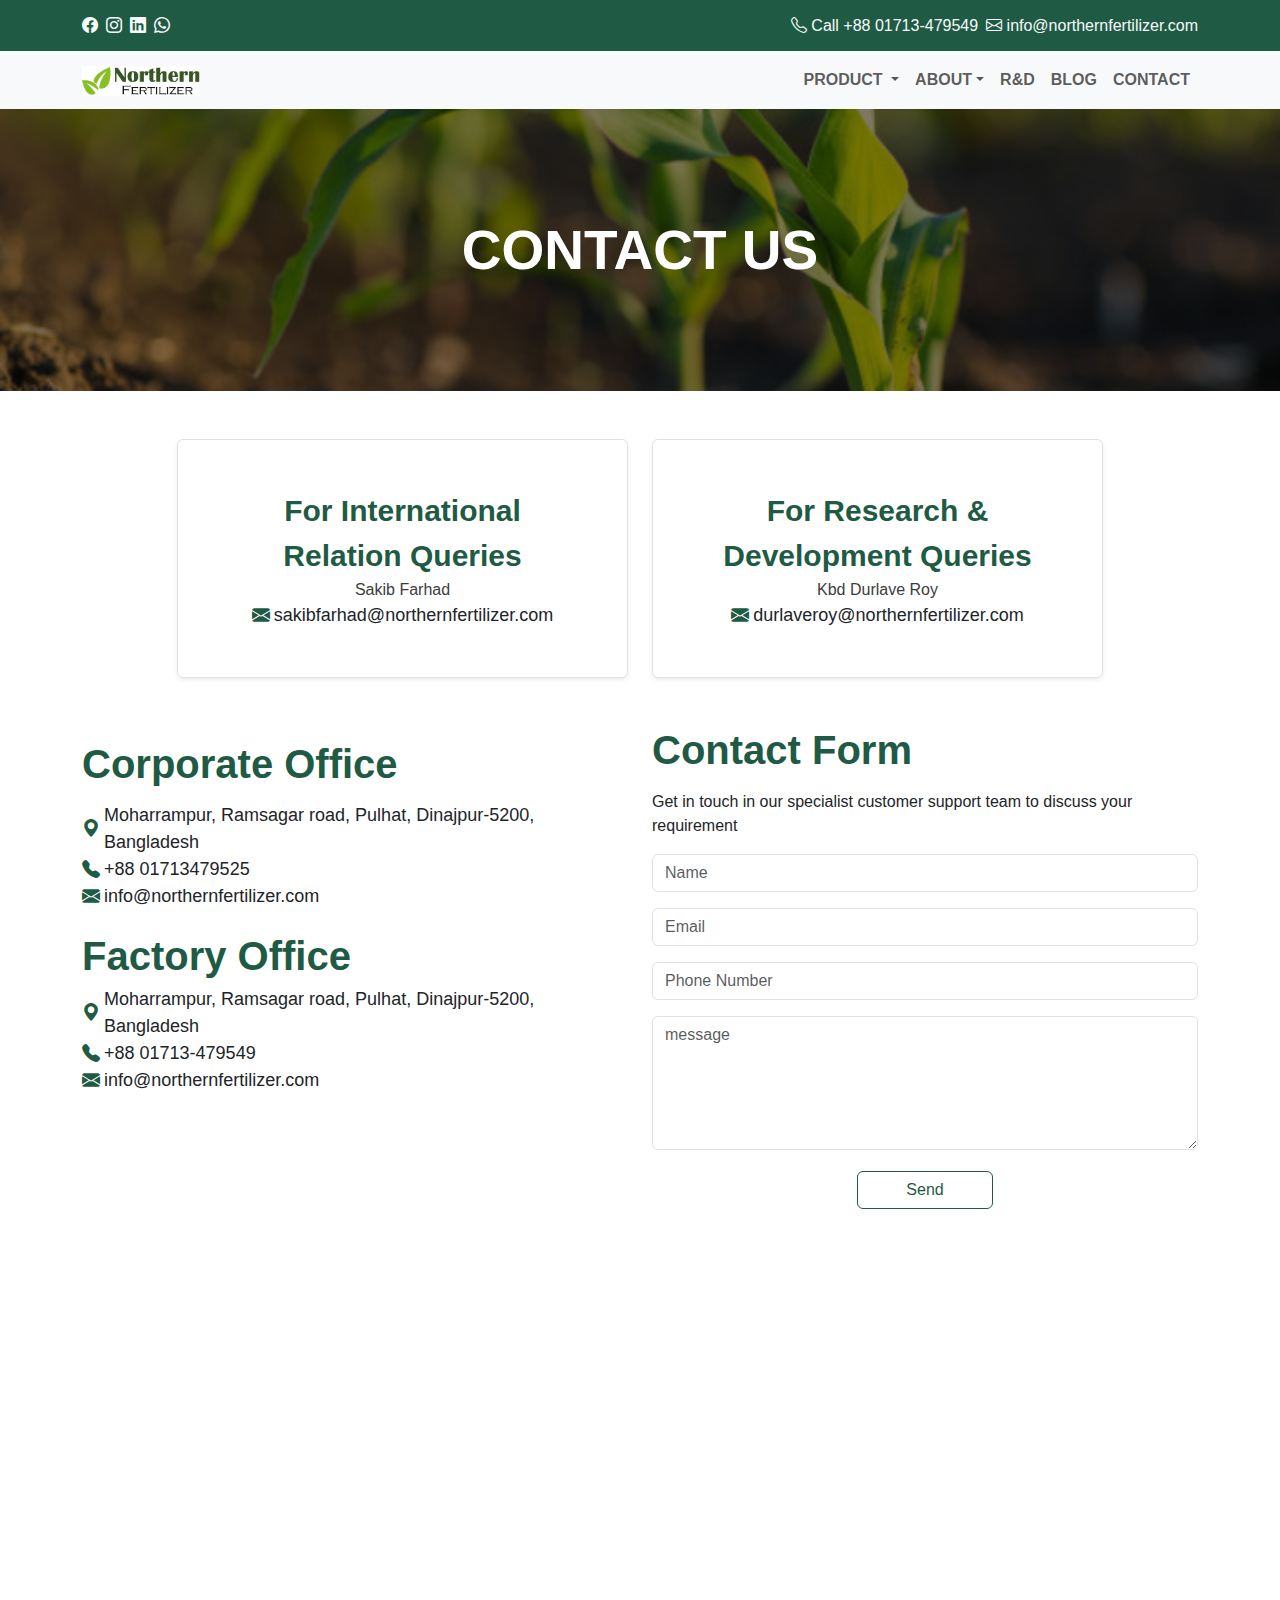
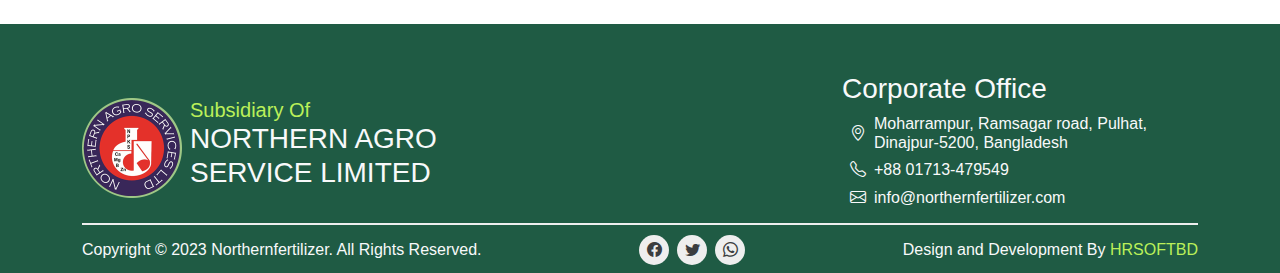
<file: contact-us/index.html>
<!DOCTYPE html>
<html lang="en">

<head>
    <meta charset="UTF-8">
    <meta name="viewport" content="width=device-width, initial-scale=1.0">

    <title>Northern Fertilizer Limited</title>
    <link rel="icon" href="../assets/img/favicon.ico" type="image/ico">
    <!-- bootstrap  -->
    <link rel="stylesheet" href="../assets/vendor/bootstrap/bootstrap.min.css">
    <link rel="stylesheet" href="../assets/vendor/bootstrapicon/bootstrap-icons.min.css">

    <!-- custom css -->
    <link rel="stylesheet" href="../assets/css/style.css">
    <link rel="stylesheet" href="../assets/css/responsive.css">
</head>

<body>


    <!-- start header top -->
    <div class="header-top bgc-deep-green py-3">
        <div class="container">
            <div class="row">
                <div class="col-12">
                    <div class="d-flex align-items-center flex-column flex-md-row justify-content-md-between gap-2">
                        <div class="d-flex align-items-center justify-content-start column-gap-2">
                            <a class="text-decoration-none text-light fw-bold h6" href="#"><i
                                    class="bi bi-facebook"></i></a>
                            <a class="text-decoration-none text-light fw-bold h6" href="#"><i
                                    class="bi bi-instagram"></i></a>
                            <a class="text-decoration-none text-light fw-bold h6" href="#"><i
                                    class="bi bi-linkedin"></i></a>
                            <a class="text-decoration-none text-light fw-bold h6" href="#"><i
                                    class="bi bi-whatsapp"></i></a>
                        </div>

                        <div
                            class="d-flex align-items-center flex-column flex-md-row justify-content-center justify-content-md-start gap-2">
                            <a class="text-decoration-none text-light h6" href="#"><i class="bi bi-telephone"></i> Call
                                +88 01713-479549</a>
                            <a class="text-decoration-none text-light h6" href="#"><i class="bi bi-envelope"></i>
                                info@northernfertilizer.com</a>

                        </div>
                    </div>

                </div>

            </div>
        </div>
    </div>
    <!-- end header-top -->


    <!-- start header -->
    <header class="sticky-top bg-light">
        <nav class="navbar navbar-expand-lg">
            <div class="container">
                <a class="navbar-brand" href="../"><img src="../assets/img/logo.png" height="30" alt=""></a>
                <button class="navbar-toggler" type="button" data-bs-toggle="collapse"
                    data-bs-target="#navbarSupportedContent" aria-controls="navbarSupportedContent"
                    aria-expanded="false" aria-label="Toggle navigation">
                    <span class="navbar-toggler-icon"></span>
                </button>
                <div class="collapse navbar-collapse " id="navbarSupportedContent">
                    <ul class="navbar-nav me-auto mb-2 mb-lg-0 ">
                        <li class="nav-item dropdown">
                            <a class="nav-link dropdown-toggle" href="#" role="button" data-bs-toggle="dropdown"
                                aria-expanded="false">PRODUCT
                            </a>
                            <ul class="dropdown-menu" aria-labelledby="navbarDropdown">
                                <li><a class="dropdown-item" href="../organic-fertilizer/">Organic Fertilizer™</a></li>
                                <li><a class="dropdown-item" href="../balanced-fertilizer/">Balanced Fertilizer™</a>
                                </li>
                                <li><a class="dropdown-item" href="../shakti-fertilizer/">Shakti Fertilizer™</a></li>
                                <li><a class="dropdown-item" href="../compost-fertilizer/">Compost Fertilizer</a></li>
                                <li><a class="dropdown-item" href="../product-gallery/">Product Gallery</a></li>
                            </ul>
                        </li>
                        <li class="nav-item dropdown">
                            <a class="nav-link dropdown-toggle" href="#" role="button" data-bs-toggle="dropdown"
                                aria-expanded="false">ABOUT</a>
                            <ul class="dropdown-menu" aria-labelledby="navbarDropdown">
                                <li><a class="dropdown-item" href="../about/">About us</a></li>
                                <li><a class="dropdown-item" href="../mission-vision/">Mission &amp;
                                        Vision</a></li>
                                <li><a class="dropdown-item" href="../leadership-team/">Leadership
                                        Team</a></li>
                                <li><a class="dropdown-item" href="../accreditations/">Accreditations</a>
                                </li>
                                <li><a class="dropdown-item" href="../our-market/">Our Market</a></li>
                            </ul>
                        </li>
                        <li class="nav-item">
                            <a class="nav-link" href="../r-n-d/">R&D</a>
                        </li>
                        <li class="nav-item">
                            <a class="nav-link" href="../blog/">BLOG</a>
                        </li>
                        <li class="nav-item">
                            <a class="nav-link" href="../contact-us/">CONTACT</a>
                        </li>
                    </ul>
                </div>
            </div>
        </nav>
    </header>
    <!-- end header -->


    <!-- contact_hero start -->
    <section class="contact-us-hero">
        <div class="container">
            <div class="col-12">
                <div class="breadcrumb_text">
                    CONTACT US
                </div>
            </div>
        </div>
    </section>
    <!-- contact-us hero end -->


    <!-- contact-us-contact start -->
    <section class="contact-us-contact start">
        <div class="container">
            <div class="row justify-content-center mt-5 ">
                <div class="col-lg-6 col-xl-5">
                    <div class="border shadow-sm rounded text-center p-5">
                        <div class="textc-deep-green fontc-30 fw-bold">
                            For International Relation Queries
                        </div>
                        <div class="textc-black fw-medium">
                            Sakib Farhad
                        </div>
                        <div class="d-flex align-items-center justify-content-center gap-1 fontc-18">
                            <i class="bi bi-envelope-fill textc-deep-green"></i>
                            <div>sakibfarhad@northernfertilizer.com</div>
                        </div>
                    </div>
                </div>
                <div class="col-lg-6 col-xl-5">
                    <div class="border shadow-sm rounded text-center p-5">
                        <div class="textc-deep-green fontc-30 fw-bold">
                            For Research & Development Queries
                        </div>
                        <div class="textc-black fw-medium">
                            Kbd Durlave Roy
                        </div>
                        <div class="d-flex align-items-center justify-content-center gap-1 fontc-18">
                            <i class="bi bi-envelope-fill textc-deep-green"></i>
                            <div>durlaveroy@northernfertilizer.com</div>
                        </div>
                    </div>
                </div>
            </div>
        </div>
    </section>
    <!-- contact-us-contact  end-->

    <!-- location and office start -->
    <section>
        <div class="container mt-5">
            <div class="row row-gap-5">
                <div class="col-xl-6">
                    <div class="row row-gap-3 fontc-18">
                        <div class="col-12">
                            <div>
                                <div class="textc-deep-green fw-bold fontc-40 my-2">
                                    Corporate Office
                                </div>
                                <div class="d-flex align-items-center justify-content-start gap-1">
                                    <i class="bi bi-geo-alt-fill textc-deep-green"></i>
                                    <div>
                                        Moharrampur, Ramsagar road, Pulhat, Dinajpur-5200, Bangladesh
                                    </div>
                                </div>
                                <div class="d-flex align-items-center justify-content-start gap-1">
                                    <i class="bi bi-telephone-fill textc-deep-green"></i>
                                    <div>
                                        +88 01713479525
                                    </div>
                                </div>
                                <div class="d-flex align-items-center justify-content-start gap-1">
                                    <i class="bi bi-envelope-fill textc-deep-green"></i>
                                    <div>
                                        info@northernfertilizer.com
                                    </div>
                                </div>
                            </div>
                        </div>
                        <div class="col-12">
                            <div>
                                <div class="textc-deep-green fw-bold fontc-40">
                                    Factory Office
                                </div>
                                <div class="d-flex align-items-center justify-content-start gap-1">
                                    <i class="bi bi-geo-alt-fill textc-deep-green"></i>
                                    <div>
                                        Moharrampur, Ramsagar road, Pulhat, Dinajpur-5200, Bangladesh
                                    </div>
                                </div>
                                <div class="d-flex align-items-center justify-content-start gap-1">
                                    <i class="bi bi-telephone-fill textc-deep-green"></i>
                                    <div>
                                        +88 01713-479549
                                    </div>
                                </div>
                                <div class="d-flex align-items-center justify-content-start gap-1">
                                    <i class="bi bi-envelope-fill textc-deep-green"></i>
                                    <div>
                                        info@northernfertilizer.com
                                    </div>
                                </div>
                            </div>
                        </div>
                    </div>
                </div>
                <div class="col-xl-6">
                    <div class="row">
                        <div class="col-12">
                            <form class="d-flex flex-column row-gap-3" action="" method="post">
                                <h2 class="textc-deep-green fontc-40 fw-bolder">Contact Form</h2>
                                <p>Get in touch in our specialist customer support team to discuss your requirement</p>
                                <input class="form-control " type="text" name="name" placeholder="Name" id="">
                                <input class="form-control " type="email" name="email" placeholder="Email" id="">
                                <input class="form-control " type="text" name="phone" placeholder="Phone Number" id="">
                                <textarea class="form-control " name="message" placeholder="message" class="
                                    form-control " rows="5"></textarea>
                                <button class="btn btn-custom w-25 mx-auto">Send</button>
                            </form>
                        </div>
                    </div>
                </div>
                <div class="col-xl-6">
                    <iframe
                        src="https://www.google.com/maps/embed?pb=!1m14!1m8!1m3!1d230349.94435889987!2d88.627464!3d25.564417000000002!3m2!1i1024!2i768!4f13.1!3m3!1m2!1s0x39fb4dfdb6bb39fb%3A0x440042edab28809!2sNorthern%20Agro%20Services%20Ltd.!5e0!3m2!1sen!2sbd!4v1694884612539!5m2!1sen!2sbd"
                        width="100%" height="360" style="border:0;" allowfullscreen="" loading="lazy"
                        referrerpolicy="no-referrer-when-downgrade"></iframe>
                </div>
                <div class="col-xl-6">
                    <iframe
                        src="https://www.google.com/maps/embed?pb=!1m14!1m8!1m3!1d7301.406518351397!2d90.404471!3d23.793579!3m2!1i1024!2i768!4f13.1!3m3!1m2!1s0x3755c70e6c6e5eaf%3A0x9ffacf909924b85!2s22%20Kemal%20Ataturk%20Ave%2C%20Dhaka%201213!5e0!3m2!1sen!2sbd!4v1694884804416!5m2!1sen!2sbd"
                        width="100%" height="360" style="border:0;" allowfullscreen="" loading="lazy"
                        referrerpolicy="no-referrer-when-downgrade"></iframe>
                </div>
            </div>
        </div>

    </section>
    <!-- location and office end -->

    <!-- start footer -->
    <footer>
        <div class="container">
            <div class="row row-gap-3">
                <div class="col-md-6 col-xl-4">
                    <div class="h-100 d-flex align-items-center">
                        <div class="d-flex align-items-center justify-content-start gap-2">
                            <img src="../assets/img/northernagro.png" class="img-fluid logo" alt="">
                            <div class="d-flex align-items-start justify-content-center flex-column">
                                <div class="textc-light-green text-capitalize h5 mb-0">
                                    Subsidiary of
                                </div>
                                <div class="h3 text-light textc-black">
                                    NORTHERN AGRO
                                    SERVICE LIMITED
                                </div>
                            </div>
                        </div>
                    </div>

                </div>
                <div class="col-md-6 col-xl-4">
                    <div class="text-lg-center">
                        <iframe
                            src="https://www.facebook.com/plugins/page.php?href=https%3A%2F%2Fwww.facebook.com%2Fdengrweb1&amp;tabs&amp;width=300&amp;height=180&amp;small_header=false&amp;adapt_container_width=true&amp;hide_cover=false&amp;show_facepile=true&amp;appId"
                            width="300" height="140" style="border:none;overflow:hidden" scrolling="no" frameborder="0"
                            allowtransparency="true" allow="encrypted-media"></iframe>
                    </div>
                </div>
                <div class="col-md-6 col-xl-4">
                    <div class="text-light">
                        <div class="h3">
                            Corporate Office
                        </div>
                        <ul class="list-unstyled">
                            <li>
                                <a class="text-light text-decoration-none h6 fw-normal d-flex text-start align-items-center  gap-2 m-2"
                                    href="#">
                                    <i class="bi bi-geo-alt fw-bold h6 m-0"></i>
                                    <div> Moharrampur, Ramsagar road, Pulhat,
                                        Dinajpur-5200,
                                        Bangladesh</div>
                                </a>
                            </li>
                            <li>
                                <a class="text-light text-decoration-none h6 fw-normal d-flex  align-items-center gap-2 m-2"
                                    href="#">
                                    <i class="bi bi-telephone fw-bold 2 m-0"></i>
                                    +88 01713-479549
                                </a>
                            </li>
                            <li>
                                <a class="text-light text-decoration-none h6 fw-normal d-flex align-items-center  gap-2 m-2"
                                    href="#">
                                    <i class="bi bi-envelope fw-bold h6 m-0"></i>
                                    info@northernfertilizer.com
                                </a>
                            </li>
                        </ul>
                    </div>
                </div>
            </div>
            <div class="credit">
                <div
                    class="d-flex align-items-center justify-content-lg-between flex-column flex-lg-row flex-wrap row-gap-2 ">
                    <div class="text-light">
                        Copyright © 2023 Northernfertilizer. All Rights Reserved.
                    </div>
                    <div class="d-flex align-items-center justify-content-center column-gap-2 social">
                        <a class="text-light text-decoration-none" href="#"><i
                                class="bi bi-facebook h4 textc-black"></i></a>
                        <a class="text-light text-decoration-none" href="#"><i
                                class="bi bi-twitter h4 textc-black"></i></a>
                        <a class="text-light text-decoration-none " href="#"><i
                                class="bi bi-whatsapp h4 textc-black"></i></a>
                    </div>
                    <div class="text-light text-center">
                        Design and Development By <a class="textc-light-green text-decoration-none"
                            href="#">HRSOFTBD</a>
                    </div>
                </div>
            </div>
        </div>
    </footer>
    <!-- end footer -->


    <!-- start js -->
    <!-- bootstrap js -->
    <script src="../assets/vendor/bootstrap/bootstrap.bundle.min.js"></script>

    <!-- swiper js -->
    <script src="../assets/vendor/swiperjs/swiper.min.js"></script>

    <!-- custom js -->
    <script src="../assets/js/custom.js"></script>
    <!-- end js -->

</body>

</html>
</file>
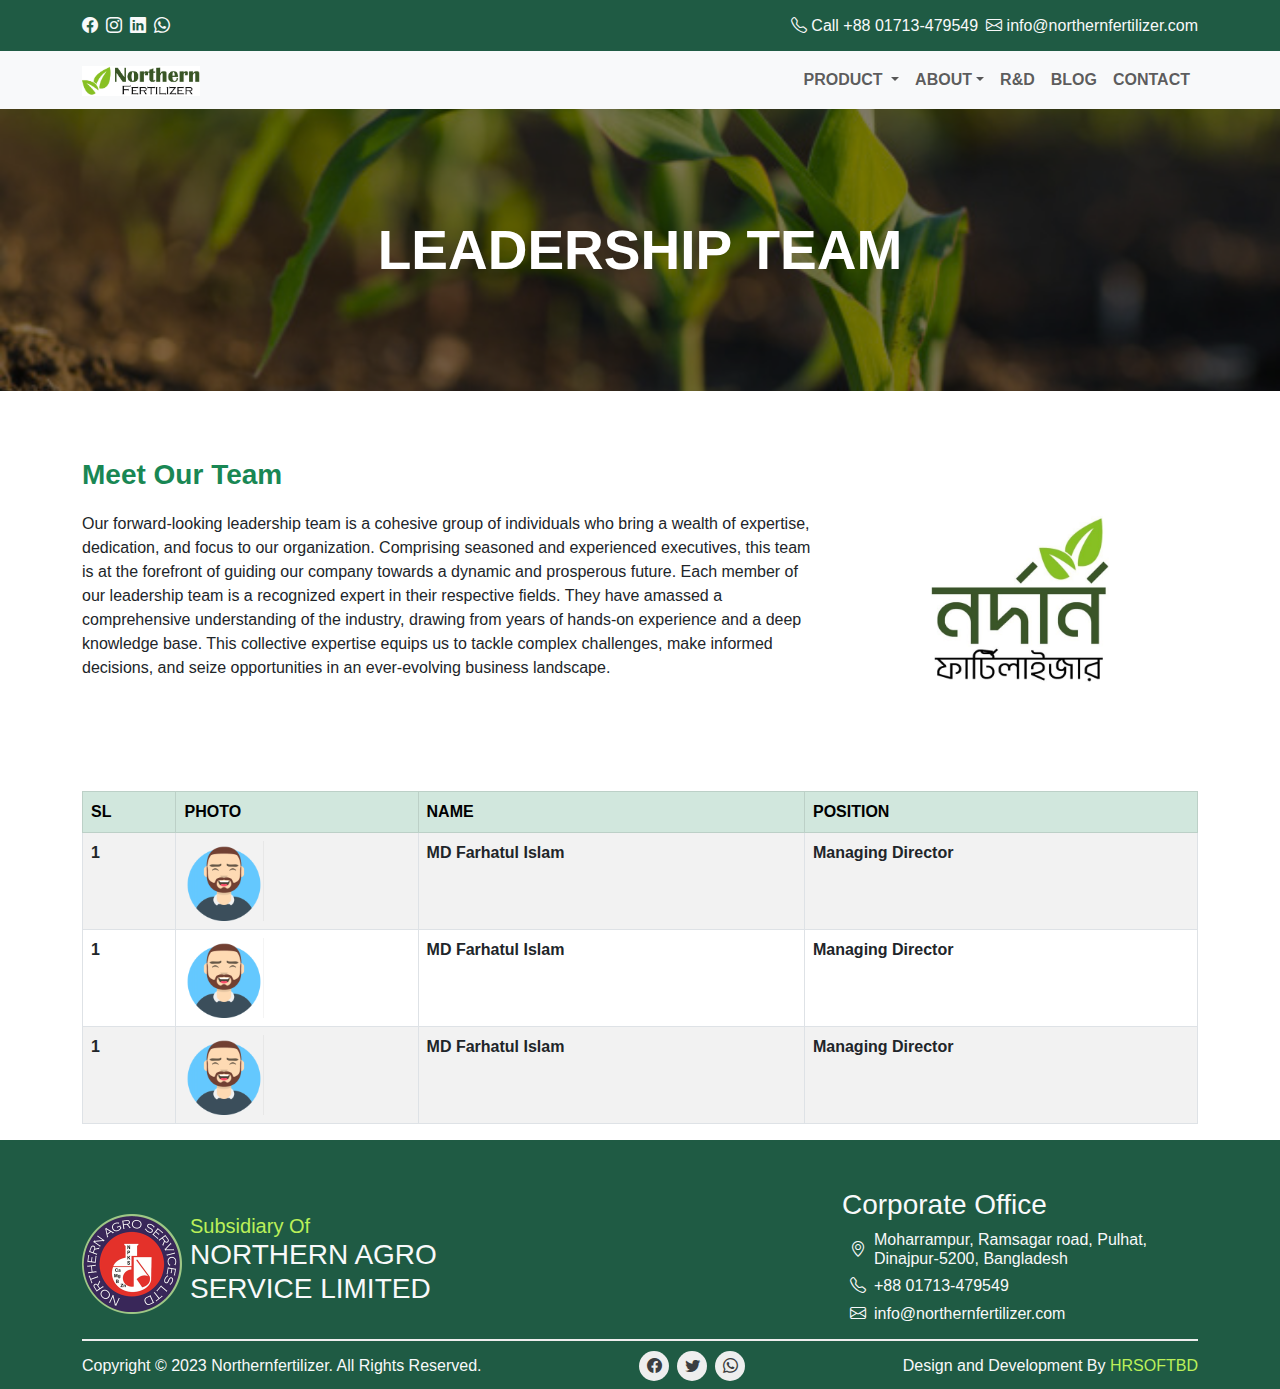
<file: leadership-team/index.html>
<!DOCTYPE html>
<html lang="en">

<head>
    <meta charset="UTF-8">
    <meta name="viewport" content="width=device-width, initial-scale=1.0">

    <title>Northern Fertilizer Limited</title>
    <link rel="icon" href="../assets/img/favicon.ico" type="image/ico">
    <!-- bootstrap  -->
    <link rel="stylesheet" href="../assets/vendor/bootstrap/bootstrap.min.css">
    <link rel="stylesheet" href="../assets/vendor/bootstrapicon/bootstrap-icons.min.css">

    <!-- swiper css                                                                 -->
    <link rel="stylesheet" href="../assets/vendor/swiperjs/swiper.min.css">

    <!-- animate css -->
    <link rel="stylesheet" href="../assets/vendor/animate/animate.css">

    <!-- custom css -->
    <link rel="stylesheet" href="../assets/css/style.css">
    <link rel="stylesheet" href="../assets/css/responsive.css">
</head>

<body>

    <!-- start header top -->
    <div class="header-top bgc-deep-green py-3">
        <div class="container">
            <div class="row">
                <div class="col-12">
                    <div class="d-flex align-items-center flex-column flex-md-row justify-content-md-between gap-2">
                        <div class="d-flex align-items-center justify-content-start column-gap-2">
                            <a class="text-decoration-none text-light fw-bold h6" href="#"><i
                                    class="bi bi-facebook"></i></a>
                            <a class="text-decoration-none text-light fw-bold h6" href="#"><i
                                    class="bi bi-instagram"></i></a>
                            <a class="text-decoration-none text-light fw-bold h6" href="#"><i
                                    class="bi bi-linkedin"></i></a>
                            <a class="text-decoration-none text-light fw-bold h6" href="#"><i
                                    class="bi bi-whatsapp"></i></a>
                        </div>

                        <div
                            class="d-flex align-items-center flex-column flex-md-row justify-content-center justify-content-md-start gap-2">
                            <a class="text-decoration-none text-light h6" href="#"><i class="bi bi-telephone"></i> Call
                                +88 01713-479549</a>
                            <a class="text-decoration-none text-light h6" href="#"><i class="bi bi-envelope"></i>
                                info@northernfertilizer.com</a>

                        </div>
                    </div>

                </div>

            </div>
        </div>
    </div>
    <!-- end header-top -->


    <!-- start header -->
    <header class="sticky-top bg-light">
        <nav class="navbar navbar-expand-lg">
            <div class="container">
                <a class="navbar-brand" href="../"><img src="../assets/img/logo.png" height="30" alt=""></a>
                <button class="navbar-toggler" type="button" data-bs-toggle="collapse"
                    data-bs-target="#navbarSupportedContent" aria-controls="navbarSupportedContent"
                    aria-expanded="false" aria-label="Toggle navigation">
                    <span class="navbar-toggler-icon"></span>
                </button>
                <div class="collapse navbar-collapse " id="navbarSupportedContent">
                    <ul class="navbar-nav me-auto mb-2 mb-lg-0 ">
                        <li class="nav-item dropdown">
                            <a class="nav-link dropdown-toggle" href="#" role="button" data-bs-toggle="dropdown"
                                aria-expanded="false">PRODUCT
                            </a>
                            <ul class="dropdown-menu" aria-labelledby="navbarDropdown">
                                <li><a class="dropdown-item" href="../organic-fertilizer/">Organic Fertilizer™</a></li>
                                <li><a class="dropdown-item" href="../balanced-fertilizer/">Balanced Fertilizer™</a>
                                </li>
                                <li><a class="dropdown-item" href="../shakti-fertilizer/">Shakti Fertilizer™</a></li>
                                <li><a class="dropdown-item" href="../compost-fertilizer/">Compost Fertilizer</a></li>
                                <li><a class="dropdown-item" href="../product-gallery/">Product Gallery</a></li>
                            </ul>
                        </li>
                        <li class="nav-item dropdown">
                            <a class="nav-link dropdown-toggle" href="#" role="button" data-bs-toggle="dropdown"
                                aria-expanded="false">ABOUT</a>
                            <ul class="dropdown-menu" aria-labelledby="navbarDropdown">
                                <li><a class="dropdown-item" href="../about/">About us</a></li>
                                <li><a class="dropdown-item" href="../mission-vision/">Mission &amp;
                                        Vision</a></li>
                                <li><a class="dropdown-item" href="../leadership-team/">Leadership
                                        Team</a></li>
                                <li><a class="dropdown-item" href="../accreditations/">Accreditations</a>
                                </li>
                                <li><a class="dropdown-item" href="../our-market/">Our Market</a></li>
                            </ul>
                        </li>
                        <li class="nav-item">
                            <a class="nav-link" href="../r-n-d/">R&D</a>
                        </li>
                        <li class="nav-item">
                            <a class="nav-link" href="../blog/">BLOG</a>
                        </li>
                        <li class="nav-item">
                            <a class="nav-link" href="../contact-us/">CONTACT</a>
                        </li>
                    </ul>
                </div>
            </div>
        </nav>
    </header>
    <!-- end header -->

    <!-- contact_hero start -->
    <section class="breadcrumb-hero">
        <div class="container">
            <div class="col-12">
                <div class="breadcrumb_text">
                    LEADERSHIP TEAM
                </div>
            </div>
        </div>
    </section>
    <!-- contact-us hero end -->


    <!-- team member start -->
    <section>
        <div class="container my-5">
            <div class="row row-gap-2 align-items-center">
                <div class="col-lg-8">
                    <div class="fw-bold fs-3 text-success">
                        Meet Our Team
                    </div>
                    <div class="mt-3 mb-5">
                        Our forward-looking leadership team is a cohesive group of individuals who bring a wealth of
                        expertise, dedication, and
                        focus to our organization. Comprising seasoned and experienced executives, this team is at the
                        forefront of guiding our
                        company towards a dynamic and prosperous future.
                        Each member of our leadership team is a recognized expert in their respective fields. They have
                        amassed a comprehensive
                        understanding of the industry, drawing from years of hands-on experience and a deep knowledge
                        base. This collective
                        expertise equips us to tackle complex challenges, make informed decisions, and seize
                        opportunities in an ever-evolving
                        business landscape.
                    </div>


                </div>
                <div class="col-lg-4">
                    <img class="img-fluid w-100" src="../assets/img/64f9c40b1c3bf.jpg" alt="">
                </div>
            </div>
    </section>
    <!-- team member end -->

    <section>
        <div class="container">
            <table class="table table-striped table-bordered table-hover">
                <thead>
                    <tr class="table-success">
                        <th> SL</th>
                        <th> PHOTO</th>
                        <th>NAME</th>
                        <th> POSITION
                        </th>
                    </tr>
                </thead>
                <tbody>
                    <tr>
                        <th>1</th>
                        <th><img width="80" height="80" src="../assets/img/18171050.png" alt=""></th>
                        <th>MD Farhatul Islam</th>
                        <th>Managing Director</th>
                    </tr>
                    <tr>
                        <th>1</th>
                        <th><img width="80" height="80" src="../assets/img/18171050.png" alt=""></th>
                        <th>MD Farhatul Islam</th>
                        <th>Managing Director</th>
                    </tr>
                    <tr>
                        <th>1</th>
                        <th><img width="80" height="80" src="../assets/img/18171050.png" alt=""></th>
                        <th>MD Farhatul Islam</th>
                        <th>Managing Director</th>
                    </tr>
                </tbody>
            </table>
        </div>
    </section>


    <!-- start footer -->
    <footer>
        <div class="container">
            <div class="row row-gap-3">
                <div class="col-md-6 col-xl-4">
                    <div class="h-100 d-flex align-items-center">
                        <div class="d-flex align-items-center justify-content-start gap-2">
                            <img src="../assets/img/northernagro.png" class="img-fluid logo" alt="">
                            <div class="d-flex align-items-start justify-content-center flex-column">
                                <div class="textc-light-green text-capitalize h5 mb-0">
                                    Subsidiary of
                                </div>
                                <div class="h3 text-light textc-black">
                                    NORTHERN AGRO
                                    SERVICE LIMITED
                                </div>
                            </div>
                        </div>
                    </div>

                </div>
                <div class="col-md-6 col-xl-4">
                    <div class="text-lg-center">
                        <iframe
                            src="https://www.facebook.com/plugins/page.php?href=https%3A%2F%2Fwww.facebook.com%2Fdengrweb1&amp;tabs&amp;width=300&amp;height=180&amp;small_header=false&amp;adapt_container_width=true&amp;hide_cover=false&amp;show_facepile=true&amp;appId"
                            width="300" height="140" style="border:none;overflow:hidden" scrolling="no" frameborder="0"
                            allowtransparency="true" allow="encrypted-media"></iframe>
                    </div>
                </div>
                <div class="col-md-6 col-xl-4">
                    <div class="text-light">
                        <div class="h3">
                            Corporate Office
                        </div>
                        <ul class="list-unstyled">
                            <li>
                                <a class="text-light text-decoration-none h6 fw-normal d-flex text-start align-items-center  gap-2 m-2"
                                    href="#">
                                    <i class="bi bi-geo-alt fw-bold h6 m-0"></i>
                                    <div> Moharrampur, Ramsagar road, Pulhat,
                                        Dinajpur-5200,
                                        Bangladesh</div>
                                </a>
                            </li>
                            <li>
                                <a class="text-light text-decoration-none h6 fw-normal d-flex  align-items-center gap-2 m-2"
                                    href="#">
                                    <i class="bi bi-telephone fw-bold 2 m-0"></i>
                                    +88 01713-479549
                                </a>
                            </li>
                            <li>
                                <a class="text-light text-decoration-none h6 fw-normal d-flex align-items-center  gap-2 m-2"
                                    href="#">
                                    <i class="bi bi-envelope fw-bold h6 m-0"></i>
                                    info@northernfertilizer.com
                                </a>
                            </li>
                        </ul>
                    </div>
                </div>
            </div>
            <div class="credit">
                <div
                    class="d-flex align-items-center justify-content-lg-between flex-column flex-lg-row flex-wrap row-gap-2 ">
                    <div class="text-light">
                        Copyright © 2023 Northernfertilizer. All Rights Reserved.
                    </div>
                    <div class="d-flex align-items-center justify-content-center column-gap-2 social">
                        <a class="text-light text-decoration-none" href="#"><i
                                class="bi bi-facebook h4 textc-black"></i></a>
                        <a class="text-light text-decoration-none" href="#"><i
                                class="bi bi-twitter h4 textc-black"></i></a>
                        <a class="text-light text-decoration-none " href="#"><i
                                class="bi bi-whatsapp h4 textc-black"></i></a>
                    </div>
                    <div class="text-light text-center">
                        Design and Development By <a class="textc-light-green text-decoration-none"
                            href="#">HRSOFTBD</a>
                    </div>
                </div>
            </div>
        </div>
    </footer>
    <!-- end footer -->


    <!-- start js -->
    <!-- bootstrap js -->
    <script src="../assets/vendor/bootstrap/bootstrap.bundle.min.js"></script>

    <!-- swiper js -->
    <script src="../assets/vendor/swiperjs/swiper.min.js"></script>

    <!-- custom js -->
    <script src="../assets/js/custom.js"></script>
    <!-- end js -->

</body>

</html>
</file>
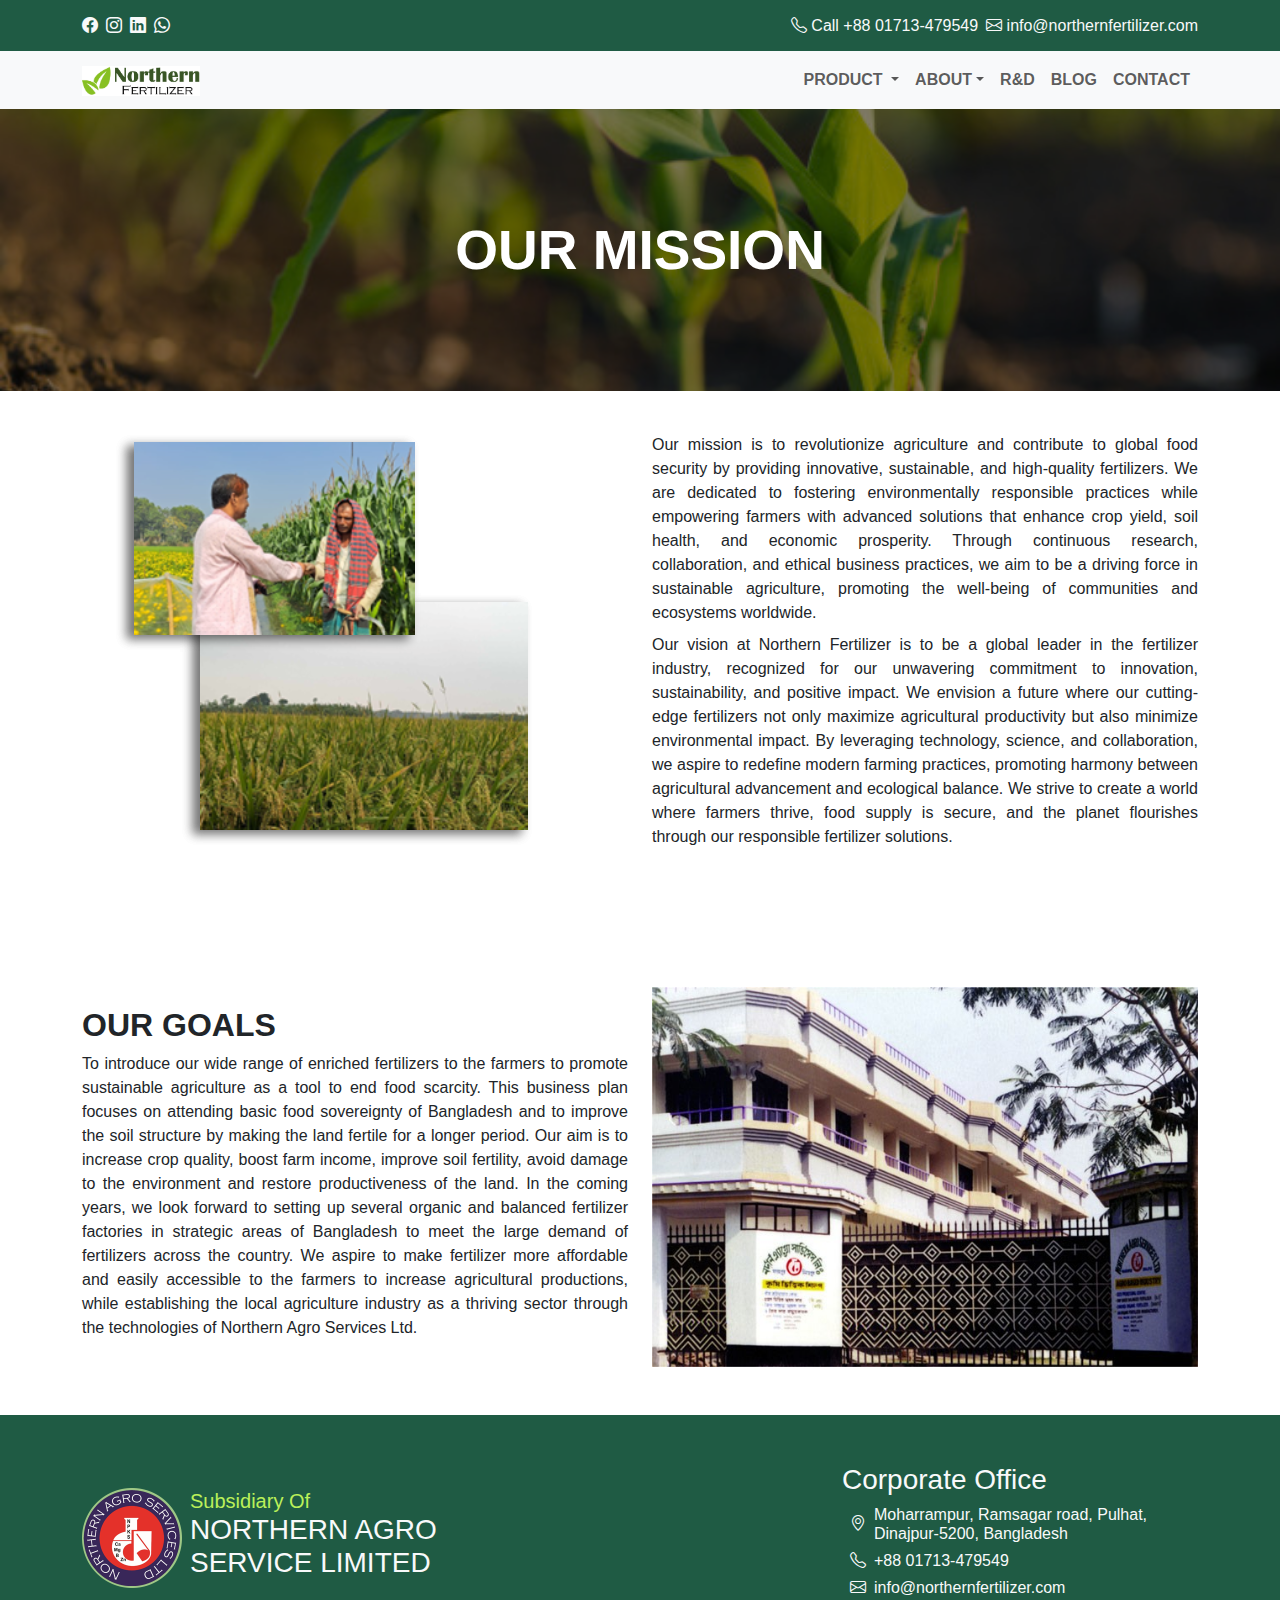
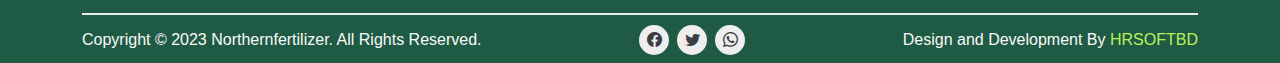
<file: mission-vision/index.html>
<!DOCTYPE html>
<html lang="en">

<head>
    <meta charset="UTF-8">
    <meta name="viewport" content="width=device-width, initial-scale=1.0">

    <title>Northern Fertilizer Limited</title>
    <link rel="icon" href="../assets/img/favicon.ico" type="image/ico">
    <!-- bootstrap  -->
    <link rel="stylesheet" href="../assets/vendor/bootstrap/bootstrap.min.css">
    <link rel="stylesheet" href="../assets/vendor/bootstrapicon/bootstrap-icons.min.css">

    <!-- swiper css                                                                 -->
    <link rel="stylesheet" href="../assets/vendor/swiperjs/swiper.min.css">

    <!-- custom css -->
    <link rel="stylesheet" href="../assets/css/style.css">
    <link rel="stylesheet" href="../assets/css/responsive.css">
</head>

<body>

    <!-- start header top -->
    <div class="header-top bgc-deep-green py-3">
        <div class="container">
            <div class="row">
                <div class="col-12">
                    <div class="d-flex align-items-center flex-column flex-md-row justify-content-md-between gap-2">
                        <div class="d-flex align-items-center justify-content-start column-gap-2">
                            <a class="text-decoration-none text-light fw-bold h6" href="#"><i
                                    class="bi bi-facebook"></i></a>
                            <a class="text-decoration-none text-light fw-bold h6" href="#"><i
                                    class="bi bi-instagram"></i></a>
                            <a class="text-decoration-none text-light fw-bold h6" href="#"><i
                                    class="bi bi-linkedin"></i></a>
                            <a class="text-decoration-none text-light fw-bold h6" href="#"><i
                                    class="bi bi-whatsapp"></i></a>
                        </div>

                        <div
                            class="d-flex align-items-center flex-column flex-md-row justify-content-center justify-content-md-start gap-2">
                            <a class="text-decoration-none text-light h6" href="#"><i class="bi bi-telephone"></i> Call
                                +88 01713-479549</a>
                            <a class="text-decoration-none text-light h6" href="#"><i class="bi bi-envelope"></i>
                                info@northernfertilizer.com</a>

                        </div>
                    </div>

                </div>

            </div>
        </div>
    </div>
    <!-- end header-top -->

    <!-- start header -->
    <!-- start header -->
    <header class="sticky-top bg-light">
        <nav class="navbar navbar-expand-lg">
            <div class="container">
                <a class="navbar-brand" href="../"><img src="../assets/img/logo.png" height="30" alt=""></a>
                <button class="navbar-toggler" type="button" data-bs-toggle="collapse"
                    data-bs-target="#navbarSupportedContent" aria-controls="navbarSupportedContent"
                    aria-expanded="false" aria-label="Toggle navigation">
                    <span class="navbar-toggler-icon"></span>
                </button>
                <div class="collapse navbar-collapse " id="navbarSupportedContent">
                    <ul class="navbar-nav me-auto mb-2 mb-lg-0 ">
                        <li class="nav-item dropdown">
                            <a class="nav-link dropdown-toggle" href="#" role="button" data-bs-toggle="dropdown"
                                aria-expanded="false">PRODUCT
                            </a>
                            <ul class="dropdown-menu" aria-labelledby="navbarDropdown">
                                <li><a class="dropdown-item" href="../organic-fertilizer/">Organic Fertilizer™</a></li>
                                <li><a class="dropdown-item" href="../balanced-fertilizer/">Balanced Fertilizer™</a>
                                </li>
                                <li><a class="dropdown-item" href="../shakti-fertilizer/">Shakti Fertilizer™</a></li>
                                <li><a class="dropdown-item" href="../compost-fertilizer/">Compost Fertilizer</a></li>
                                <li><a class="dropdown-item" href="../product-gallery/">Product Gallery</a></li>
                            </ul>
                        </li>
                        <li class="nav-item dropdown">
                            <a class="nav-link dropdown-toggle" href="#" role="button" data-bs-toggle="dropdown"
                                aria-expanded="false">ABOUT</a>
                            <ul class="dropdown-menu" aria-labelledby="navbarDropdown">
                                <li><a class="dropdown-item" href="../about/">About us</a></li>
                                <li><a class="dropdown-item" href="../mission-vision/">Mission &amp;
                                        Vision</a></li>
                                <li><a class="dropdown-item" href="../leadership-team/">Leadership
                                        Team</a></li>
                                <li><a class="dropdown-item" href="../accreditations/">Accreditations</a>
                                </li>
                                <li><a class="dropdown-item" href="../our-market/">Our Market</a></li>
                            </ul>
                        </li>
                        <li class="nav-item">
                            <a class="nav-link" href="../r-n-d/">R&D</a>
                        </li>
                        <li class="nav-item">
                            <a class="nav-link" href="../blog/">BLOG</a>
                        </li>
                        <li class="nav-item">
                            <a class="nav-link" href="../contact-us/">CONTACT</a>
                        </li>
                    </ul>
                </div>
            </div>
        </nav>
    </header>
    <!-- end header -->
    <!-- end header -->

    <!-- contact_hero start -->
    <section class="breadcrumb-hero">
        <div class="container">
            <div class="col-12">
                <div class="breadcrumb_text">
                    OUR MISSION
                </div>
            </div>
        </div>
    </section>
    <!-- contact-us hero end -->


    <!-- start mission -->
    <section class="mission">
        <div class="container">
            <div class="row align-items-center row-gap-2">
                <div class="col-lg-6">
                    <img src="../assets/img/64ee6f16c9439.png" class="img-fluid" alt="">
                </div>
                <div class="col-lg-6">

                    <div class="text-justify mb-2">
                        Our mission is to revolutionize agriculture and contribute to global food security by providing
                        innovative, sustainable,
                        and high-quality fertilizers. We are dedicated to fostering environmentally responsible
                        practices while empowering
                        farmers with advanced solutions that enhance crop yield, soil health, and economic prosperity.
                        Through continuous
                        research, collaboration, and ethical business practices, we aim to be a driving force in
                        sustainable agriculture,
                        promoting the well-being of communities and ecosystems worldwide.
                    </div>
                    <div class="text-justify">
                        Our vision at Northern Fertilizer is to be a global leader in the fertilizer industry,
                        recognized for our unwavering
                        commitment to innovation, sustainability, and positive impact. We envision a future where our
                        cutting-edge fertilizers
                        not only maximize agricultural productivity but also minimize environmental impact. By
                        leveraging technology, science,
                        and collaboration, we aspire to redefine modern farming practices, promoting harmony between
                        agricultural advancement
                        and ecological balance. We strive to create a world where farmers thrive, food supply is secure,
                        and the planet
                        flourishes through our responsible fertilizer solutions.
                    </div>

                </div>
            </div>
        </div>
    </section>
    <!-- end mission -->

    <!-- goal start -->
    <section class="goal my-5 pt-5">
        <div class="container">
            <div class="row align-items-center row-gap-2 flex-lg-row-reverse">
                <div class="col-lg-6">
                    <img src="../assets/img/64da16c560b74.jpg" class="img-fluid" alt="">
                </div>
                <div class="col-lg-6">
                    <h1 class="fw-bold fs-2 mb-2">OUR GOALS</h1>
                    <div class="text-justify mb-2">
                        To introduce our wide range of enriched fertilizers to the farmers to promote sustainable
                        agriculture as a tool to end
                        food scarcity. This business plan focuses on attending basic food sovereignty of Bangladesh and
                        to improve the soil
                        structure by making the land fertile for a longer period. Our aim is to increase crop quality,
                        boost farm income,
                        improve soil fertility, avoid damage to the environment and restore productiveness of the land.
                        In the coming years, we
                        look forward to setting up several organic and balanced fertilizer factories in strategic areas
                        of Bangladesh to meet
                        the large demand of fertilizers across the country. We aspire to make fertilizer more affordable
                        and easily accessible
                        to the farmers to increase agricultural productions, while establishing the local agriculture
                        industry as a thriving
                        sector through the technologies of Northern Agro Services Ltd.
                    </div>

                </div>



            </div>
        </div>
    </section>
    <!-- end goal -->

    <!-- start footer -->
    <footer>
        <div class="container">
            <div class="row row-gap-3">
                <div class="col-md-6 col-xl-4">
                    <div class="h-100 d-flex align-items-center">
                        <div class="d-flex align-items-center justify-content-start gap-2">
                            <img src="../assets/img/northernagro.png" class="img-fluid logo" alt="">
                            <div class="d-flex align-items-start justify-content-center flex-column">
                                <div class="textc-light-green text-capitalize h5 mb-0">
                                    Subsidiary of
                                </div>
                                <div class="h3 text-light textc-black">
                                    NORTHERN AGRO
                                    SERVICE LIMITED
                                </div>
                            </div>
                        </div>
                    </div>

                </div>
                <div class="col-md-6 col-xl-4">
                    <div class="text-lg-center">
                        <iframe
                            src="https://www.facebook.com/plugins/page.php?href=https%3A%2F%2Fwww.facebook.com%2Fdengrweb1&amp;tabs&amp;width=300&amp;height=180&amp;small_header=false&amp;adapt_container_width=true&amp;hide_cover=false&amp;show_facepile=true&amp;appId"
                            width="300" height="140" style="border:none;overflow:hidden" scrolling="no" frameborder="0"
                            allowtransparency="true" allow="encrypted-media"></iframe>
                    </div>
                </div>
                <div class="col-md-6 col-xl-4">
                    <div class="text-light">
                        <div class="h3">
                            Corporate Office
                        </div>
                        <ul class="list-unstyled">
                            <li>
                                <a class="text-light text-decoration-none h6 fw-normal d-flex text-start align-items-center  gap-2 m-2"
                                    href="#">
                                    <i class="bi bi-geo-alt fw-bold h6 m-0"></i>
                                    <div> Moharrampur, Ramsagar road, Pulhat,
                                        Dinajpur-5200,
                                        Bangladesh</div>
                                </a>
                            </li>
                            <li>
                                <a class="text-light text-decoration-none h6 fw-normal d-flex  align-items-center gap-2 m-2"
                                    href="#">
                                    <i class="bi bi-telephone fw-bold 2 m-0"></i>
                                    +88 01713-479549
                                </a>
                            </li>
                            <li>
                                <a class="text-light text-decoration-none h6 fw-normal d-flex align-items-center  gap-2 m-2"
                                    href="#">
                                    <i class="bi bi-envelope fw-bold h6 m-0"></i>
                                    info@northernfertilizer.com
                                </a>
                            </li>
                        </ul>
                    </div>
                </div>
            </div>
            <div class="credit">
                <div
                    class="d-flex align-items-center justify-content-lg-between flex-column flex-lg-row flex-wrap row-gap-2 ">
                    <div class="text-light">
                        Copyright © 2023 Northernfertilizer. All Rights Reserved.
                    </div>
                    <div class="d-flex align-items-center justify-content-center column-gap-2 social">
                        <a class="text-light text-decoration-none" href="#"><i
                                class="bi bi-facebook h4 textc-black"></i></a>
                        <a class="text-light text-decoration-none" href="#"><i
                                class="bi bi-twitter h4 textc-black"></i></a>
                        <a class="text-light text-decoration-none " href="#"><i
                                class="bi bi-whatsapp h4 textc-black"></i></a>
                    </div>
                    <div class="text-light text-center">
                        Design and Development By <a class="textc-light-green text-decoration-none"
                            href="#">HRSOFTBD</a>
                    </div>
                </div>
            </div>
        </div>
    </footer>
    <!-- end footer -->


    <!-- start js -->
    <!-- bootstrap js -->
    <script src="../assets/vendor/bootstrap/bootstrap.bundle.min.js"></script>

    <!-- custom js -->
    <script src="../assets/js/custom.js"></script>


    <!-- end js -->

</body>

</html>
</file>
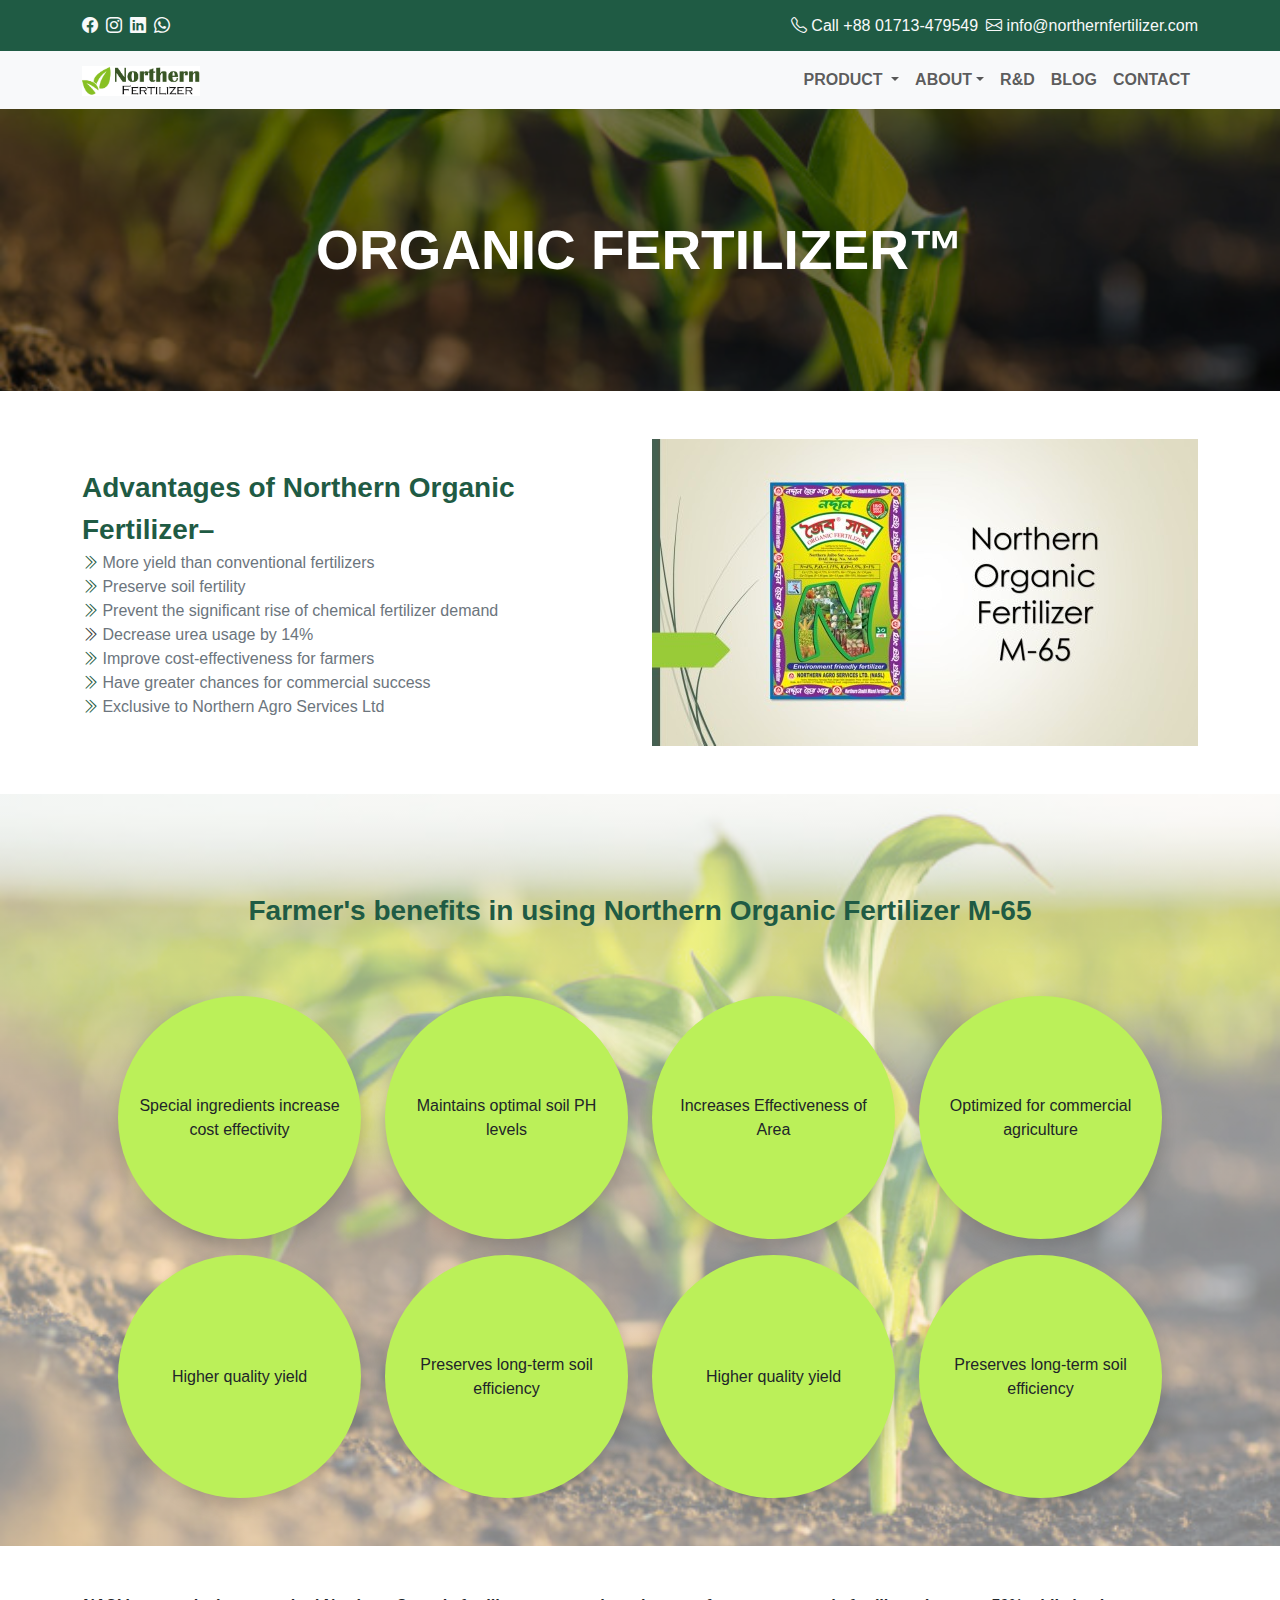
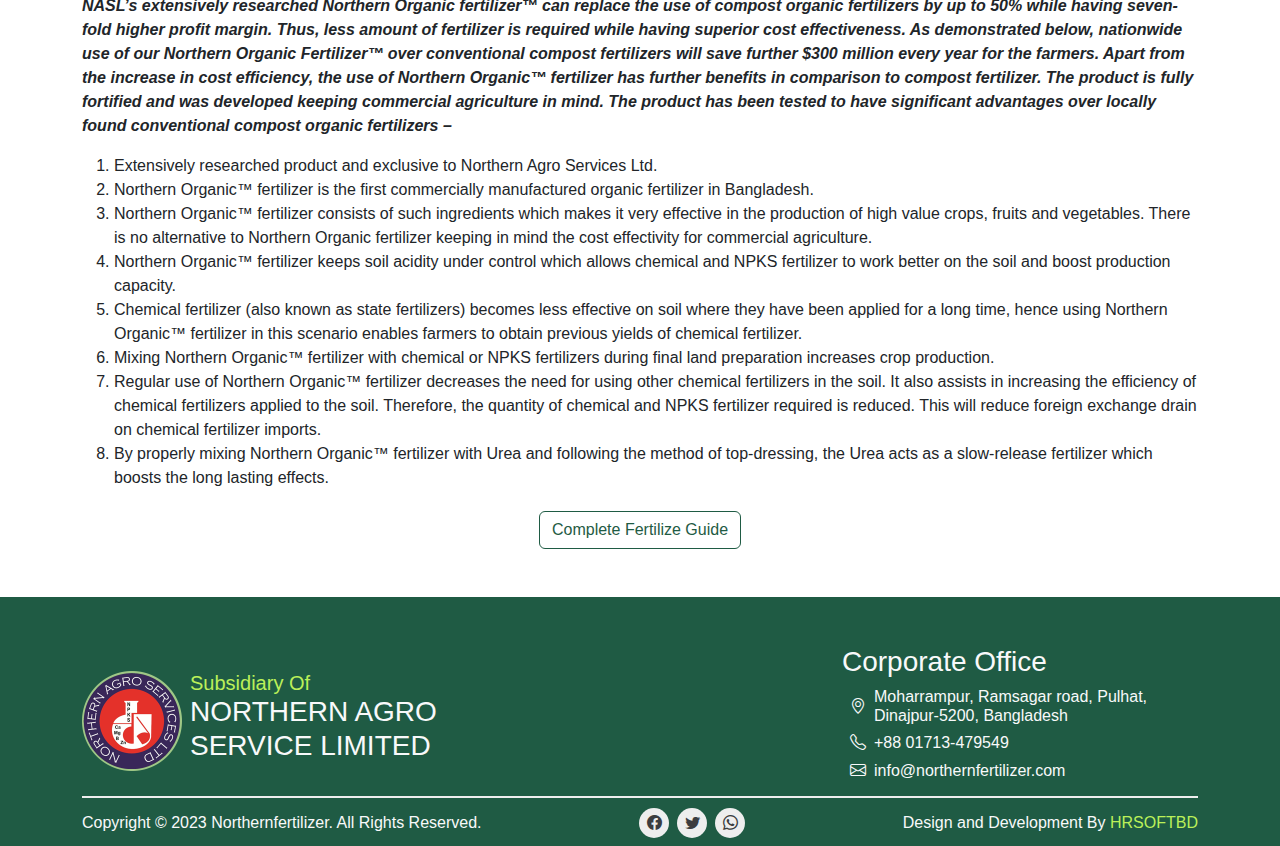
<file: organic-fertilizer/index.html>
<!DOCTYPE html>
<html lang="en">

<head>
    <meta charset="UTF-8">
    <meta name="viewport" content="width=device-width, initial-scale=1.0">

    <title>Northern Fertilizer Limited</title>
    <link rel="icon" href="../assets/img/favicon.ico" type="image/ico">
    <!-- bootstrap  -->
    <link rel="stylesheet" href="../assets/vendor/bootstrap/bootstrap.min.css">
    <link rel="stylesheet" href="../assets/vendor/bootstrapicon/bootstrap-icons.min.css">

    <!-- custom css -->
    <link rel="stylesheet" href="../assets/css/style.css">
    <link rel="stylesheet" href="../assets/css/responsive.css">
</head>

<body>

    <!-- start header top -->
    <div class="header-top bgc-deep-green py-3">
        <div class="container">
            <div class="row">
                <div class="col-12">
                    <div class="d-flex align-items-center flex-column flex-md-row justify-content-md-between gap-2">
                        <div class="d-flex align-items-center justify-content-start column-gap-2">
                            <a class="text-decoration-none text-light fw-bold h6" href="#"><i
                                    class="bi bi-facebook"></i></a>
                            <a class="text-decoration-none text-light fw-bold h6" href="#"><i
                                    class="bi bi-instagram"></i></a>
                            <a class="text-decoration-none text-light fw-bold h6" href="#"><i
                                    class="bi bi-linkedin"></i></a>
                            <a class="text-decoration-none text-light fw-bold h6" href="#"><i
                                    class="bi bi-whatsapp"></i></a>
                        </div>

                        <div
                            class="d-flex align-items-center flex-column flex-md-row justify-content-center justify-content-md-start gap-2">
                            <a class="text-decoration-none text-light h6" href="#"><i class="bi bi-telephone"></i> Call
                                +88 01713-479549</a>
                            <a class="text-decoration-none text-light h6" href="#"><i class="bi bi-envelope"></i>
                                info@northernfertilizer.com</a>

                        </div>
                    </div>

                </div>

            </div>
        </div>
    </div>
    <!-- end header-top -->


    <!-- start header -->
    <header class="sticky-top bg-light">
        <nav class="navbar navbar-expand-lg">
            <div class="container">
                <a class="navbar-brand" href="../"><img src="../assets/img/logo.png" height="30" alt=""></a>
                <button class="navbar-toggler" type="button" data-bs-toggle="collapse"
                    data-bs-target="#navbarSupportedContent" aria-controls="navbarSupportedContent"
                    aria-expanded="false" aria-label="Toggle navigation">
                    <span class="navbar-toggler-icon"></span>
                </button>
                <div class="collapse navbar-collapse " id="navbarSupportedContent">
                    <ul class="navbar-nav me-auto mb-2 mb-lg-0 ">
                        <li class="nav-item dropdown">
                            <a class="nav-link dropdown-toggle" href="#" role="button" data-bs-toggle="dropdown"
                                aria-expanded="false">PRODUCT
                            </a>
                            <ul class="dropdown-menu" aria-labelledby="navbarDropdown">
                                <li><a class="dropdown-item" href="../organic-fertilizer/">Organic Fertilizer™</a></li>
                                <li><a class="dropdown-item" href="../balanced-fertilizer/">Balanced Fertilizer™</a>
                                </li>
                                <li><a class="dropdown-item" href="../shakti-fertilizer/">Shakti Fertilizer™</a></li>
                                <li><a class="dropdown-item" href="../compost-fertilizer/">Compost Fertilizer</a></li>
                                <li><a class="dropdown-item" href="../product-gallery/">Product Gallery</a></li>
                            </ul>
                        </li>
                        <li class="nav-item dropdown">
                            <a class="nav-link dropdown-toggle" href="#" role="button" data-bs-toggle="dropdown"
                                aria-expanded="false">ABOUT</a>
                            <ul class="dropdown-menu" aria-labelledby="navbarDropdown">
                                <li><a class="dropdown-item" href="../about/">About us</a></li>
                                <li><a class="dropdown-item" href="../mission-vision/">Mission &amp;
                                        Vision</a></li>
                                <li><a class="dropdown-item" href="../leadership-team/">Leadership
                                        Team</a></li>
                                <li><a class="dropdown-item" href="../accreditations/">Accreditations</a>
                                </li>
                                <li><a class="dropdown-item" href="../our-market/">Our Market</a></li>
                            </ul>
                        </li>
                        <li class="nav-item">
                            <a class="nav-link" href="../r-n-d/">R&D</a>
                        </li>
                        <li class="nav-item">
                            <a class="nav-link" href="../blog/">BLOG</a>
                        </li>
                        <li class="nav-item">
                            <a class="nav-link" href="../contact-us/">CONTACT</a>
                        </li>
                    </ul>
                </div>
            </div>
        </nav>
    </header>
    <!-- end header -->


    <!-- contact_hero start -->
    <section class="breadcrumb-hero">
        <div class="container">
            <div class="col-12">
                <div class="breadcrumb_text">
                    ORGANIC FERTILIZER™
                </div>
            </div>
        </div>
    </section>
    <!-- contact-us hero end -->


    <!-- start Advantages -->
    <section>
        <div class="container my-5">
            <div class="row row-gap-2 align-items-center">
                <div class="col-lg-6">
                    <div class="fw-bold fs-3 textc-deep-green">
                        Advantages of Northern Organic Fertilizer–
                    </div>
                    <ul class="list-unstyled m-0 text-secondary">
                        <li>
                            <i class="bi bi-chevron-double-right textc-deep-green"></i> More yield than
                            conventional
                            fertilizers
                        </li>
                        <li>
                            <i class="bi bi-chevron-double-right textc-deep-green"></i> Preserve soil fertility
                        </li>
                        <li>
                            <i class="bi bi-chevron-double-right textc-deep-green"></i> Prevent the significant
                            rise
                            of
                            chemical fertilizer demand
                        </li>
                        <li>
                            <i class="bi bi-chevron-double-right textc-black"></i> Decrease urea usage by 14%
                        </li>
                        <li>
                            <i class="bi bi-chevron-double-right textc-deep-green"></i> Improve cost-effectiveness
                            for
                            farmers
                        </li>
                        <li>
                            <i class="bi bi-chevron-double-right textc-deep-green"></i> Have greater chances for
                            commercial
                            success
                        </li>
                        <li>
                            <i class="bi bi-chevron-double-right textc-deep-green"></i> Exclusive to Northern Agro
                            Services
                            Ltd
                        </li>
                    </ul>
                </div>
                <div class="col-lg-6">
                    <img class="img-fluid w-100" src="../assets/img/64e89dedaa81f.jpg" alt="">
                </div>
            </div>
        </div>
    </section>
    <!-- end Advantages -->


    <!-- start benefits -->
    <section class="benefits">
        <div class="container p-5">
            <div class="row row-gap-3">
                <div class="col-12">
                    <div class="text-center fw-bold textc-deep-green fs-3 my-5">Farmer's benefits in using Northern
                        Organic
                        Fertilizer M-65</div>
                </div>
                <div class="col-6 col-sm-6 col-md-4 col-lg-3 ">
                    <div
                        class="ratio ratio-1x1 p-3 rounded-circle bgc-light-green shadow d-flex align-items-center justify-content-center text-center">
                        Special ingredients increase cost effectivity
                    </div>
                </div>
                <div class="col-6 col-sm-6 col-md-4 col-lg-3 ">
                    <div
                        class="ratio ratio-1x1 p-3 rounded-circle bgc-light-green shadow d-flex align-items-center justify-content-center text-center">
                        Maintains optimal soil PH levels
                    </div>
                </div>
                <div class="col-6 col-sm-6 col-md-4 col-lg-3 ">
                    <div
                        class="ratio ratio-1x1 p-3 rounded-circle bgc-light-green shadow d-flex align-items-center justify-content-center text-center">
                        Increases Effectiveness of Area

                    </div>
                </div>
                <div class="col-6 col-sm-6 col-md-4 col-lg-3 ">
                    <div
                        class="ratio ratio-1x1 p-3 rounded-circle bgc-light-green shadow d-flex align-items-center justify-content-center text-center">
                        Optimized for commercial agriculture
                    </div>
                </div>
                <div class="col-6 col-sm-6 col-md-4 col-lg-3 ">
                    <div
                        class="ratio ratio-1x1 p-3 rounded-circle bgc-light-green shadow d-flex align-items-center justify-content-center text-center">
                        Higher quality yield
                    </div>
                </div>
                <div class="col-6 col-sm-6 col-md-4 col-lg-3 ">
                    <div
                        class="ratio ratio-1x1 p-3 rounded-circle bgc-light-green shadow d-flex align-items-center justify-content-center text-center">
                        Preserves long-term soil efficiency
                    </div>
                </div>
                <div class="col-6 col-sm-6 col-md-4 col-lg-3 ">
                    <div
                        class="ratio ratio-1x1 p-3 rounded-circle bgc-light-green shadow d-flex align-items-center justify-content-center text-center">
                        Higher quality yield
                    </div>
                </div>
                <div class="col-6 col-sm-6 col-md-4 col-lg-3 ">
                    <div
                        class="ratio ratio-1x1 p-3 rounded-circle bgc-light-green shadow d-flex align-items-center justify-content-center text-center">
                        Preserves long-term soil efficiency
                    </div>
                </div>

            </div>
        </div>
    </section>
    <!-- end benefits -->

    <!-- start details feture -->
    <section>
        <div class="container my-5">
            <div class="fw-bold fst-italic">NASL’s extensively researched Northern Organic fertilizer™ can replace the
                use
                of compost organic fertilizers by up to
                50% while having seven-fold higher profit margin. Thus, less amount of fertilizer is required while
                having
                superior cost
                effectiveness. As demonstrated below, nationwide use of our Northern Organic Fertilizer™ over
                conventional
                compost
                fertilizers will save further $300 million every year for the farmers. Apart from the increase in cost
                efficiency, the
                use of Northern Organic™ fertilizer has further benefits in comparison to compost fertilizer. The
                product is
                fully
                fortified and was developed keeping commercial agriculture in mind. The product has been tested to have
                significant
                advantages over locally found conventional compost organic fertilizers –</div>
            <ol class="mt-3">
                <li>Extensively researched product and exclusive to Northern Agro Services Ltd.</li>
                <li>Northern Organic&trade; fertilizer is the first commercially manufactured organic fertilizer in
                    Bangladesh.</li>
                <li>Northern Organic&trade; fertilizer consists of such ingredients which makes it very effective in the
                    production
                    of high value crops, fruits and vegetables. There is no alternative to Northern Organic fertilizer
                    keeping in
                    mind the cost effectivity for commercial agriculture.</li>
                <li>Northern Organic&trade; fertilizer keeps soil acidity under control which allows chemical and NPKS
                    fertilizer to
                    work better on the soil and boost production capacity.</li>
                <li>Chemical fertilizer (also known as state fertilizers) becomes less effective on soil where they have
                    been
                    applied for a long time, hence using Northern Organic&trade; fertilizer in this scenario enables
                    farmers
                    to
                    obtain previous yields of chemical fertilizer.</li>
                <li>Mixing Northern Organic&trade; fertilizer with chemical or NPKS fertilizers during final land
                    preparation
                    increases crop production.</li>
                <li>Regular use of Northern Organic&trade; fertilizer decreases the need for using other chemical
                    fertilizers in the
                    soil. It also assists in increasing the efficiency of chemical fertilizers applied to the soil.
                    Therefore, the
                    quantity of chemical and NPKS fertilizer required is reduced. This will reduce foreign exchange
                    drain on
                    chemical fertilizer imports.</li>
                <li>By properly mixing Northern Organic&trade; fertilizer with Urea and following the method of
                    top-dressing, the
                    Urea acts as a slow-release fertilizer which boosts the long lasting effects.</li>
            </ol>


            <div class="text-center">
                <a href="#" class="btn btn-custom">Complete Fertilize Guide</a>
            </div>
        </div>



    </section>
    <!-- end details feture -->

    <!-- start footer -->
    <footer>
        <div class="container">
            <div class="row row-gap-3">
                <div class="col-md-6 col-xl-4">
                    <div class="h-100 d-flex align-items-center">
                        <div class="d-flex align-items-center justify-content-start gap-2">
                            <img src="../assets/img/northernagro.png" class="img-fluid logo" alt="">
                            <div class="d-flex align-items-start justify-content-center flex-column">
                                <div class="textc-light-green text-capitalize h5 mb-0">
                                    Subsidiary of
                                </div>
                                <div class="h3 text-light textc-black">
                                    NORTHERN AGRO
                                    SERVICE LIMITED
                                </div>
                            </div>
                        </div>
                    </div>

                </div>
                <div class="col-md-6 col-xl-4">
                    <div class="text-lg-center">
                        <iframe
                            src="https://www.facebook.com/plugins/page.php?href=https%3A%2F%2Fwww.facebook.com%2Fdengrweb1&amp;tabs&amp;width=300&amp;height=180&amp;small_header=false&amp;adapt_container_width=true&amp;hide_cover=false&amp;show_facepile=true&amp;appId"
                            width="300" height="140" style="border:none;overflow:hidden" scrolling="no" frameborder="0"
                            allowtransparency="true" allow="encrypted-media"></iframe>
                    </div>
                </div>
                <div class="col-md-6 col-xl-4">
                    <div class="text-light">
                        <div class="h3">
                            Corporate Office
                        </div>
                        <ul class="list-unstyled">
                            <li>
                                <a class="text-light text-decoration-none h6 fw-normal d-flex text-start align-items-center  gap-2 m-2"
                                    href="#">
                                    <i class="bi bi-geo-alt fw-bold h6 m-0"></i>
                                    <div> Moharrampur, Ramsagar road, Pulhat,
                                        Dinajpur-5200,
                                        Bangladesh</div>
                                </a>
                            </li>
                            <li>
                                <a class="text-light text-decoration-none h6 fw-normal d-flex  align-items-center gap-2 m-2"
                                    href="#">
                                    <i class="bi bi-telephone fw-bold 2 m-0"></i>
                                    +88 01713-479549
                                </a>
                            </li>
                            <li>
                                <a class="text-light text-decoration-none h6 fw-normal d-flex align-items-center  gap-2 m-2"
                                    href="#">
                                    <i class="bi bi-envelope fw-bold h6 m-0"></i>
                                    info@northernfertilizer.com
                                </a>
                            </li>
                        </ul>
                    </div>
                </div>
            </div>
            <div class="credit">
                <div
                    class="d-flex align-items-center justify-content-lg-between flex-column flex-lg-row flex-wrap row-gap-2 ">
                    <div class="text-light">
                        Copyright © 2023 Northernfertilizer. All Rights Reserved.
                    </div>
                    <div class="d-flex align-items-center justify-content-center column-gap-2 social">
                        <a class="text-light text-decoration-none" href="#"><i
                                class="bi bi-facebook h4 textc-black"></i></a>
                        <a class="text-light text-decoration-none" href="#"><i
                                class="bi bi-twitter h4 textc-black"></i></a>
                        <a class="text-light text-decoration-none " href="#"><i
                                class="bi bi-whatsapp h4 textc-black"></i></a>
                    </div>
                    <div class="text-light text-center">
                        Design and Development By <a class="textc-light-green text-decoration-none"
                            href="#">HRSOFTBD</a>
                    </div>
                </div>
            </div>
        </div>
    </footer>
    <!-- end footer -->


    <!-- start js -->
    <!-- bootstrap js -->
    <script src="../assets/vendor/bootstrap/bootstrap.bundle.min.js"></script>

    <!-- swiper js -->
    <script src="../assets/vendor/swiperjs/swiper.min.js"></script>

    <!-- custom js -->
    <script src="../assets/js/custom.js"></script>
    <!-- end js -->

</body>

</html>
</file>
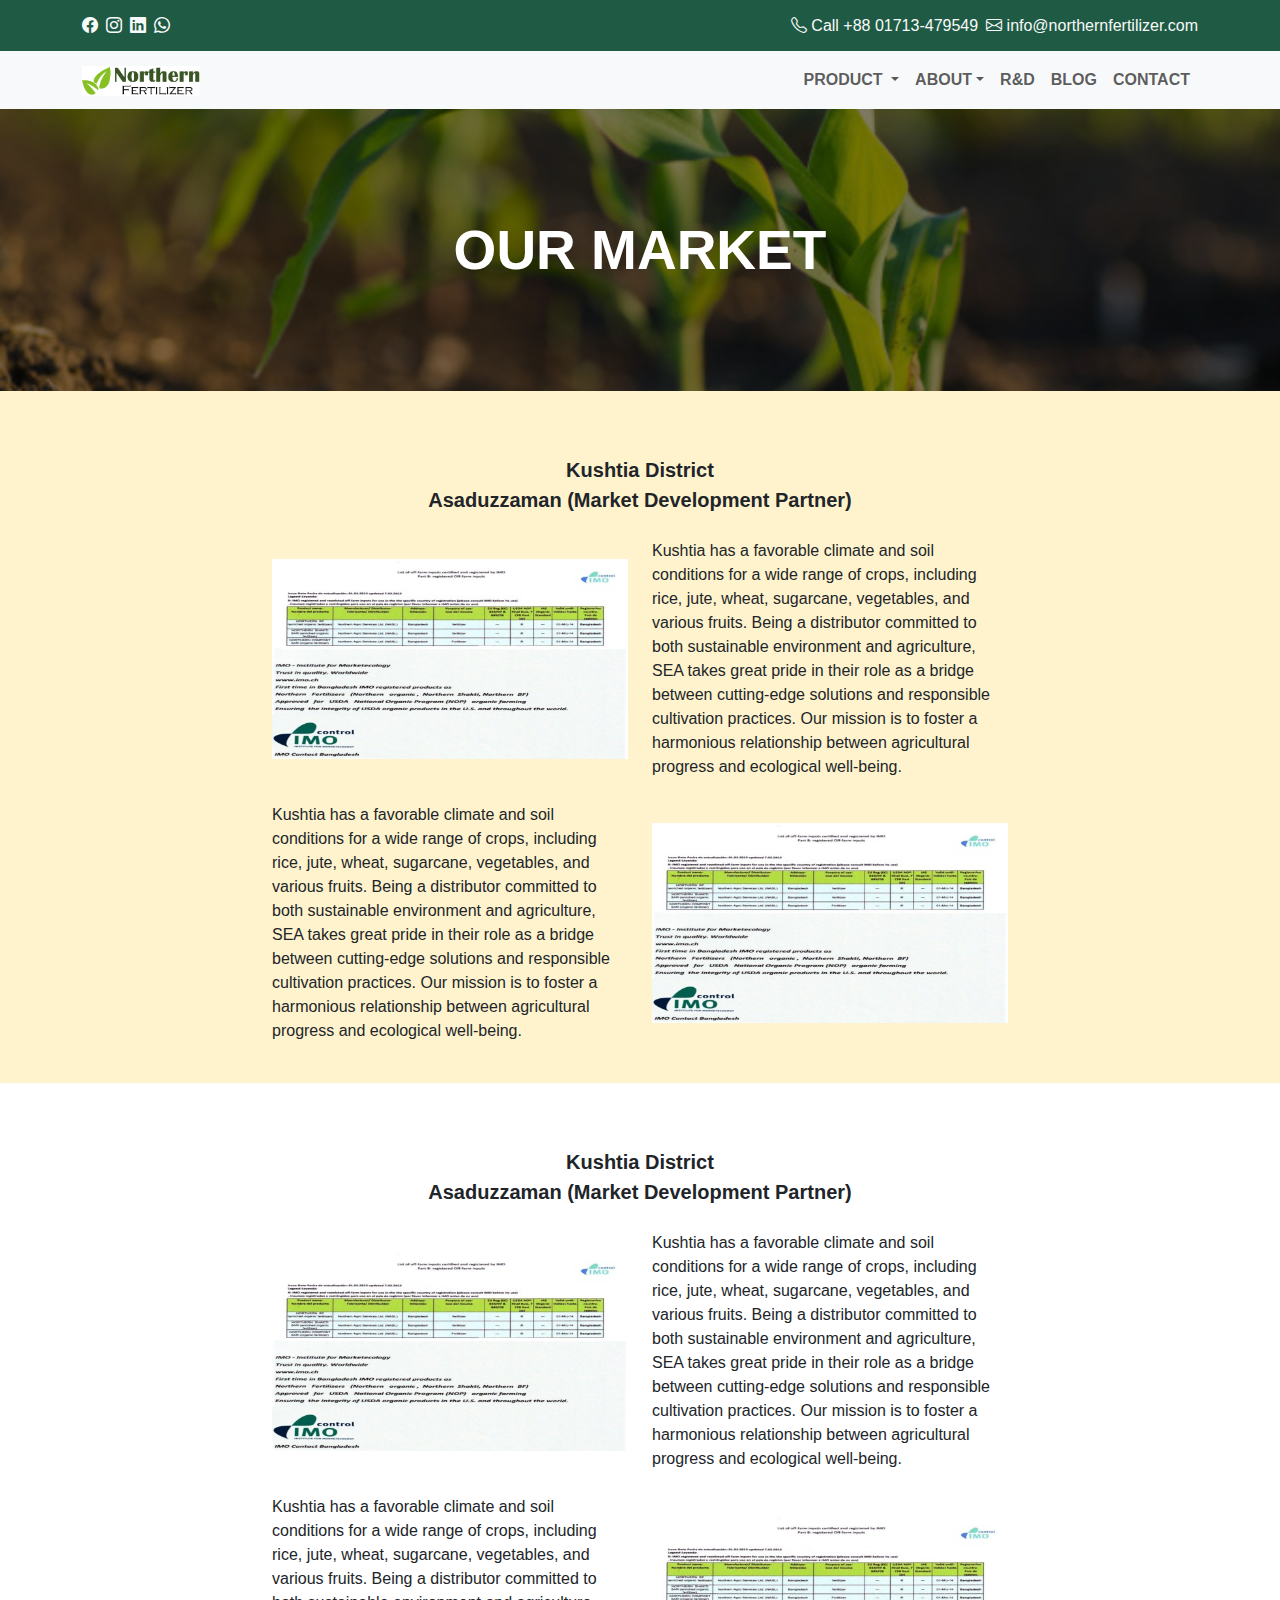
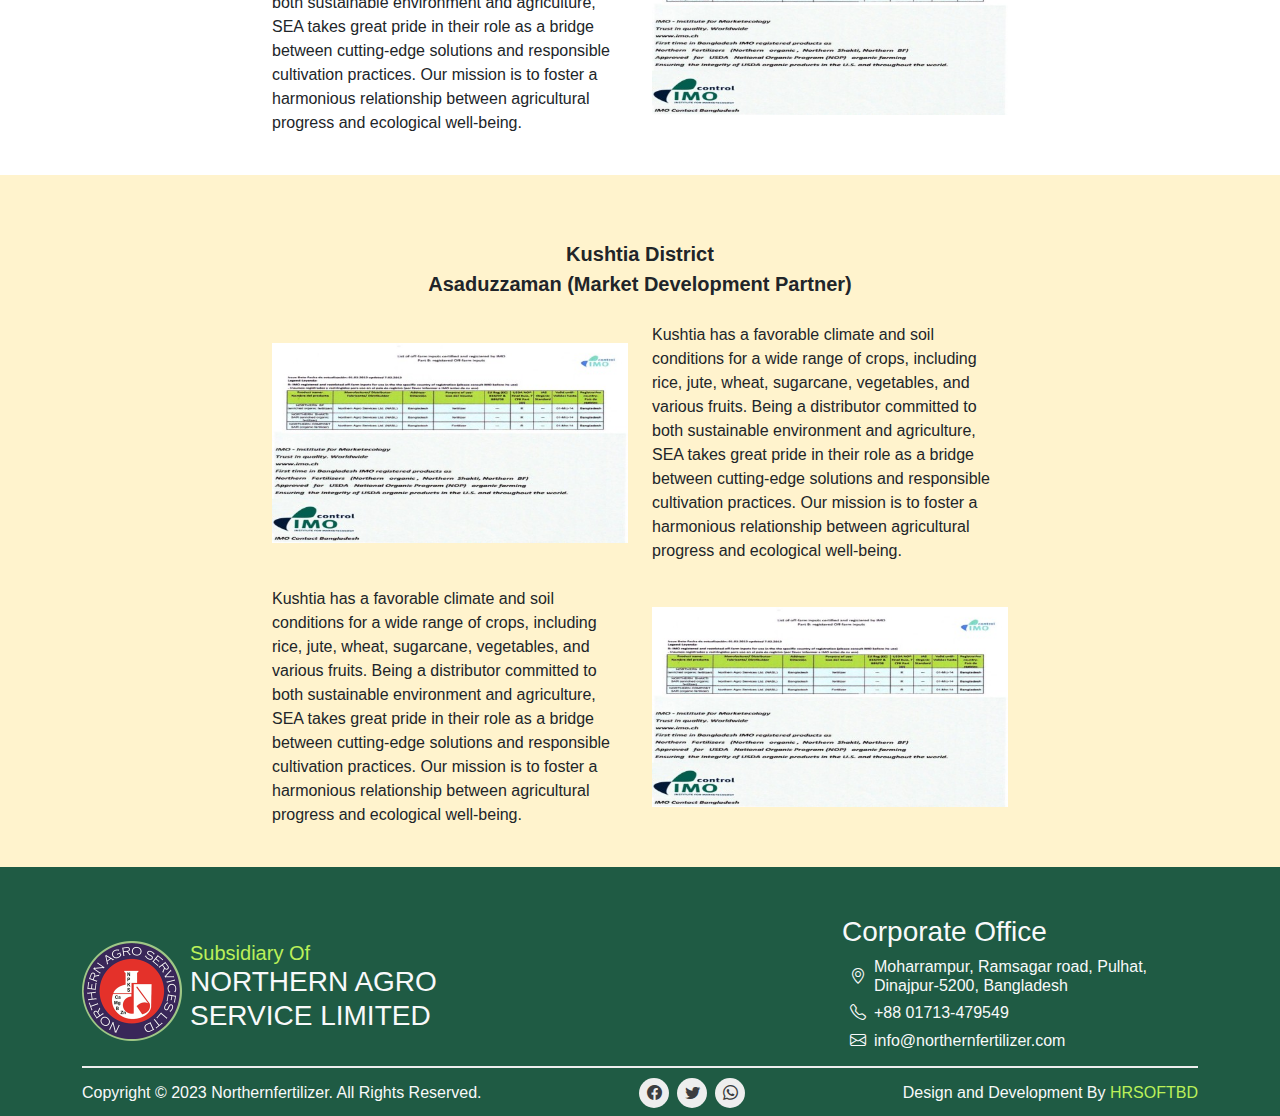
<file: our-market/index.html>
<!DOCTYPE html>
<html lang="en">

<head>
    <meta charset="UTF-8">
    <meta name="viewport" content="width=device-width, initial-scale=1.0">

    <title>Northern Fertilizer Limited</title>
    <link rel="icon" href="../assets/img/favicon.ico" type="image/ico">
    <!-- bootstrap  -->
    <link rel="stylesheet" href="../assets/vendor/bootstrap/bootstrap.min.css">
    <link rel="stylesheet" href="../assets/vendor/bootstrapicon/bootstrap-icons.min.css">

    <!-- swiper css                                                                 -->
    <link rel="stylesheet" href="../assets/vendor/swiperjs/swiper.min.css">

    <!-- animate css -->
    <link rel="stylesheet" href="../assets/vendor/animate/animate.css">

    <!-- custom css -->
    <link rel="stylesheet" href="../assets/css/style.css">
    <link rel="stylesheet" href="../assets/css/responsive.css">
</head>

<body>


    <!-- start header top -->
    <div class="header-top bgc-deep-green py-3">
        <div class="container">
            <div class="row">
                <div class="col-12">
                    <div class="d-flex align-items-center flex-column flex-md-row justify-content-md-between gap-2">
                        <div class="d-flex align-items-center justify-content-start column-gap-2">
                            <a class="text-decoration-none text-light fw-bold h6" href="#"><i
                                    class="bi bi-facebook"></i></a>
                            <a class="text-decoration-none text-light fw-bold h6" href="#"><i
                                    class="bi bi-instagram"></i></a>
                            <a class="text-decoration-none text-light fw-bold h6" href="#"><i
                                    class="bi bi-linkedin"></i></a>
                            <a class="text-decoration-none text-light fw-bold h6" href="#"><i
                                    class="bi bi-whatsapp"></i></a>
                        </div>

                        <div
                            class="d-flex align-items-center flex-column flex-md-row justify-content-center justify-content-md-start gap-2">
                            <a class="text-decoration-none text-light h6" href="#"><i class="bi bi-telephone"></i> Call
                                +88 01713-479549</a>
                            <a class="text-decoration-none text-light h6" href="#"><i class="bi bi-envelope"></i>
                                info@northernfertilizer.com</a>

                        </div>
                    </div>

                </div>

            </div>
        </div>
    </div>
    <!-- end header-top -->

    <!-- start header -->
    <!-- start header -->
    <header class="sticky-top bg-light">
        <nav class="navbar navbar-expand-lg">
            <div class="container">
                <a class="navbar-brand" href="../"><img src="../assets/img/logo.png" height="30" alt=""></a>
                <button class="navbar-toggler" type="button" data-bs-toggle="collapse"
                    data-bs-target="#navbarSupportedContent" aria-controls="navbarSupportedContent"
                    aria-expanded="false" aria-label="Toggle navigation">
                    <span class="navbar-toggler-icon"></span>
                </button>
                <div class="collapse navbar-collapse " id="navbarSupportedContent">
                    <ul class="navbar-nav me-auto mb-2 mb-lg-0 ">
                        <li class="nav-item dropdown">
                            <a class="nav-link dropdown-toggle" href="#" role="button" data-bs-toggle="dropdown"
                                aria-expanded="false">PRODUCT
                            </a>
                            <ul class="dropdown-menu" aria-labelledby="navbarDropdown">
                                <li><a class="dropdown-item" href="../organic-fertilizer/">Organic Fertilizer™</a></li>
                                <li><a class="dropdown-item" href="../balanced-fertilizer/">Balanced Fertilizer™</a>
                                </li>
                                <li><a class="dropdown-item" href="../shakti-fertilizer/">Shakti Fertilizer™</a></li>
                                <li><a class="dropdown-item" href="../compost-fertilizer/">Compost Fertilizer</a></li>
                                <li><a class="dropdown-item" href="../product-gallery/">Product Gallery</a></li>
                            </ul>
                        </li>
                        <li class="nav-item dropdown">
                            <a class="nav-link dropdown-toggle" href="#" role="button" data-bs-toggle="dropdown"
                                aria-expanded="false">ABOUT</a>
                            <ul class="dropdown-menu" aria-labelledby="navbarDropdown">
                                <li><a class="dropdown-item" href="../about/">About us</a></li>
                                <li><a class="dropdown-item" href="../mission-vision/">Mission &amp;
                                        Vision</a></li>
                                <li><a class="dropdown-item" href="../leadership-team/">Leadership
                                        Team</a></li>
                                <li><a class="dropdown-item" href="../accreditations/">Accreditations</a>
                                </li>
                                <li><a class="dropdown-item" href="../our-market/">Our Market</a></li>
                            </ul>
                        </li>
                        <li class="nav-item">
                            <a class="nav-link" href="../r-n-d/">R&D</a>
                        </li>
                        <li class="nav-item">
                            <a class="nav-link" href="../blog/">BLOG</a>
                        </li>
                        <li class="nav-item">
                            <a class="nav-link" href="../contact-us/">CONTACT</a>
                        </li>
                    </ul>
                </div>
            </div>
        </nav>
    </header>
    <!-- end header -->
    <!-- end header -->
    <!-- blog_hero start -->
    <section class="blog-hero">
        <div class="container">
            <div class="col-12">
                <div class="breadcrumb_text">
                    OUR MARKET
                </div>
            </div>
        </div>
    </section>
    <!-- blog-us hero end -->

    <!-- feture post galary -->
    <section class="bg-warning-subtle py-3">
        <div class="container">
            <div class="text-center fs-5 fw-bold pt-5">
                Kushtia District <br>
                Asaduzzaman (Market Development Partner)
            </div>

            <div class="row my-4 justify-content-center align-items-center">
                <div class="col-lg-4">
                    <img class="img-fluid" src="../assets/img/64d9ac06709ef.jpg" alt="">
                </div>
                <div class="col-lg-4">
                    Kushtia has a favorable climate and soil conditions for a wide range of crops, including rice, jute,
                    wheat, sugarcane,
                    vegetables, and various fruits.
                    Being a distributor committed to both sustainable environment and agriculture, SEA takes great pride
                    in their role as a
                    bridge between cutting-edge solutions and responsible cultivation practices. Our mission is to
                    foster a harmonious
                    relationship between agricultural progress and ecological well-being.


                </div>

            </div>
            <div class="row my-4 justify-content-center align-items-center flex-lg-row-reverse">
                <div class="col-lg-4">
                    <img class="img-fluid" src="../assets/img/64d9ac06709ef.jpg" alt="">
                </div>
                <div class="col-lg-4">
                    Kushtia has a favorable climate and soil conditions for a wide range of crops, including rice, jute,
                    wheat, sugarcane,
                    vegetables, and various fruits.
                    Being a distributor committed to both sustainable environment and agriculture, SEA takes great pride
                    in their role as a
                    bridge between cutting-edge solutions and responsible cultivation practices. Our mission is to
                    foster a harmonious
                    relationship between agricultural progress and ecological well-being.


                </div>

            </div>

        </div>
    </section>
    <!-- end feture post glary -->

    <!-- feture post galary -->
    <section class=" py-3">
        <div class="container">
            <div class="text-center fs-5 fw-bold pt-5">
                Kushtia District <br>
                Asaduzzaman (Market Development Partner)
            </div>

            <div class="row my-4 justify-content-center align-items-center">
                <div class="col-lg-4">
                    <img class="img-fluid" src="../assets/img/64d9ac06709ef.jpg" alt="">
                </div>
                <div class="col-lg-4">
                    Kushtia has a favorable climate and soil conditions for a wide range of crops, including rice, jute,
                    wheat, sugarcane,
                    vegetables, and various fruits.
                    Being a distributor committed to both sustainable environment and agriculture, SEA takes great pride
                    in their role as a
                    bridge between cutting-edge solutions and responsible cultivation practices. Our mission is to
                    foster a harmonious
                    relationship between agricultural progress and ecological well-being.


                </div>

            </div>
            <div class="row my-4 justify-content-center align-items-center flex-lg-row-reverse">
                <div class="col-lg-4">
                    <img class="img-fluid" src="../assets/img/64d9ac06709ef.jpg" alt="">
                </div>
                <div class="col-lg-4">
                    Kushtia has a favorable climate and soil conditions for a wide range of crops, including rice, jute,
                    wheat, sugarcane,
                    vegetables, and various fruits.
                    Being a distributor committed to both sustainable environment and agriculture, SEA takes great pride
                    in their role as a
                    bridge between cutting-edge solutions and responsible cultivation practices. Our mission is to
                    foster a harmonious
                    relationship between agricultural progress and ecological well-being.


                </div>

            </div>

        </div>
    </section>
    <!-- end feture post glary -->

    <!-- feture post galary -->
    <section class="bg-warning-subtle py-3">
        <div class="container">
            <div class="text-center fs-5 fw-bold pt-5">
                Kushtia District <br>
                Asaduzzaman (Market Development Partner)
            </div>

            <div class="row my-4 justify-content-center align-items-center">
                <div class="col-lg-4">
                    <img class="img-fluid" src="../assets/img/64d9ac06709ef.jpg" alt="">
                </div>
                <div class="col-lg-4">
                    Kushtia has a favorable climate and soil conditions for a wide range of crops, including rice, jute,
                    wheat, sugarcane,
                    vegetables, and various fruits.
                    Being a distributor committed to both sustainable environment and agriculture, SEA takes great pride
                    in their role as a
                    bridge between cutting-edge solutions and responsible cultivation practices. Our mission is to
                    foster a harmonious
                    relationship between agricultural progress and ecological well-being.


                </div>

            </div>
            <div class="row my-4 justify-content-center align-items-center flex-lg-row-reverse">
                <div class="col-lg-4">
                    <img class="img-fluid" src="../assets/img/64d9ac06709ef.jpg" alt="">
                </div>
                <div class="col-lg-4">
                    Kushtia has a favorable climate and soil conditions for a wide range of crops, including rice, jute,
                    wheat, sugarcane,
                    vegetables, and various fruits.
                    Being a distributor committed to both sustainable environment and agriculture, SEA takes great pride
                    in their role as a
                    bridge between cutting-edge solutions and responsible cultivation practices. Our mission is to
                    foster a harmonious
                    relationship between agricultural progress and ecological well-being.


                </div>

            </div>

        </div>
    </section>
    <!-- end feture post glary -->

    <!-- start footer -->
    <footer>
        <div class="container">
            <div class="row row-gap-3">
                <div class="col-md-6 col-xl-4">
                    <div class="h-100 d-flex align-items-center">
                        <div class="d-flex align-items-center justify-content-start gap-2">
                            <img src="../assets/img/northernagro.png" class="img-fluid logo" alt="">
                            <div class="d-flex align-items-start justify-content-center flex-column">
                                <div class="textc-light-green text-capitalize h5 mb-0">
                                    Subsidiary of
                                </div>
                                <div class="h3 text-light textc-black">
                                    NORTHERN AGRO
                                    SERVICE LIMITED
                                </div>
                            </div>
                        </div>
                    </div>

                </div>
                <div class="col-md-6 col-xl-4">
                    <div class="text-lg-center">
                        <iframe
                            src="https://www.facebook.com/plugins/page.php?href=https%3A%2F%2Fwww.facebook.com%2Fdengrweb1&amp;tabs&amp;width=300&amp;height=180&amp;small_header=false&amp;adapt_container_width=true&amp;hide_cover=false&amp;show_facepile=true&amp;appId"
                            width="300" height="140" style="border:none;overflow:hidden" scrolling="no" frameborder="0"
                            allowtransparency="true" allow="encrypted-media"></iframe>
                    </div>
                </div>
                <div class="col-md-6 col-xl-4">
                    <div class="text-light">
                        <div class="h3">
                            Corporate Office
                        </div>
                        <ul class="list-unstyled">
                            <li>
                                <a class="text-light text-decoration-none h6 fw-normal d-flex text-start align-items-center  gap-2 m-2"
                                    href="#">
                                    <i class="bi bi-geo-alt fw-bold h6 m-0"></i>
                                    <div> Moharrampur, Ramsagar road, Pulhat,
                                        Dinajpur-5200,
                                        Bangladesh</div>
                                </a>
                            </li>
                            <li>
                                <a class="text-light text-decoration-none h6 fw-normal d-flex  align-items-center gap-2 m-2"
                                    href="#">
                                    <i class="bi bi-telephone fw-bold 2 m-0"></i>
                                    +88 01713-479549
                                </a>
                            </li>
                            <li>
                                <a class="text-light text-decoration-none h6 fw-normal d-flex align-items-center  gap-2 m-2"
                                    href="#">
                                    <i class="bi bi-envelope fw-bold h6 m-0"></i>
                                    info@northernfertilizer.com
                                </a>
                            </li>
                        </ul>
                    </div>
                </div>
            </div>
            <div class="credit">
                <div
                    class="d-flex align-items-center justify-content-lg-between flex-column flex-lg-row flex-wrap row-gap-2 ">
                    <div class="text-light">
                        Copyright © 2023 Northernfertilizer. All Rights Reserved.
                    </div>
                    <div class="d-flex align-items-center justify-content-center column-gap-2 social">
                        <a class="text-light text-decoration-none" href="#"><i
                                class="bi bi-facebook h4 textc-black"></i></a>
                        <a class="text-light text-decoration-none" href="#"><i
                                class="bi bi-twitter h4 textc-black"></i></a>
                        <a class="text-light text-decoration-none " href="#"><i
                                class="bi bi-whatsapp h4 textc-black"></i></a>
                    </div>
                    <div class="text-light text-center">
                        Design and Development By <a class="textc-light-green text-decoration-none"
                            href="#">HRSOFTBD</a>
                    </div>
                </div>
            </div>
        </div>
    </footer>
    <!-- end footer -->


    <!-- start js -->
    <!-- bootstrap js -->
    <script src="../assets/vendor/bootstrap/bootstrap.bundle.min.js"></script>

    <!-- swiper js -->
    <script src="../assets/vendor/swiperjs/swiper.min.js"></script>

    <!-- custom js -->
    <script src="../assets/js/custom.js"></script>
    <!-- end js -->

</body>

</html>
</file>
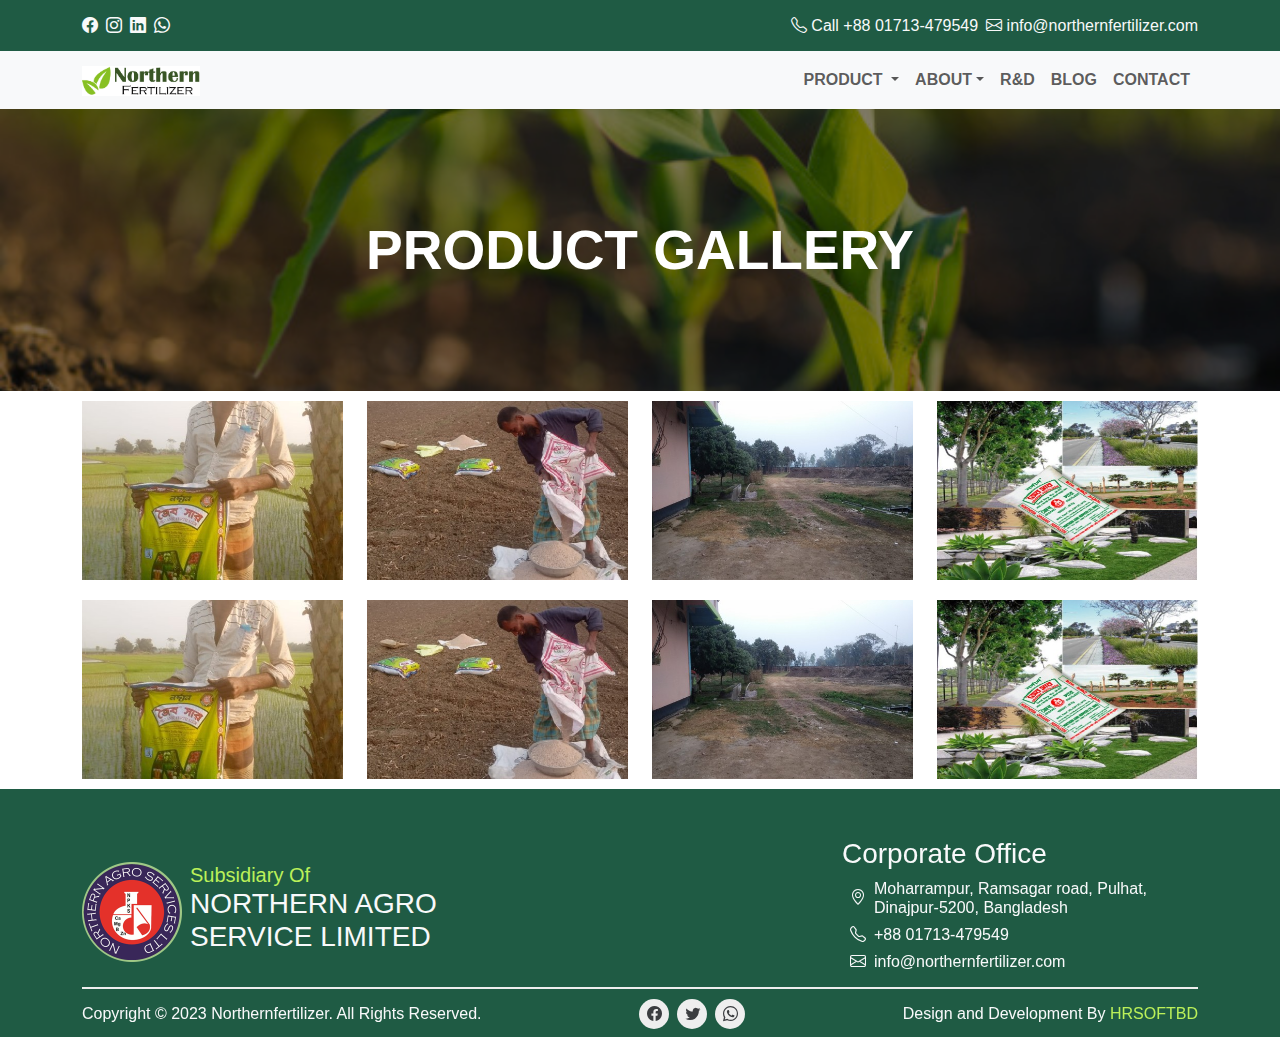
<file: product-gallery/index.html>
<!DOCTYPE html>
<html lang="en">

<head>
    <meta charset="UTF-8">
    <meta name="viewport" content="width=device-width, initial-scale=1.0">

    <title>Northern Fertilizer Limited</title>
    <link rel="icon" href="../assets/img/favicon.ico" type="image/ico">
    <!-- bootstrap  -->
    <link rel="stylesheet" href="../assets/vendor/bootstrap/bootstrap.min.css">
    <link rel="stylesheet" href="../assets/vendor/bootstrapicon/bootstrap-icons.min.css">

    <!-- swiper css                                                                 -->
    <link rel="stylesheet" href="../assets/vendor/swiperjs/swiper.min.css">

    <link rel="stylesheet" href="../assets/vendor/venobox/venobox.min.css">

    <!-- custom css -->
    <link rel="stylesheet" href="../assets/css/style.css">
    <link rel="stylesheet" href="../assets/css/responsive.css">
</head>

<body>

    <!-- start header top -->
    <div class="header-top bgc-deep-green py-3">
        <div class="container">
            <div class="row">
                <div class="col-12">
                    <div class="d-flex align-items-center flex-column flex-md-row justify-content-md-between gap-2">
                        <div class="d-flex align-items-center justify-content-start column-gap-2">
                            <a class="text-decoration-none text-light fw-bold h6" href="#"><i
                                    class="bi bi-facebook"></i></a>
                            <a class="text-decoration-none text-light fw-bold h6" href="#"><i
                                    class="bi bi-instagram"></i></a>
                            <a class="text-decoration-none text-light fw-bold h6" href="#"><i
                                    class="bi bi-linkedin"></i></a>
                            <a class="text-decoration-none text-light fw-bold h6" href="#"><i
                                    class="bi bi-whatsapp"></i></a>
                        </div>

                        <div
                            class="d-flex align-items-center flex-column flex-md-row justify-content-center justify-content-md-start gap-2">
                            <a class="text-decoration-none text-light h6" href="#"><i class="bi bi-telephone"></i> Call
                                +88 01713-479549</a>
                            <a class="text-decoration-none text-light h6" href="#"><i class="bi bi-envelope"></i>
                                info@northernfertilizer.com</a>

                        </div>
                    </div>

                </div>

            </div>
        </div>
    </div>
    <!-- end header-top -->


    <!-- start header -->
    <header class="sticky-top bg-light">
        <nav class="navbar navbar-expand-lg">
            <div class="container">
                <a class="navbar-brand" href="../"><img src="../assets/img/logo.png" height="30" alt=""></a>
                <button class="navbar-toggler" type="button" data-bs-toggle="collapse"
                    data-bs-target="#navbarSupportedContent" aria-controls="navbarSupportedContent"
                    aria-expanded="false" aria-label="Toggle navigation">
                    <span class="navbar-toggler-icon"></span>
                </button>
                <div class="collapse navbar-collapse " id="navbarSupportedContent">
                    <ul class="navbar-nav me-auto mb-2 mb-lg-0 ">
                        <li class="nav-item dropdown">
                            <a class="nav-link dropdown-toggle" href="#" role="button" data-bs-toggle="dropdown"
                                aria-expanded="false">PRODUCT
                            </a>
                            <ul class="dropdown-menu" aria-labelledby="navbarDropdown">
                                <li><a class="dropdown-item" href="../organic-fertilizer/">Organic Fertilizer™</a></li>
                                <li><a class="dropdown-item" href="../balanced-fertilizer/">Balanced Fertilizer™</a>
                                </li>
                                <li><a class="dropdown-item" href="../shakti-fertilizer/">Shakti Fertilizer™</a></li>
                                <li><a class="dropdown-item" href="../compost-fertilizer/">Compost Fertilizer</a></li>
                                <li><a class="dropdown-item" href="../product-gallery/">Product Gallery</a></li>
                            </ul>
                        </li>
                        <li class="nav-item dropdown">
                            <a class="nav-link dropdown-toggle" href="#" role="button" data-bs-toggle="dropdown"
                                aria-expanded="false">ABOUT</a>
                            <ul class="dropdown-menu" aria-labelledby="navbarDropdown">
                                <li><a class="dropdown-item" href="../about/">About us</a></li>
                                <li><a class="dropdown-item" href="../mission-vision/">Mission &amp;
                                        Vision</a></li>
                                <li><a class="dropdown-item" href="../leadership-team/">Leadership
                                        Team</a></li>
                                <li><a class="dropdown-item" href="../accreditations/">Accreditations</a>
                                </li>
                                <li><a class="dropdown-item" href="../our-market/">Our Market</a></li>
                            </ul>
                        </li>
                        <li class="nav-item">
                            <a class="nav-link" href="../r-n-d/">R&D</a>
                        </li>
                        <li class="nav-item">
                            <a class="nav-link" href="../blog/">BLOG</a>
                        </li>
                        <li class="nav-item">
                            <a class="nav-link" href="../contact-us/">CONTACT</a>
                        </li>
                    </ul>
                </div>
            </div>
        </nav>
    </header>
    <!-- end header -->

    <!-- contact_hero start -->
    <section class="breadcrumb-hero">
        <div class="container">
            <div class="col-12">
                <div class="breadcrumb_text">
                    PRODUCT GALLERY
                </div>
            </div>
        </div>
    </section>
    <!-- contact-us hero end -->



    <!-- product glary -->
    <section class="product-glary">
        <div class="container">
            <div class="row">
                <div class="col-12 col-sm-6 col-md-4 col-xl-3">
                    <a class="my-image-links" data-gall="gallery01" href="../assets/img/gallary/64dcb6498021e.jpg">
                        <img src="../assets/img/gallary/64dcb6498021e.jpg">
                    </a>
                </div>
                <div class="col-12 col-sm-6 col-md-4 col-xl-3">
                    <a class="my-image-links" data-gall="gallery01" href="../assets/img/gallary/64dcb655a76a8.jpg">
                        <img src="../assets/img/gallary/64dcb655a76a8.jpg">
                    </a>
                </div>
                <div class="col-12 col-sm-6 col-md-4 col-xl-3">
                    <a class="my-image-links" data-gall="gallery01" href="../assets/img/gallary/64dcb67ff4019.jpg">
                        <img src="../assets/img/gallary/64dcb67ff4019.jpg">
                    </a>
                </div>
                <div class="col-12 col-sm-6 col-md-4 col-xl-3">
                    <a class="my-image-links" data-gall="gallery01" href="../assets/img/gallary/64dcb68ba2b06.jpg">
                        <img src="../assets/img/gallary/64dcb69db2151.jpg">
                    </a>
                </div>
                <div class="col-12 col-sm-6 col-md-4 col-xl-3">
                    <a class="my-image-links" data-gall="gallery01" href="../assets/img/gallary/64dcb6498021e.jpg">
                        <img src="../assets/img/gallary/64dcb6498021e.jpg">
                    </a>
                </div>
                <div class="col-12 col-sm-6 col-md-4 col-xl-3">
                    <a class="my-image-links" data-gall="gallery01" href="../assets/img/gallary/64dcb655a76a8.jpg">
                        <img src="../assets/img/gallary/64dcb655a76a8.jpg">
                    </a>
                </div>
                <div class="col-12 col-sm-6 col-md-4 col-xl-3">
                    <a class="my-image-links" data-gall="gallery01" href="../assets/img/gallary/64dcb67ff4019.jpg">
                        <img src="../assets/img/gallary/64dcb67ff4019.jpg">
                    </a>
                </div>
                <div class="col-12 col-sm-6 col-md-4 col-xl-3">
                    <a class="my-image-links" data-gall="gallery01" href="../assets/img/gallary/64dcb68ba2b06.jpg">
                        <img src="../assets/img/gallary/64dcb69db2151.jpg">
                    </a>
                </div>
            </div>
        </div>
    </section>
    <!-- end product glary -->


    <!-- start footer -->
    <footer>
        <div class="container">
            <div class="row row-gap-3">
                <div class="col-md-6 col-xl-4">
                    <div class="h-100 d-flex align-items-center">
                        <div class="d-flex align-items-center justify-content-start gap-2">
                            <img src="../assets/img/northernagro.png" class="img-fluid logo" alt="">
                            <div class="d-flex align-items-start justify-content-center flex-column">
                                <div class="textc-light-green text-capitalize h5 mb-0">
                                    Subsidiary of
                                </div>
                                <div class="h3 text-light textc-black">
                                    NORTHERN AGRO
                                    SERVICE LIMITED
                                </div>
                            </div>
                        </div>
                    </div>

                </div>
                <div class="col-md-6 col-xl-4">
                    <div class="text-lg-center">
                        <iframe
                            src="https://www.facebook.com/plugins/page.php?href=https%3A%2F%2Fwww.facebook.com%2Fdengrweb1&amp;tabs&amp;width=300&amp;height=180&amp;small_header=false&amp;adapt_container_width=true&amp;hide_cover=false&amp;show_facepile=true&amp;appId"
                            width="300" height="140" style="border:none;overflow:hidden" scrolling="no" frameborder="0"
                            allowtransparency="true" allow="encrypted-media"></iframe>
                    </div>
                </div>
                <div class="col-md-6 col-xl-4">
                    <div class="text-light">
                        <div class="h3">
                            Corporate Office
                        </div>
                        <ul class="list-unstyled">
                            <li>
                                <a class="text-light text-decoration-none h6 fw-normal d-flex text-start align-items-center  gap-2 m-2"
                                    href="#">
                                    <i class="bi bi-geo-alt fw-bold h6 m-0"></i>
                                    <div> Moharrampur, Ramsagar road, Pulhat,
                                        Dinajpur-5200,
                                        Bangladesh</div>
                                </a>
                            </li>
                            <li>
                                <a class="text-light text-decoration-none h6 fw-normal d-flex  align-items-center gap-2 m-2"
                                    href="#">
                                    <i class="bi bi-telephone fw-bold 2 m-0"></i>
                                    +88 01713-479549
                                </a>
                            </li>
                            <li>
                                <a class="text-light text-decoration-none h6 fw-normal d-flex align-items-center  gap-2 m-2"
                                    href="#">
                                    <i class="bi bi-envelope fw-bold h6 m-0"></i>
                                    info@northernfertilizer.com
                                </a>
                            </li>
                        </ul>
                    </div>
                </div>
            </div>
            <div class="credit">
                <div
                    class="d-flex align-items-center justify-content-lg-between flex-column flex-lg-row flex-wrap row-gap-2 ">
                    <div class="text-light">
                        Copyright © 2023 Northernfertilizer. All Rights Reserved.
                    </div>
                    <div class="d-flex align-items-center justify-content-center column-gap-2 social">
                        <a class="text-light text-decoration-none" href="#"><i
                                class="bi bi-facebook h4 textc-black"></i></a>
                        <a class="text-light text-decoration-none" href="#"><i
                                class="bi bi-twitter h4 textc-black"></i></a>
                        <a class="text-light text-decoration-none " href="#"><i
                                class="bi bi-whatsapp h4 textc-black"></i></a>
                    </div>
                    <div class="text-light text-center">
                        Design and Development By <a class="textc-light-green text-decoration-none"
                            href="#">HRSOFTBD</a>
                    </div>
                </div>
            </div>
        </div>
    </footer>
    <!-- end footer -->


    <!-- start js -->
    <!-- bootstrap js -->
    <script src="../assets/vendor/bootstrap/bootstrap.bundle.min.js"></script>

    <script src="../assets/vendor/venobox/venobox.min.js"></script>
    <!-- custom js -->
    <script src="../assets/js/custom.js"></script>

    <!-- end js -->

</body>

</html>
</file>
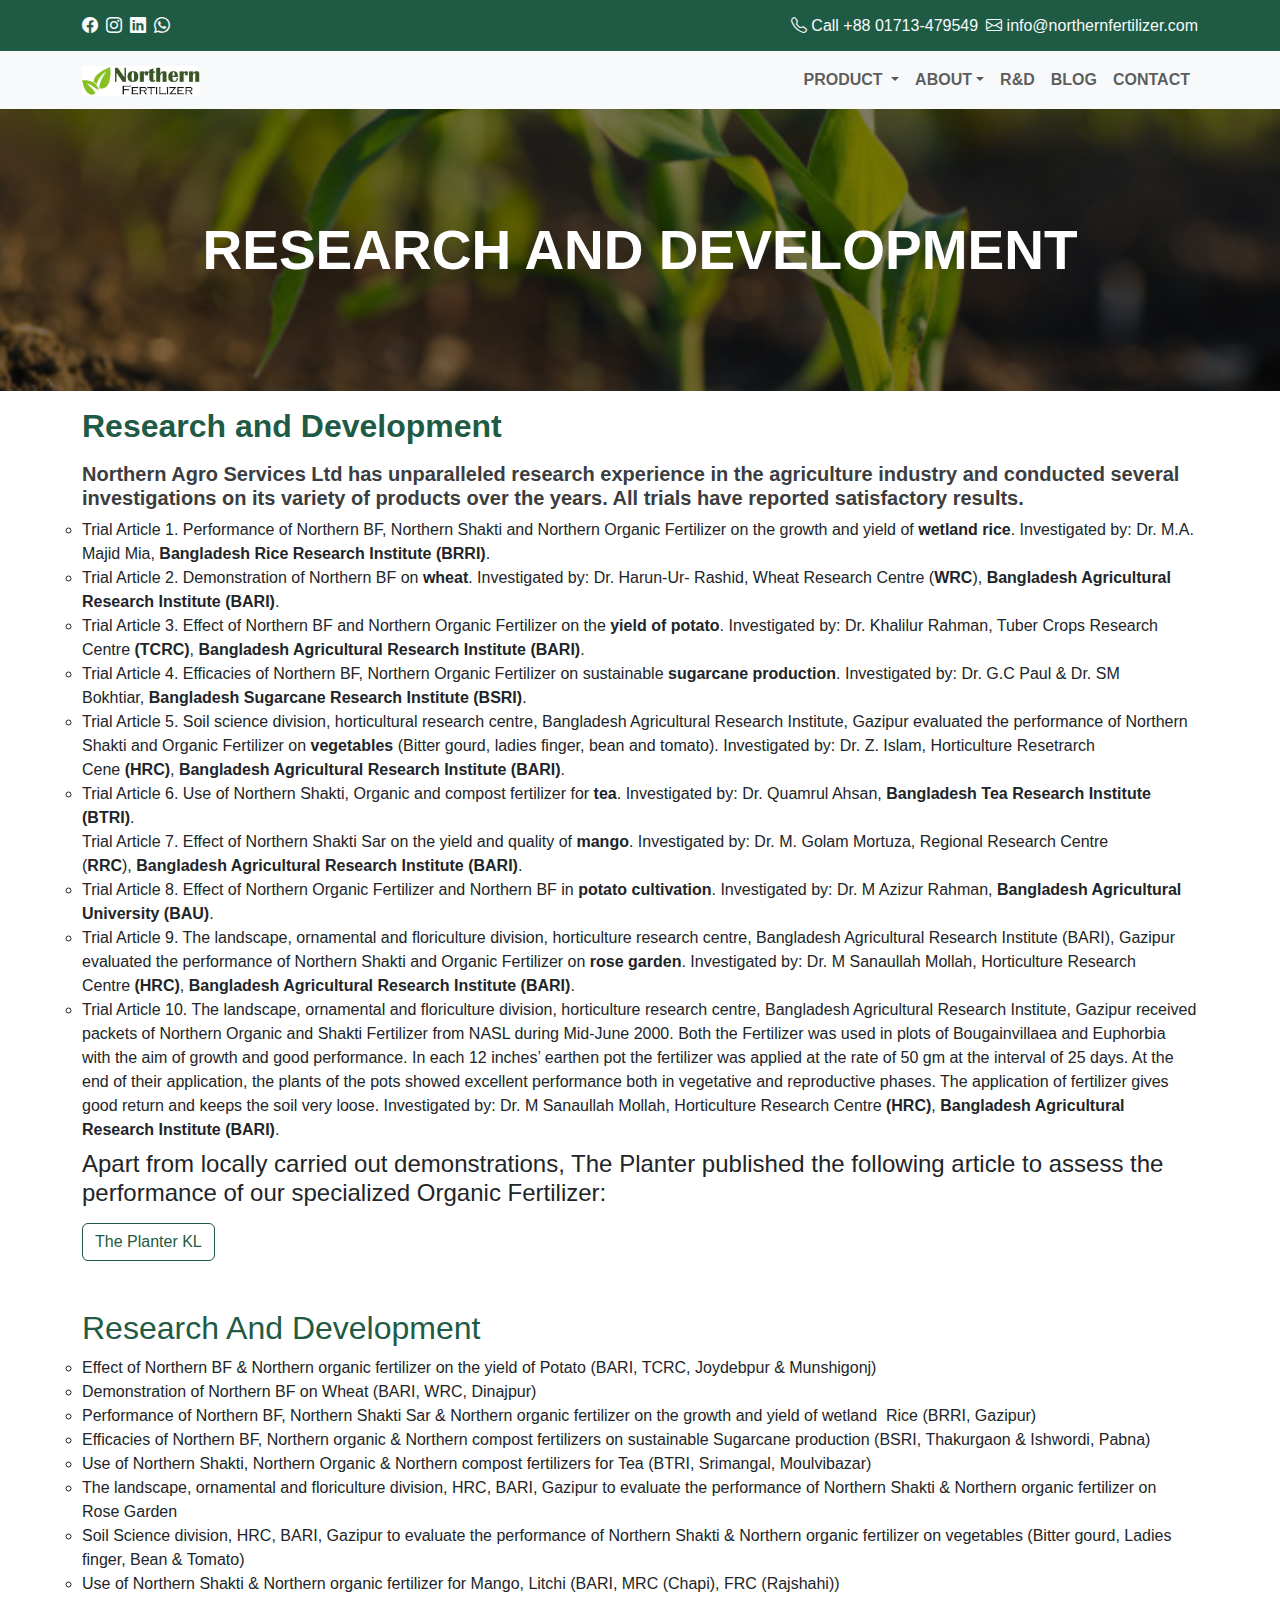
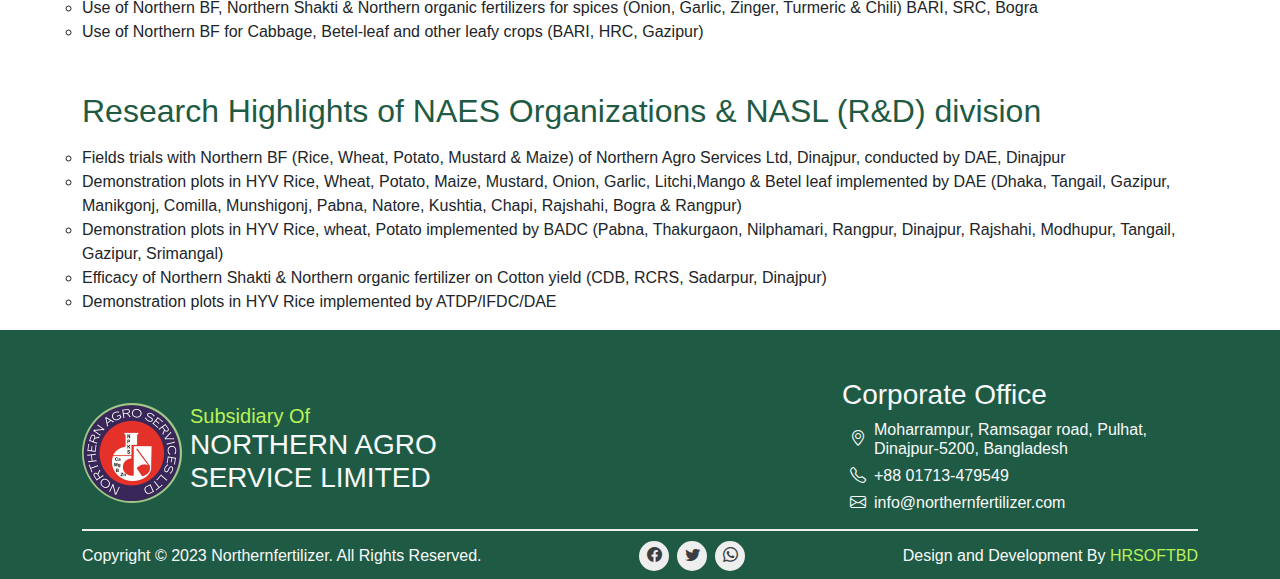
<file: r-n-d/index.html>
<!DOCTYPE html>
<html lang="en">

<head>
    <meta charset="UTF-8">
    <meta name="viewport" content="width=device-width, initial-scale=1.0">

    <title>Northern Fertilizer Limited</title>
    <link rel="icon" href="../assets/img/favicon.ico" type="image/ico">
    <!-- bootstrap  -->
    <link rel="stylesheet" href="../assets/vendor/bootstrap/bootstrap.min.css">
    <link rel="stylesheet" href="../assets/vendor/bootstrapicon/bootstrap-icons.min.css">

    <!-- swiper css                                                                 -->
    <link rel="stylesheet" href="../assets/vendor/swiperjs/swiper.min.css">

    <!-- animate css -->
    <link rel="stylesheet" href="../assets/vendor/animate/animate.css">

    <!-- custom css -->
    <link rel="stylesheet" href="../assets/css/style.css">
    <link rel="stylesheet" href="../assets/css/responsive.css">
</head>

<body>


    <!-- start header top -->
    <div class="header-top bgc-deep-green py-3">
        <div class="container">
            <div class="row">
                <div class="col-12">
                    <div class="d-flex align-items-center flex-column flex-md-row justify-content-md-between gap-2">
                        <div class="d-flex align-items-center justify-content-start column-gap-2">
                            <a class="text-decoration-none text-light fw-bold h6" href="#"><i
                                    class="bi bi-facebook"></i></a>
                            <a class="text-decoration-none text-light fw-bold h6" href="#"><i
                                    class="bi bi-instagram"></i></a>
                            <a class="text-decoration-none text-light fw-bold h6" href="#"><i
                                    class="bi bi-linkedin"></i></a>
                            <a class="text-decoration-none text-light fw-bold h6" href="#"><i
                                    class="bi bi-whatsapp"></i></a>
                        </div>

                        <div
                            class="d-flex align-items-center flex-column flex-md-row justify-content-center justify-content-md-start gap-2">
                            <a class="text-decoration-none text-light h6" href="#"><i class="bi bi-telephone"></i> Call
                                +88 01713-479549</a>
                            <a class="text-decoration-none text-light h6" href="#"><i class="bi bi-envelope"></i>
                                info@northernfertilizer.com</a>

                        </div>
                    </div>

                </div>

            </div>
        </div>
    </div>
    <!-- end header-top -->


    <!-- start header -->
    <header class="sticky-top bg-light">
        <nav class="navbar navbar-expand-lg">
            <div class="container">
                <a class="navbar-brand" href="../"><img src="../assets/img/logo.png" height="30" alt=""></a>
                <button class="navbar-toggler" type="button" data-bs-toggle="collapse"
                    data-bs-target="#navbarSupportedContent" aria-controls="navbarSupportedContent"
                    aria-expanded="false" aria-label="Toggle navigation">
                    <span class="navbar-toggler-icon"></span>
                </button>
                <div class="collapse navbar-collapse " id="navbarSupportedContent">
                    <ul class="navbar-nav me-auto mb-2 mb-lg-0 ">
                        <li class="nav-item dropdown">
                            <a class="nav-link dropdown-toggle" href="#" role="button" data-bs-toggle="dropdown"
                                aria-expanded="false">PRODUCT
                            </a>
                            <ul class="dropdown-menu" aria-labelledby="navbarDropdown">
                                <li><a class="dropdown-item" href="../organic-fertilizer/">Organic Fertilizer™</a></li>
                                <li><a class="dropdown-item" href="../balanced-fertilizer/">Balanced Fertilizer™</a>
                                </li>
                                <li><a class="dropdown-item" href="../shakti-fertilizer/">Shakti Fertilizer™</a></li>
                                <li><a class="dropdown-item" href="../compost-fertilizer/">Compost Fertilizer</a></li>
                                <li><a class="dropdown-item" href="../product-gallery/">Product Gallery</a></li>
                            </ul>
                        </li>
                        <li class="nav-item dropdown">
                            <a class="nav-link dropdown-toggle" href="#" role="button" data-bs-toggle="dropdown"
                                aria-expanded="false">ABOUT</a>
                            <ul class="dropdown-menu" aria-labelledby="navbarDropdown">
                                <li><a class="dropdown-item" href="../about/">About us</a></li>
                                <li><a class="dropdown-item" href="../mission-vision/">Mission &amp;
                                        Vision</a></li>
                                <li><a class="dropdown-item" href="../leadership-team/">Leadership
                                        Team</a></li>
                                <li><a class="dropdown-item" href="../accreditations/">Accreditations</a>
                                </li>
                                <li><a class="dropdown-item" href="../our-market/">Our Market</a></li>
                            </ul>
                        </li>
                        <li class="nav-item">
                            <a class="nav-link" href="../r-n-d/">R&D</a>
                        </li>
                        <li class="nav-item">
                            <a class="nav-link" href="../blog/">BLOG</a>
                        </li>
                        <li class="nav-item">
                            <a class="nav-link" href="../contact-us/">CONTACT</a>
                        </li>
                    </ul>
                </div>
            </div>
        </nav>
    </header>
    <!-- end header -->


    <!-- r-n-d start -->
    <section class="r-n-d-hero">
        <div class="container">
            <div class="col-12">
                <div class="breadcrumb_text">
                    RESEARCH AND DEVELOPMENT
                </div>
            </div>
        </div>
    </section>
    <!-- r-n-d hero end -->

    <!-- start blog post -->
    <section class="">
        <div class="container">

            <div class="mb-2">
                <div class="h2 fw-bold textc-deep-green my-3 ">
                    Research and Development
                </div>
                <div class=" textc-black fw-bold h5">
                    Northern Agro Services Ltd has unparalleled research experience in the agriculture industry and
                    conducted several
                    investigations on its variety of products over the years. All trials have reported satisfactory
                    results.
                </div>

                <div>
                    <ul style="list-style-type: circle;" class="p-0 my-2">
                        <li>Trial Article 1. Performance of Northern BF, Northern Shakti and Northern Organic
                            Fertilizer
                            on the growth and
                            yield of&nbsp;<strong>wetland rice</strong>. Investigated by: Dr. M.A. Majid
                            Mia,&nbsp;<strong>Bangladesh Rice
                                Research Institute (BRRI)</strong>.</li>
                        <li>Trial Article 2. Demonstration of Northern BF on&nbsp;<strong>wheat</strong>.
                            Investigated
                            by: Dr. Harun-Ur-
                            Rashid, Wheat Research Centre (<strong>WRC</strong>),&nbsp;<strong>Bangladesh
                                Agricultural
                                Research Institute
                                (BARI)</strong>.</li>
                        <li>Trial Article 3. Effect of Northern BF and Northern Organic Fertilizer on
                            the&nbsp;<strong>yield of
                                potato</strong>. Investigated by: Dr. Khalilur Rahman, Tuber Crops Research
                            Centre&nbsp;<strong>(TCRC)</strong>,&nbsp;<strong>Bangladesh Agricultural Research
                                Institute
                                (BARI)</strong>.
                        </li>
                        <li>Trial Article 4. Efficacies of Northern BF, Northern Organic Fertilizer on
                            sustainable<strong>&nbsp;sugarcane
                                production</strong>. Investigated by: Dr. G.C Paul &amp; Dr. SM
                            Bokhtiar,&nbsp;<strong>Bangladesh Sugarcane
                                Research Institute (BSRI)</strong>.</li>
                        <li>Trial Article 5. Soil science division, horticultural research centre, Bangladesh
                            Agricultural Research
                            Institute, Gazipur evaluated the performance of Northern Shakti and Organic Fertilizer
                            on&nbsp;<strong>vegetables</strong>&nbsp;(Bitter gourd, ladies finger, bean and tomato).
                            Investigated by: Dr. Z.
                            Islam, Horticulture Resetrarch Cene<strong>&nbsp;(HRC)</strong>,&nbsp;<strong>Bangladesh
                                Agricultural Research
                                Institute (BARI)</strong>.</li>
                        <li>Trial Article 6. Use of Northern Shakti, Organic and compost fertilizer
                            for&nbsp;<strong>tea</strong>.
                            Investigated by: Dr. Quamrul Ahsan,&nbsp;<strong>Bangladesh Tea Research Institute
                                (BTRI)</strong>.<br />
                            Trial Article 7. Effect of Northern Shakti Sar on the yield and quality
                            of&nbsp;<strong>mango</strong>.
                            Investigated by: Dr. M. Golam Mortuza, Regional Research Centre
                            (<strong>RRC</strong>),&nbsp;<strong>Bangladesh
                                Agricultural Research Institute (BARI)</strong>.</li>
                        <li>Trial Article 8. Effect of Northern Organic Fertilizer and Northern BF
                            in&nbsp;<strong>potato
                                cultivation</strong>. Investigated by: Dr. M Azizur Rahman,&nbsp;<strong>Bangladesh
                                Agricultural University
                                (BAU)</strong>.</li>
                        <li>Trial Article 9. The landscape, ornamental and floriculture division, horticulture
                            research
                            centre, Bangladesh
                            Agricultural Research Institute (BARI), Gazipur evaluated the performance of Northern
                            Shakti
                            and Organic
                            Fertilizer on&nbsp;<strong>rose garden</strong>. Investigated by: Dr. M Sanaullah
                            Mollah,
                            Horticulture Research
                            Centre&nbsp;<strong>(HRC)</strong>,&nbsp;<strong>Bangladesh Agricultural Research
                                Institute
                                (BARI)</strong>.
                        </li>
                        <li>Trial Article 10. The landscape, ornamental and floriculture division, horticulture
                            research
                            centre, Bangladesh
                            Agricultural Research Institute, Gazipur received packets of Northern Organic and Shakti
                            Fertilizer from NASL
                            during Mid-June 2000. Both the Fertilizer was used in plots of Bougainvillaea and
                            Euphorbia
                            with the aim of
                            growth and good performance. In each 12 inches&rsquo; earthen pot the fertilizer was
                            applied
                            at the rate of 50
                            gm at the interval of 25 days. At the end of their application, the plants of the pots
                            showed excellent
                            performance both in vegetative and reproductive phases. The application of fertilizer
                            gives
                            good return and
                            keeps the soil very loose. Investigated by: Dr. M Sanaullah Mollah, Horticulture
                            Research
                            Centre&nbsp;<strong>(HRC)</strong>,&nbsp;<strong>Bangladesh Agricultural Research
                                Institute
                                (BARI)</strong>.
                        </li>
                    </ul>

                    <div class="h4 fw-medium">
                        Apart from locally carried out demonstrations, The Planter published the following article
                        to
                        assess the performance of
                        our specialized Organic Fertilizer:
                    </div>

                    <a href="#" class="btn-custom btn btn-inline-block mt-2">The Planter KL</a>

                </div>
            </div>

            <!-- next part -->
            <div class="my-5">
                <div class="h2 text-capitalize my-2 textc-deep-green ">
                    Research and Development
                </div>
                <div>
                    <ul style="list-style-type: circle;" class="p-0">
                        <li>Effect of Northern BF &amp; Northern organic fertilizer on the yield of Potato (BARI, TCRC,
                            Joydebpur &amp;
                            Munshigonj)</li>
                        <li>Demonstration of Northern BF on Wheat (BARI, WRC, Dinajpur)</li>
                        <li>Performance of Northern BF, Northern Shakti Sar &amp; Northern organic fertilizer on the
                            growth and yield of
                            wetland &nbsp;Rice (BRRI, Gazipur)</li>
                        <li>Efficacies of Northern BF, Northern organic &amp; Northern compost fertilizers on
                            sustainable Sugarcane
                            production (BSRI, Thakurgaon &amp; Ishwordi, Pabna)</li>
                        <li>Use of Northern Shakti, Northern Organic &amp; Northern compost fertilizers for Tea (BTRI,
                            Srimangal,
                            Moulvibazar)</li>
                        <li>The landscape, ornamental and floriculture division, HRC, BARI, Gazipur to evaluate the
                            performance of Northern
                            Shakti &amp; Northern organic fertilizer on Rose Garden</li>
                        <li>Soil Science division, HRC, BARI, Gazipur to evaluate the performance of Northern Shakti
                            &amp; Northern organic
                            fertilizer on vegetables (Bitter gourd, Ladies finger, Bean &amp; Tomato)</li>
                        <li>Use of Northern Shakti &amp; Northern organic fertilizer for Mango, Litchi (BARI, MRC
                            (Chapi), FRC (Rajshahi))
                        </li>
                        <li>Use of Northern BF, Northern Shakti &amp; Northern organic fertilizers for spices (Onion,
                            Garlic, Zinger,
                            Turmeric &amp; Chili) BARI, SRC, Bogra</li>
                        <li>Use of Northern BF for Cabbage, Betel-leaf and other leafy crops (BARI, HRC, Gazipur)</li>
                    </ul>
                </div>
            </div>

            <!-- next part -->
            <div class="mb-2">
                <div class="h2 textc-deep-green my-3">
                    Research Highlights of NAES Organizations & NASL (R&D) division
                </div>

                <div>
                    <ul style="list-style-type: circle;" class="p-0">
                        <li>Fields trials with Northern BF (Rice, Wheat, Potato, Mustard &amp; Maize) of Northern Agro
                            Services Ltd,
                            Dinajpur, conducted by DAE, Dinajpur</li>
                        <li>Demonstration plots in HYV Rice, Wheat, Potato, Maize, Mustard, Onion, Garlic, Litchi,Mango
                            &amp; Betel leaf
                            implemented by DAE (Dhaka, Tangail, Gazipur, Manikgonj, Comilla, Munshigonj, Pabna, Natore,
                            Kushtia, Chapi,
                            Rajshahi, Bogra &amp; Rangpur)</li>
                        <li>Demonstration plots in HYV Rice, wheat, Potato implemented by BADC (Pabna, Thakurgaon,
                            Nilphamari, Rangpur,
                            Dinajpur, Rajshahi, Modhupur, Tangail, Gazipur, Srimangal)</li>
                        <li>Efficacy of Northern Shakti &amp; Northern organic fertilizer on Cotton yield (CDB, RCRS,
                            Sadarpur, Dinajpur)
                        </li>
                        <li>Demonstration plots in HYV Rice implemented by ATDP/IFDC/DAE</li>
                    </ul>
                </div>
            </div>
        </div>
    </section>
    <!-- end blog post -->

    <!-- start footer -->
    <footer>
        <div class="container">
            <div class="row row-gap-3">
                <div class="col-md-6 col-xl-4">
                    <div class="h-100 d-flex align-items-center">
                        <div class="d-flex align-items-center justify-content-start gap-2">
                            <img src="../assets/img/northernagro.png" class="img-fluid logo" alt="">
                            <div class="d-flex align-items-start justify-content-center flex-column">
                                <div class="textc-light-green text-capitalize h5 mb-0">
                                    Subsidiary of
                                </div>
                                <div class="h3 text-light textc-black">
                                    NORTHERN AGRO
                                    SERVICE LIMITED
                                </div>
                            </div>
                        </div>
                    </div>

                </div>
                <div class="col-md-6 col-xl-4">
                    <div class="text-lg-center">
                        <iframe
                            src="https://www.facebook.com/plugins/page.php?href=https%3A%2F%2Fwww.facebook.com%2Fdengrweb1&amp;tabs&amp;width=300&amp;height=180&amp;small_header=false&amp;adapt_container_width=true&amp;hide_cover=false&amp;show_facepile=true&amp;appId"
                            width="300" height="140" style="border:none;overflow:hidden" scrolling="no" frameborder="0"
                            allowtransparency="true" allow="encrypted-media"></iframe>
                    </div>
                </div>
                <div class="col-md-6 col-xl-4">
                    <div class="text-light">
                        <div class="h3">
                            Corporate Office
                        </div>
                        <ul class="list-unstyled">
                            <li>
                                <a class="text-light text-decoration-none h6 fw-normal d-flex text-start align-items-center  gap-2 m-2"
                                    href="#">
                                    <i class="bi bi-geo-alt fw-bold h6 m-0"></i>
                                    <div> Moharrampur, Ramsagar road, Pulhat,
                                        Dinajpur-5200,
                                        Bangladesh</div>
                                </a>
                            </li>
                            <li>
                                <a class="text-light text-decoration-none h6 fw-normal d-flex  align-items-center gap-2 m-2"
                                    href="#">
                                    <i class="bi bi-telephone fw-bold 2 m-0"></i>
                                    +88 01713-479549
                                </a>
                            </li>
                            <li>
                                <a class="text-light text-decoration-none h6 fw-normal d-flex align-items-center  gap-2 m-2"
                                    href="#">
                                    <i class="bi bi-envelope fw-bold h6 m-0"></i>
                                    info@northernfertilizer.com
                                </a>
                            </li>
                        </ul>
                    </div>
                </div>
            </div>
            <div class="credit">
                <div
                    class="d-flex align-items-center justify-content-lg-between flex-column flex-lg-row flex-wrap row-gap-2 ">
                    <div class="text-light">
                        Copyright © 2023 Northernfertilizer. All Rights Reserved.
                    </div>
                    <div class="d-flex align-items-center justify-content-center column-gap-2 social">
                        <a class="text-light text-decoration-none" href="#"><i
                                class="bi bi-facebook h4 textc-black"></i></a>
                        <a class="text-light text-decoration-none" href="#"><i
                                class="bi bi-twitter h4 textc-black"></i></a>
                        <a class="text-light text-decoration-none " href="#"><i
                                class="bi bi-whatsapp h4 textc-black"></i></a>
                    </div>
                    <div class="text-light text-center">
                        Design and Development By <a class="textc-light-green text-decoration-none"
                            href="#">HRSOFTBD</a>
                    </div>
                </div>
            </div>
        </div>
    </footer>
    <!-- end footer -->

    <!-- start js -->
    <!-- bootstrap js -->
    <script src="../assets/vendor/bootstrap/bootstrap.bundle.min.js"></script>

    <!-- swiper js -->
    <script src="../assets/vendor/swiperjs/swiper.min.js"></script>

    <!-- custom js -->
    <script src="../assets/js/custom.js"></script>
    <!-- end js -->

</body>

</html>
</file>
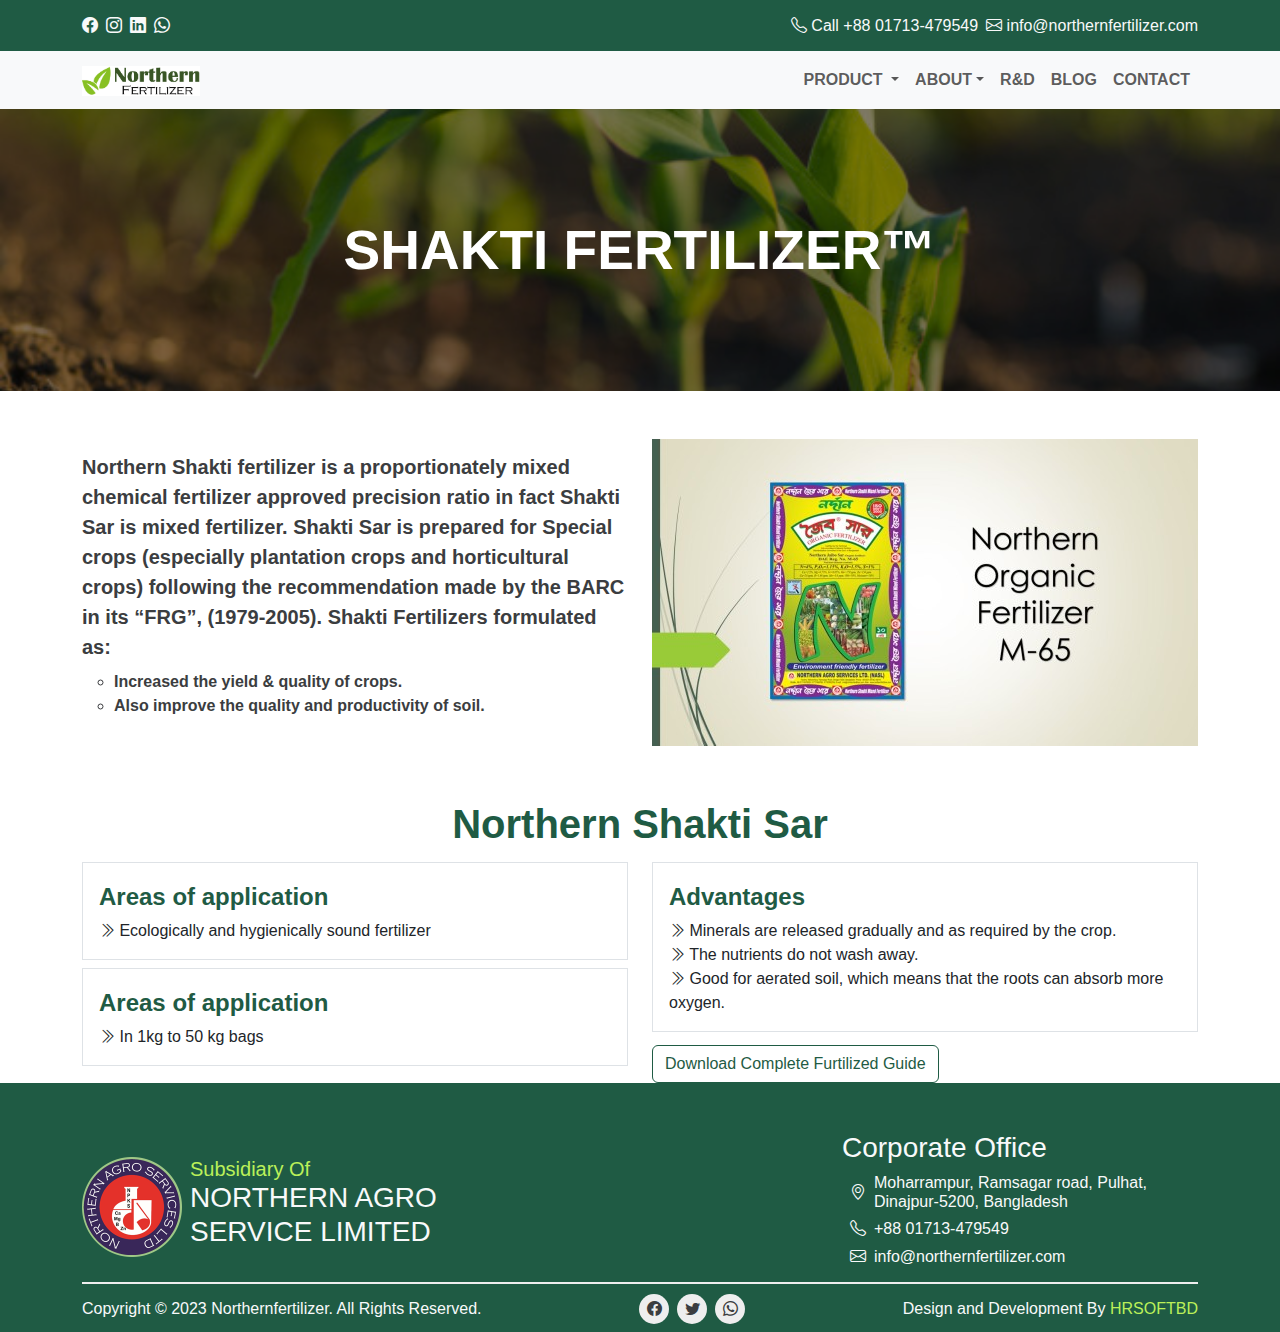
<file: shakti-fertilizer/index.html>
<!DOCTYPE html>
<html lang="en">

<head>
    <meta charset="UTF-8">
    <meta name="viewport" content="width=device-width, initial-scale=1.0">

    <title>Northern Fertilizer Limited</title>
    <link rel="icon" href="../assets/img/favicon.ico" type="image/ico">
    <!-- bootstrap  -->
    <link rel="stylesheet" href="../assets/vendor/bootstrap/bootstrap.min.css">
    <link rel="stylesheet" href="../assets/vendor/bootstrapicon/bootstrap-icons.min.css">


    <!-- custom css -->
    <link rel="stylesheet" href="../assets/css/style.css">
    <link rel="stylesheet" href="../assets/css/responsive.css">
</head>

<body>
    <!-- start header top -->
    <div class="header-top bgc-deep-green py-3">
        <div class="container">
            <div class="row">
                <div class="col-12">
                    <div class="d-flex align-items-center flex-column flex-md-row justify-content-md-between gap-2">
                        <div class="d-flex align-items-center justify-content-start column-gap-2">
                            <a class="text-decoration-none text-light fw-bold h6" href="#"><i
                                    class="bi bi-facebook"></i></a>
                            <a class="text-decoration-none text-light fw-bold h6" href="#"><i
                                    class="bi bi-instagram"></i></a>
                            <a class="text-decoration-none text-light fw-bold h6" href="#"><i
                                    class="bi bi-linkedin"></i></a>
                            <a class="text-decoration-none text-light fw-bold h6" href="#"><i
                                    class="bi bi-whatsapp"></i></a>
                        </div>

                        <div
                            class="d-flex align-items-center flex-column flex-md-row justify-content-center justify-content-md-start gap-2">
                            <a class="text-decoration-none text-light h6" href="#"><i class="bi bi-telephone"></i> Call
                                +88 01713-479549</a>
                            <a class="text-decoration-none text-light h6" href="#"><i class="bi bi-envelope"></i>
                                info@northernfertilizer.com</a>

                        </div>
                    </div>

                </div>

            </div>
        </div>
    </div>
    <!-- end header-top -->

    <!-- start header -->
    <header class="sticky-top bg-light">
        <nav class="navbar navbar-expand-lg">
            <div class="container">
                <a class="navbar-brand" href="../"><img src="../assets/img/logo.png" height="30" alt=""></a>
                <button class="navbar-toggler" type="button" data-bs-toggle="collapse"
                    data-bs-target="#navbarSupportedContent" aria-controls="navbarSupportedContent"
                    aria-expanded="false" aria-label="Toggle navigation">
                    <span class="navbar-toggler-icon"></span>
                </button>
                <div class="collapse navbar-collapse " id="navbarSupportedContent">
                    <ul class="navbar-nav me-auto mb-2 mb-lg-0 ">
                        <li class="nav-item dropdown">
                            <a class="nav-link dropdown-toggle" href="#" role="button" data-bs-toggle="dropdown"
                                aria-expanded="false">PRODUCT
                            </a>
                            <ul class="dropdown-menu" aria-labelledby="navbarDropdown">
                                <li><a class="dropdown-item" href="../organic-fertilizer/">Organic Fertilizer™</a></li>
                                <li><a class="dropdown-item" href="../balanced-fertilizer/">Balanced Fertilizer™</a>
                                </li>
                                <li><a class="dropdown-item" href="../shakti-fertilizer/">Shakti Fertilizer™</a></li>
                                <li><a class="dropdown-item" href="../compost-fertilizer/">Compost Fertilizer</a></li>
                                <li><a class="dropdown-item" href="../product-gallery/">Product Gallery</a></li>
                            </ul>
                        </li>
                        <li class="nav-item dropdown">
                            <a class="nav-link dropdown-toggle" href="#" role="button" data-bs-toggle="dropdown"
                                aria-expanded="false">ABOUT</a>
                            <ul class="dropdown-menu" aria-labelledby="navbarDropdown">
                                <li><a class="dropdown-item" href="../about/">About us</a></li>
                                <li><a class="dropdown-item" href="../mission-vision/">Mission &amp;
                                        Vision</a></li>
                                <li><a class="dropdown-item" href="../leadership-team/">Leadership
                                        Team</a></li>
                                <li><a class="dropdown-item" href="../accreditations/">Accreditations</a>
                                </li>
                                <li><a class="dropdown-item" href="../our-market/">Our Market</a></li>
                            </ul>
                        </li>
                        <li class="nav-item">
                            <a class="nav-link" href="../r-n-d/">R&D</a>
                        </li>
                        <li class="nav-item">
                            <a class="nav-link" href="../blog/">BLOG</a>
                        </li>
                        <li class="nav-item">
                            <a class="nav-link" href="../contact-us/">CONTACT</a>
                        </li>
                    </ul>
                </div>
            </div>
        </nav>
    </header>
    <!-- end header -->


    <!-- contact_hero start -->
    <section class="breadcrumb-hero">
        <div class="container">
            <div class="col-12">
                <div class="breadcrumb_text">
                    SHAKTI FERTILIZER™
                </div>
            </div>
        </div>
    </section>
    <!-- contact-us hero end -->

    <!-- product details -->
    <section>
        <div class="container my-5">
            <div class="row row-gap-2 align-items-center">
                <div class="col-lg-6">
                    <div class="fw-bold fs-5 textc-black">
                        Northern Shakti fertilizer is a proportionately mixed chemical fertilizer approved precision
                        ratio in fact Shakti Sar is
                        mixed fertilizer. Shakti Sar is prepared for Special crops (especially plantation crops and
                        horticultural crops)
                        following the recommendation made by the BARC in its “FRG”, (1979-2005). Shakti Fertilizers
                        formulated as:
                    </div>
                    <ul style="list-style: circle;" class="mt-2 fw-bold textc-black">
                        <li>
                            Increased the yield & quality of crops.

                        </li>
                        <li>Also improve the quality and productivity of soil.</li>
                    </ul>

                </div>
                <div class="col-lg-6">
                    <img class="img-fluid w-100" src="../assets/img/64e89dedaa81f.jpg" alt="">
                </div>
            </div>
        </div>
    </section>
    <!-- end product details -->

    <!-- start prodcut fetures -->
    <section class="">
        <div class="container">
            <div class="text-center textc-deep-green fw-bold fs-1 mt-3">
                Northern Shakti Sar
            </div>
            <div class="row">
                <div class="container">
                    <div class="row">
                        <div class="col-lg-6">
                            <div class="border my-2 p-3">
                                <div class="textc-deep-green fs-4 fw-bold mb-1">Areas of application</div>
                                <div>
                                    <i class="bi bi-chevron-double-right"></i> Ecologically and hygienically sound
                                    fertilizer
                                </div>
                            </div>
                            <div class="border my-2 p-3">
                                <div class="textc-deep-green fs-4 fw-bold mb-1">Areas of application</div>
                                <div>
                                    <i class="bi bi-chevron-double-right"></i> In 1kg to 50 kg bags
                                </div>
                            </div>
                        </div>
                        <div class="col-lg-6">
                            <div class="border my-2 p-3">
                                <div class="textc-deep-green fs-4 fw-bold mb-1">Advantages</div>
                                <div>
                                    <i class="bi bi-chevron-double-right"></i> Minerals are released gradually and as
                                    required by the crop.
                                </div>
                                <div>
                                    <i class="bi bi-chevron-double-right"></i> The nutrients do not wash away.
                                </div>
                                <div>
                                    <i class="bi bi-chevron-double-right"></i> Good for aerated soil, which means that
                                    the
                                    roots can absorb more oxygen.
                                </div>
                            </div>
                            <div class="text-start">
                                <a href="#" class="btn btn-custom">Download Complete Furtilized Guide</a>
                            </div>
                        </div>
                    </div>
                </div>
            </div>
        </div>
    </section>
    <!-- end product fetures -->

    <!-- start footer -->
    <footer>
        <div class="container">
            <div class="row row-gap-3">
                <div class="col-md-6 col-xl-4">
                    <div class="h-100 d-flex align-items-center">
                        <div class="d-flex align-items-center justify-content-start gap-2">
                            <img src="../assets/img/northernagro.png" class="img-fluid logo" alt="">
                            <div class="d-flex align-items-start justify-content-center flex-column">
                                <div class="textc-light-green text-capitalize h5 mb-0">
                                    Subsidiary of
                                </div>
                                <div class="h3 text-light textc-black">
                                    NORTHERN AGRO
                                    SERVICE LIMITED
                                </div>
                            </div>
                        </div>
                    </div>

                </div>
                <div class="col-md-6 col-xl-4">
                    <div class="text-lg-center">
                        <iframe
                            src="https://www.facebook.com/plugins/page.php?href=https%3A%2F%2Fwww.facebook.com%2Fdengrweb1&amp;tabs&amp;width=300&amp;height=180&amp;small_header=false&amp;adapt_container_width=true&amp;hide_cover=false&amp;show_facepile=true&amp;appId"
                            width="300" height="140" style="border:none;overflow:hidden" scrolling="no" frameborder="0"
                            allowtransparency="true" allow="encrypted-media"></iframe>
                    </div>
                </div>
                <div class="col-md-6 col-xl-4">
                    <div class="text-light">
                        <div class="h3">
                            Corporate Office
                        </div>
                        <ul class="list-unstyled">
                            <li>
                                <a class="text-light text-decoration-none h6 fw-normal d-flex text-start align-items-center  gap-2 m-2"
                                    href="#">
                                    <i class="bi bi-geo-alt fw-bold h6 m-0"></i>
                                    <div> Moharrampur, Ramsagar road, Pulhat,
                                        Dinajpur-5200,
                                        Bangladesh</div>
                                </a>
                            </li>
                            <li>
                                <a class="text-light text-decoration-none h6 fw-normal d-flex  align-items-center gap-2 m-2"
                                    href="#">
                                    <i class="bi bi-telephone fw-bold 2 m-0"></i>
                                    +88 01713-479549
                                </a>
                            </li>
                            <li>
                                <a class="text-light text-decoration-none h6 fw-normal d-flex align-items-center  gap-2 m-2"
                                    href="#">
                                    <i class="bi bi-envelope fw-bold h6 m-0"></i>
                                    info@northernfertilizer.com
                                </a>
                            </li>
                        </ul>
                    </div>
                </div>
            </div>
            <div class="credit">
                <div
                    class="d-flex align-items-center justify-content-lg-between flex-column flex-lg-row flex-wrap row-gap-2 ">
                    <div class="text-light">
                        Copyright © 2023 Northernfertilizer. All Rights Reserved.
                    </div>
                    <div class="d-flex align-items-center justify-content-center column-gap-2 social">
                        <a class="text-light text-decoration-none" href="#"><i
                                class="bi bi-facebook h4 textc-black"></i></a>
                        <a class="text-light text-decoration-none" href="#"><i
                                class="bi bi-twitter h4 textc-black"></i></a>
                        <a class="text-light text-decoration-none " href="#"><i
                                class="bi bi-whatsapp h4 textc-black"></i></a>
                    </div>
                    <div class="text-light text-center">
                        Design and Development By <a class="textc-light-green text-decoration-none"
                            href="#">HRSOFTBD</a>
                    </div>
                </div>
            </div>
        </div>
    </footer>
    <!-- end footer -->


    <!-- start js -->
    <!-- bootstrap js -->
    <script src="../assets/vendor/bootstrap/bootstrap.bundle.min.js"></script>

    <!-- swiper js -->
    <script src="../assets/vendor/swiperjs/swiper.min.js"></script>

    <!-- custom js -->
    <script src="../assets/js/custom.js"></script>
    <!-- end js -->

</body>

</html>
</file>
<file: assets/css/style.css>
/* common css */
@import url('../vendor/font/Poppins/Poppins-Black.ttf');

* {
    margin: 0;
    padding: 0;
    box-sizing: border-box;
    font-family: 'Poppins', sans-serif;
}

.scroll-bar-hide::-webkit-scrollbar {
    display: none;
}

p,
h1,
h2,
h3,
h4,
h5,
h6 {
    margin: 0 !important;
    padding: 0 !important;
}

:root {
    --green-deep: #1F5B44;
    --gray: #9096A5;
    --light: #eee;
    --black: #3B3D40;
    --light-green: #bbf059;
}

.text-justify {
    text-align: justify;
}

.textc-deep-green {
    color: var(--green-deep);
}

.bgc-deep-green {
    background: var(--green-deep);
}

.textc-gray {
    color: var(--gray);
}

.textc-black {
    color: var(--black);
}

.textc-light-green {
    color: var(--light-green);
}

.bgc-light-green {
    background: var(--light-green);
}

.height-50 {
    height: 50px;
}

.height-100 {
    height: 100px;
}

.height-150 {
    height: 150px;
}

.height-180 {
    height: 180px;
}

.height-220 {
    height: 220px;
}

.fontc-16 {
    font-size: 16px;
}

.fontc-18 {
    font-size: 18px;
}

.fontc-30 {
    font-size: 30px;
}

.fontc-40 {
    font-size: 40px;
}

.fontc-46 {
    font-size: 46px;
}


.btn-custom {
    background: unset;
    border: 1px solid var(--green-deep);
    color: var(--green-deep);
    margin-top: 5px;
}

.btn-custom:hover {
    color: var(--light);
    background: var(--green-deep);
}

.breadcrumb_text {
    font-size: 55px;
    color: #fff;
    font-weight: 700;
    text-align: center;
    padding: 100px 0;
}

/* end common css */



/* start header-top */
.header-top a {
    margin: 0 !important;
}

/* end header-top */


/* start header */
header a {
    font-weight: 700 !important;
}

header .dropdown .dropdown-menu {
    background: var(--green-deep);
    border: none;
    padding: 0;
    border-radius: 5px !important;
    overflow: hidden;
}

header .dropdown .dropdown-menu .dropdown-item {
    background: var(--green-deep) !important;
    color: var(--light) !important;
    padding: 10px 12px;
}

header .dropdown .dropdown-menu .dropdown-item:hover {
    background: var(--light) !important;
    color: var(--black) !important;
}

/* end header */


/* start hero of swiper slider */
.hero {
    background: url(../img/64d75926c0a24.jpg) no-repeat center center;
    background-attachment: scroll;
    background-size: cover;
    position: relative;
}

.hero::after {
    content: '';
    top: 0;
    left: 0;
    position: absolute;
    background: #000;
    width: 100%;
    height: 100%;
    opacity: 0.5;
}

.hero .swiper {
    width: 100%;
    height: 100%;
}

.hero .swiper-slide {
    text-align: center;
    font-size: 18px;
    display: flex;
    justify-content: flex-start;
    align-items: center;
    min-height: 70vh;
}

.hero .swiper-slide .slider-width-custom {
    padding: 100px;
    display: block;
    width: 80%;
    min-width: 200px;
    height: 100%;
    object-fit: cover;
    user-select: none;
    cursor: e-resize;
}

.hero .swiper-button-next,
.hero .swiper-button-prev {
    color: var(--swiper-navigation-color, var(--light)) !important;
}

.hero .swiper-pagination-bullet {
    background: var(--swiper-pagination-bullet-inactive-color, var(--light)) !important;
}

.hero .autoplay-progress {
    position: absolute;
    right: 16px;
    bottom: 16px;
    z-index: 10;
    width: 48px;
    height: 48px;
    display: flex;
    align-items: center;
    justify-content: center;
    font-weight: bold;
    color: var(--swiper-theme-color, var(--light)) !important;
}

.hero .autoplay-progress {
    color: var(--light) !important;

}

.hero .autoplay-progress svg {
    --progress: 0;
    position: absolute;
    left: 0;
    top: 0px;
    z-index: 10;
    width: 100%;
    height: 100%;
    stroke-width: 4px;
    stroke: var(--light) !important;
    fill: none;
    stroke-dashoffset: calc(125.6 * (1 - var(--progress)));
    stroke-dasharray: 125.6;
    transform: rotate(-90deg);
}

/* end hero of swiper slider */
/*end hero */


/* start about content */
.about {
    padding: 3rem 0;
}

/* end about content */



/* start products  */
.products {
    padding: 3rem 0;
}

.products .text-center,
.products .text-center .card {
    height: 100% !important;
}

.products .card img {
    max-height: 150px;
}

/* end products */



/* footer content start  */
footer {
    background: var(--green-deep);
    padding: 3rem 0 0.5rem 0;
}

footer img.logo {
    width: 100px !important;
    height: 100px !important;
}

footer img.facebook_fllower {

    max-height: 150px !important;
}

footer .credit {
    border-top: 2px solid var(--light);
    padding-top: 10px;
}

footer .credit .social a {
    position: relative;
    height: 30px;
    width: 30px;
    text-align: center;
    background: var(--light);
    border-radius: 50%;
    display: flex;
    align-items: center;
    justify-content: center;
}

footer .credit a i {
    font-size: 15px;
    margin: 0 !important;
}

/* footer end */





/* *****************************************
Contact-Us
**********************************************/
/* contactus hero  start*/
.r-n-d-hero,
.breadcrumb-hero,
.contact-us-hero {
    background: linear-gradient(rgba(0, 0, 0, 0.5), rgba(0, 0, 0, 0.5)), url('../img/CornCrop_Lead-1.jpg') no-repeat center center;
    background-size: cover;
}


/* *****************************************
end Contact-Us
**********************************************/


/* *****************************************
Contact-Us
**********************************************/
/* contactus hero  start*/
.blog-hero {
    background: linear-gradient(rgba(0, 0, 0, 0.5), rgba(0, 0, 0, 0.5)), url('../img/CornCrop_Lead-1.jpg') no-repeat center center;
    background-size: cover;
}

.blog-post .line-clamp {
    display: -webkit-box;
    -webkit-line-clamp: 4;
    -webkit-box-orient: vertical;
    overflow: hidden;
}

/* *****************************************
end Contact-Us
**********************************************/



/*****************************
 start organic-fertilizer 
 ***********************/
.benefits {
    background: linear-gradient(rgba(255, 255, 255, 0.5), rgba(255, 255, 255, 0.5)), url('../img/CornCrop_Lead-1.jpg') no-repeat center center;
    background-size: cover;

}

/*****************************
 end organic-fertilizer 
 ***********************/



/*****************************
/balanced-fertilizer/
 ***********************/

.accordion {
    margin: 0 !important;
    padding: 0 !important;
}

.accordion .col-xl-6,
.accordion .col-xl-3 {
    margin: 0 !important;
    padding: 0 !important;

}

/* .accordion .col-xl-6 {
    margin: 7px !important;
    width: calc(100% - 14px);
} */

.accordion img {
    width: 100% !important;
    min-height: 350px !important;
}

.accordion-item {
    border: 1px solid var(--green-deep) !important;
}

.accordion-button:not(.collapsed),
.accordion-item:first-of-type .accordion-button,
.accordion-item:last-of-type .accordion-button.collapsed {
    color: #000 !important;
    background: #fff !important;
}

.accordion-flush .accordion-item .accordion-button,
.accordion-flush .accordion-item .accordion-button.collapsed {
    padding-left: 35px;
}

.accordion-button::after {
    position: absolute;
    left: 10px;
}

.accordion-button::after {
    background-image: url('caret-right-fill.svg') !important;
}

.accordion-button:not(.collapsed)::after {
    transform: rotate(90deg);
}

/*****************************
/balanced-fertilizer/
 ***********************/


/* product glary page in product-glary */
.product-glary .my-image-links {
    margin: 10px 0;
    display: inline-block;

}

.product-glary .my-image-links img {
    max-width: 100%;
}

.product-glary .my-image-links:hover {
    opacity: 0.5;
    background: black;
}

/* end product glary page in prodcut-glary */
</file>
<file: assets/css/responsive.css>
@media (min-width:991px) {

    /* header navbar */
    header .collapse.navbar-collapse {

        flex-basis: 0% !important;
        flex-grow: 0 !important;
    }

    header .dropdown:hover>.dropdown-menu {
        display: block;

    }

    /* end header */

}



@media (max-width:768px) {

    /* hero slider */
    .hero .swiper-slide .slider-width-custom {
        width: 100%;
        padding: 50px;
    }

    .hero .swiper-slide h2 {
        font-size: 20px;
    }

    .hero .swiper-slide div {
        font-weight: 400 !important;
        font-size: 17px;
    }

    /* end hero */
}

@media (max-width:991px) {

    .breadcrumb_text {
        font-size: 35px;
        padding: 50px 0;
    }

}
</file>
